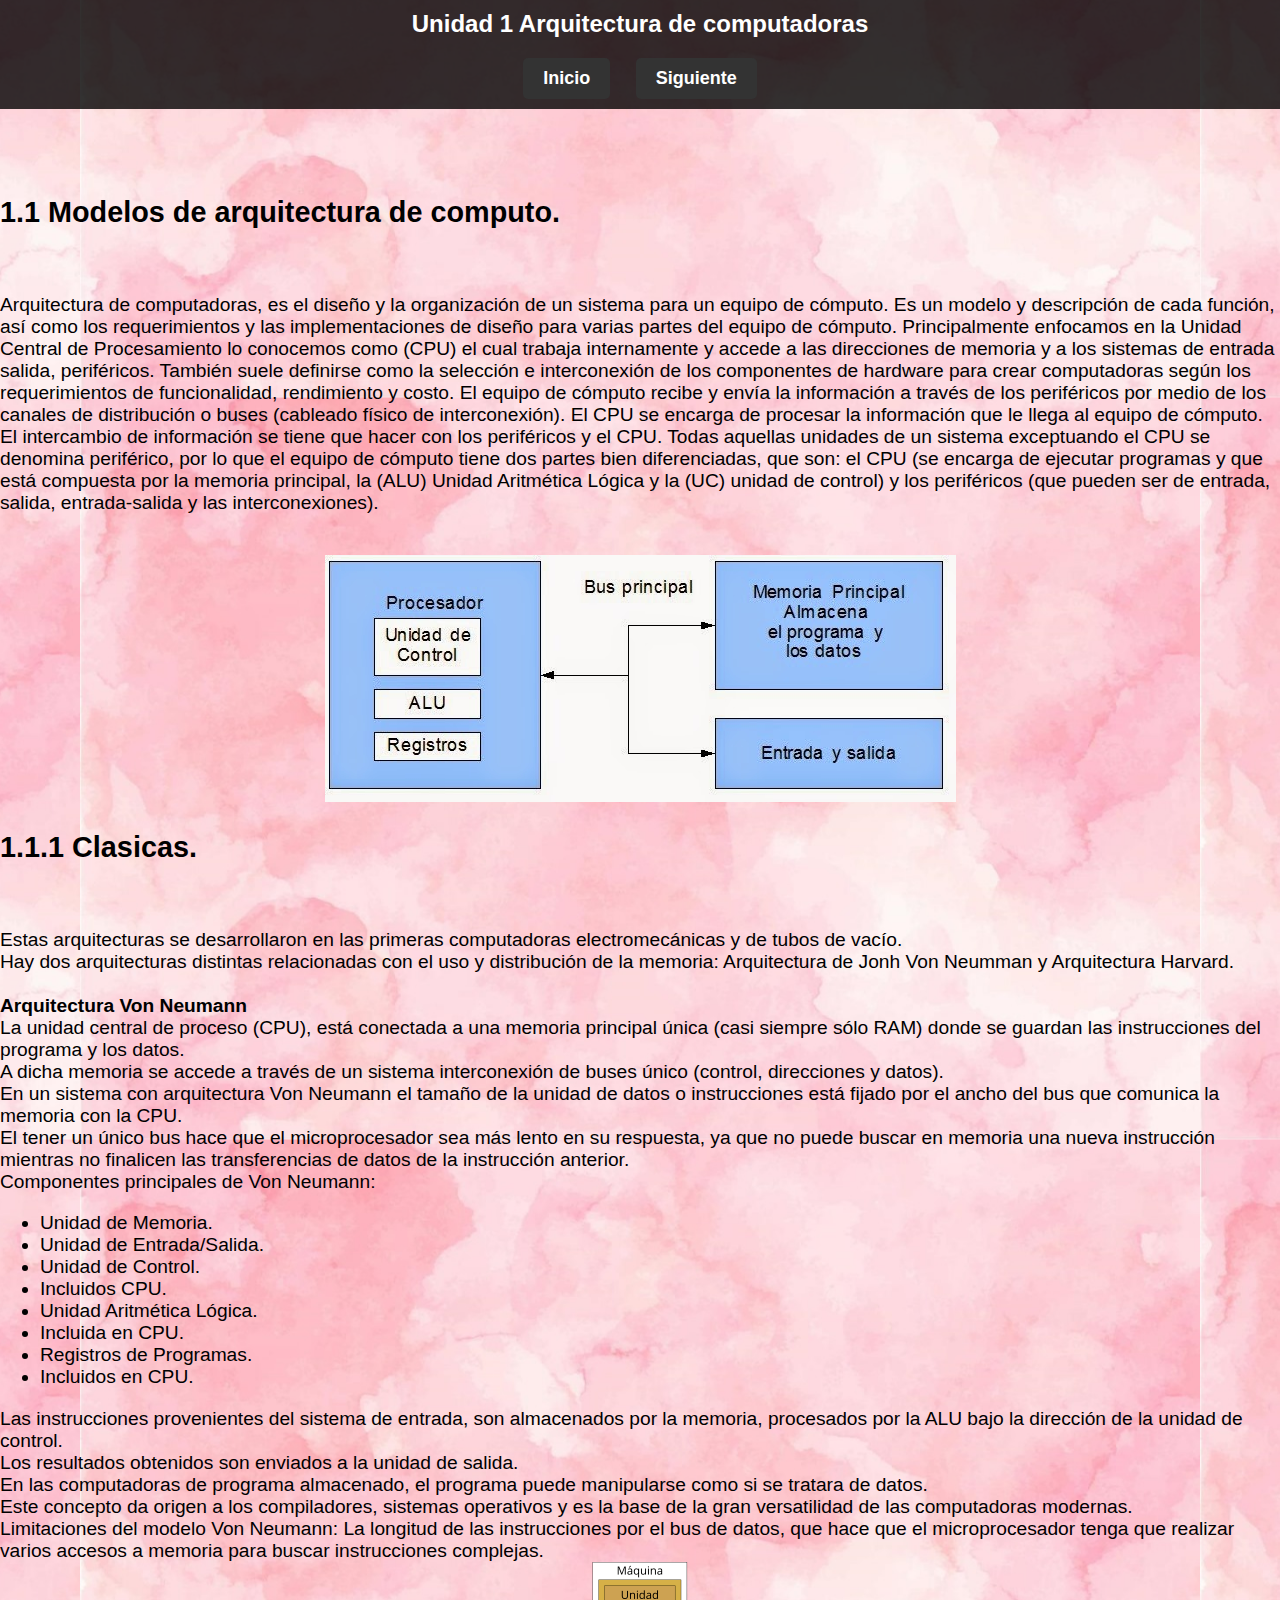
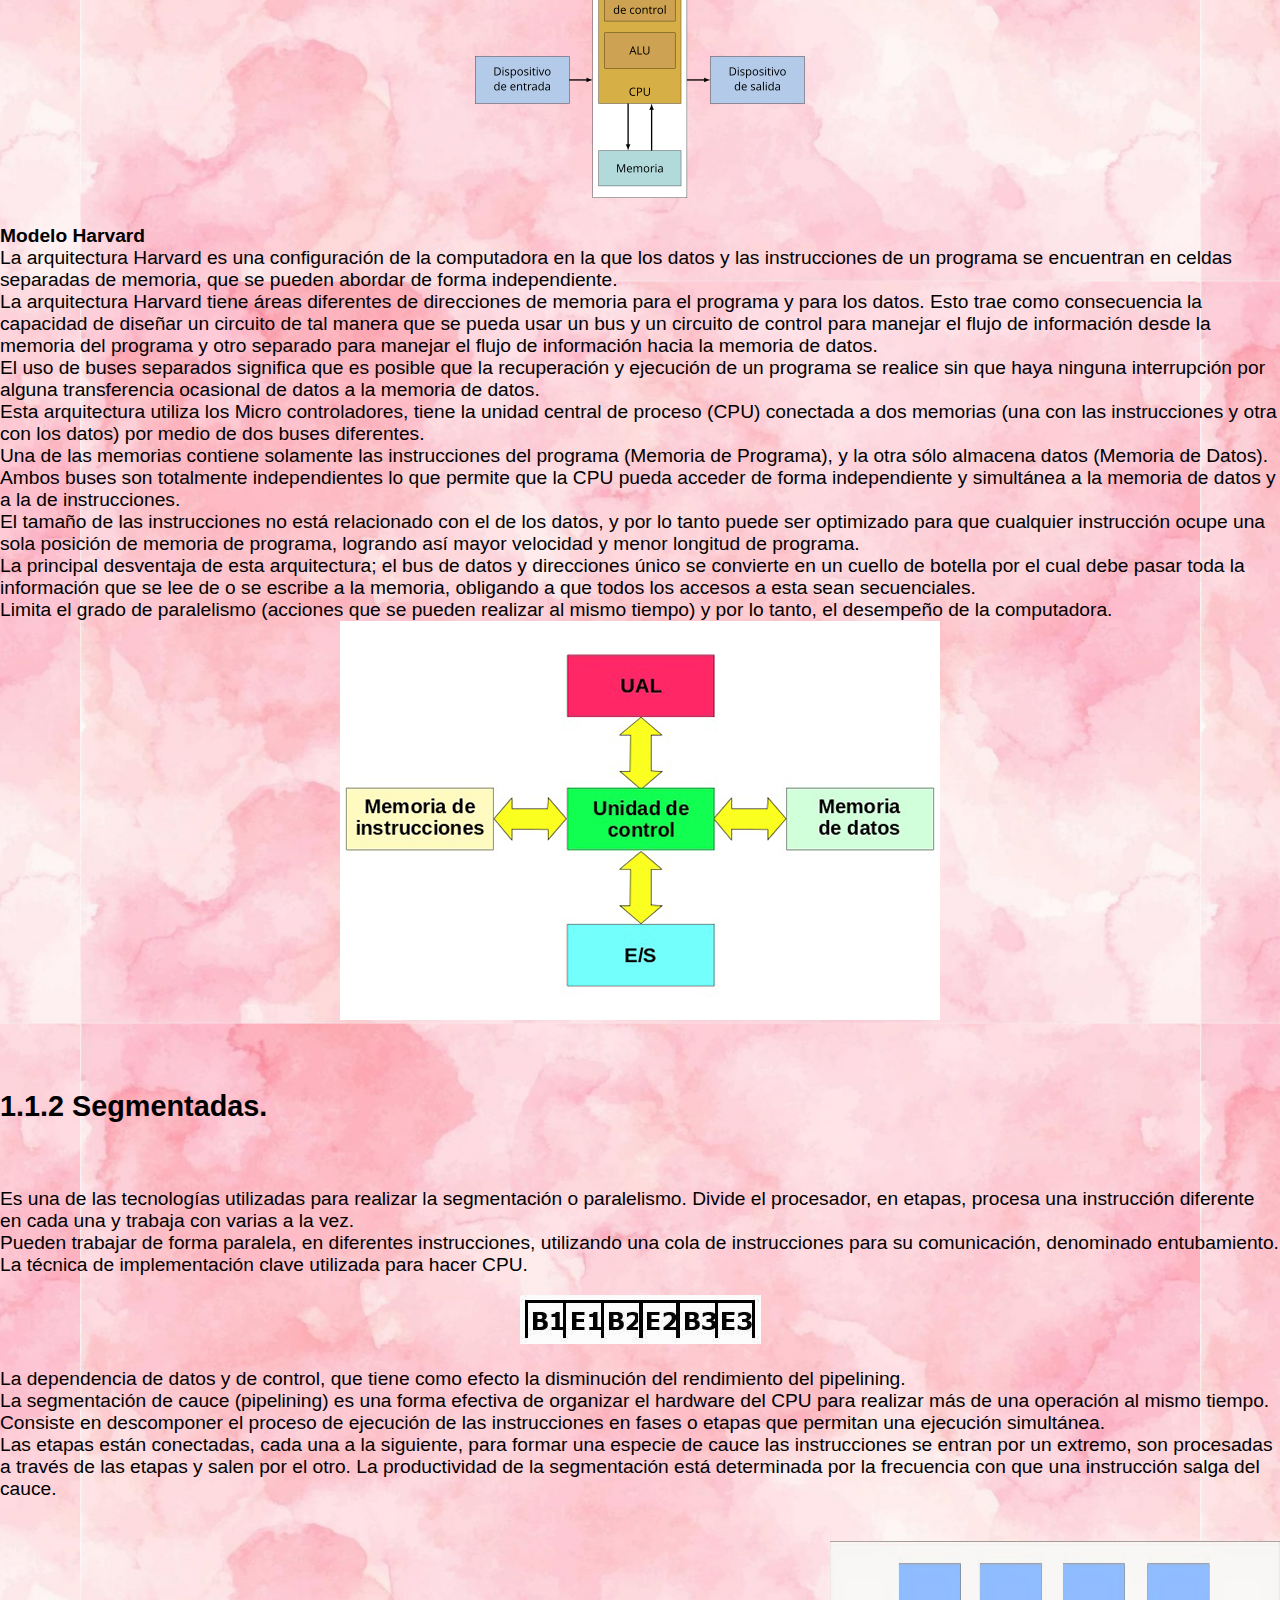
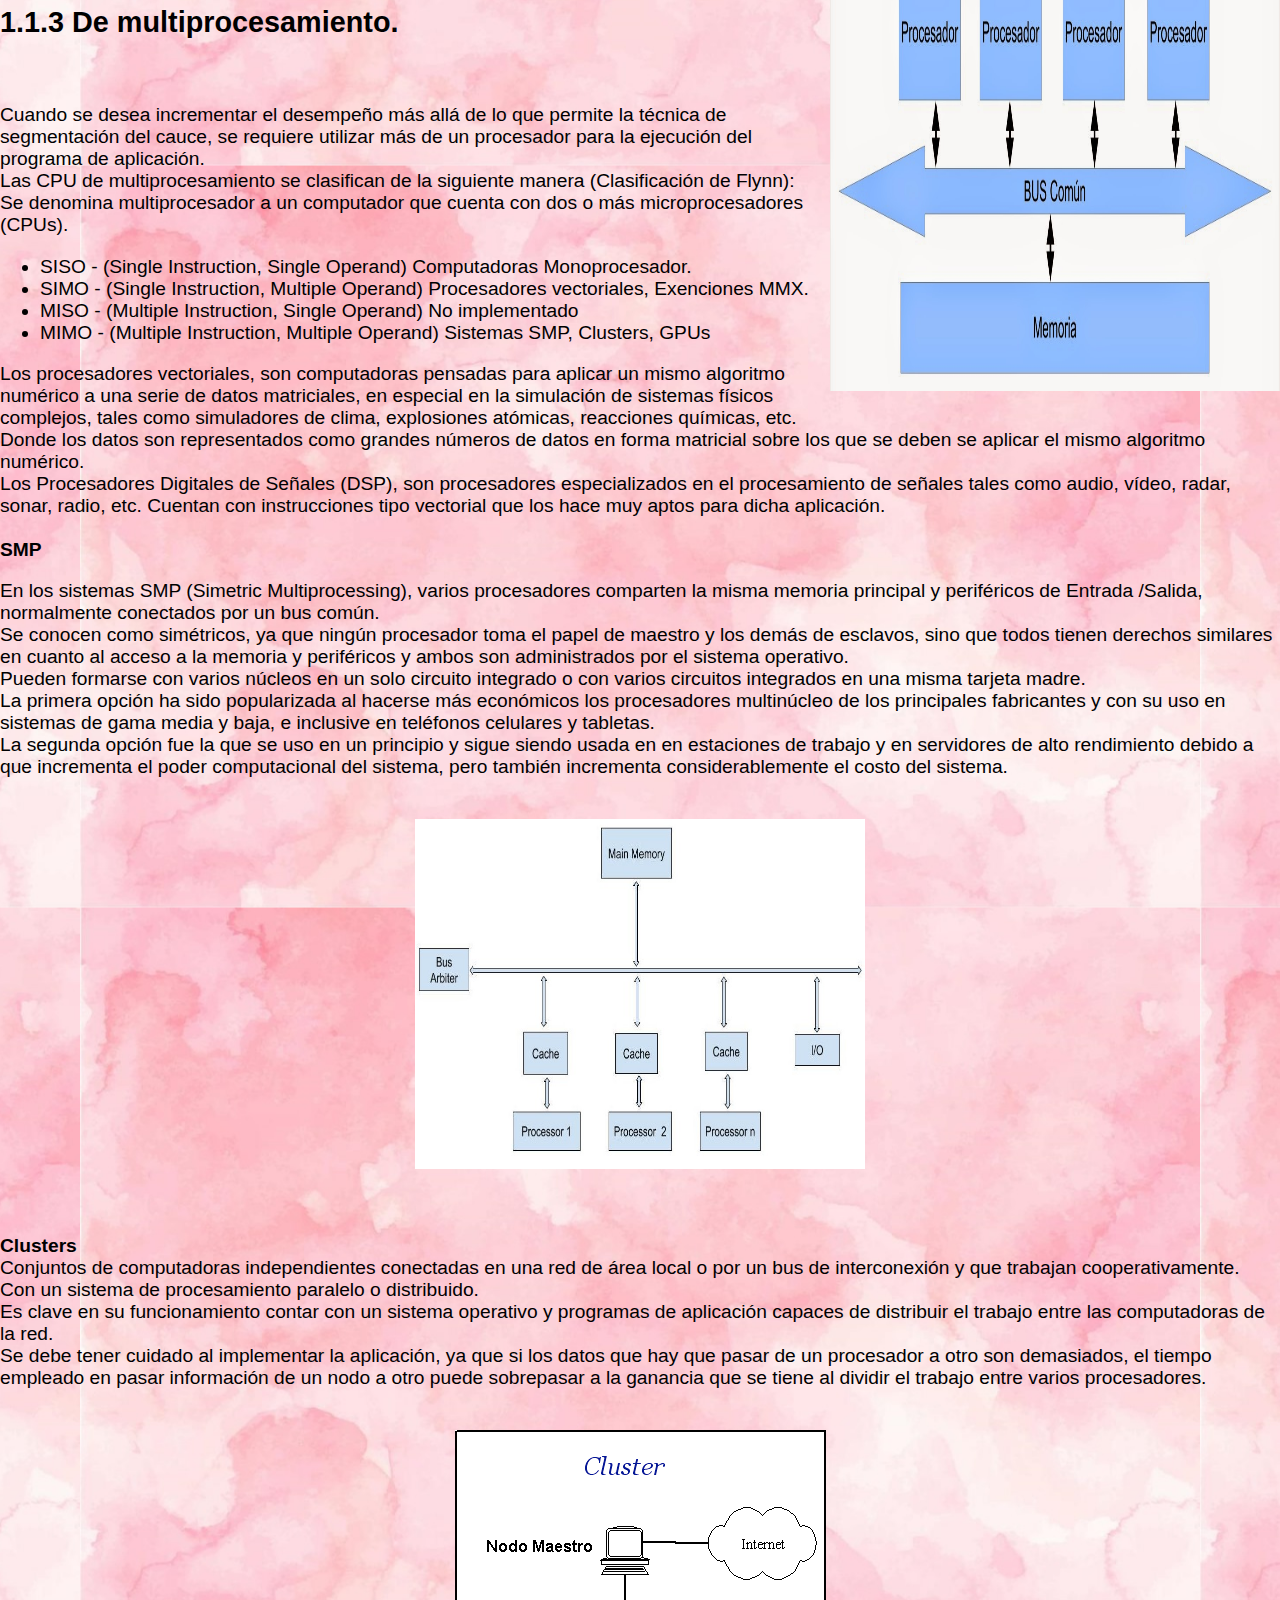
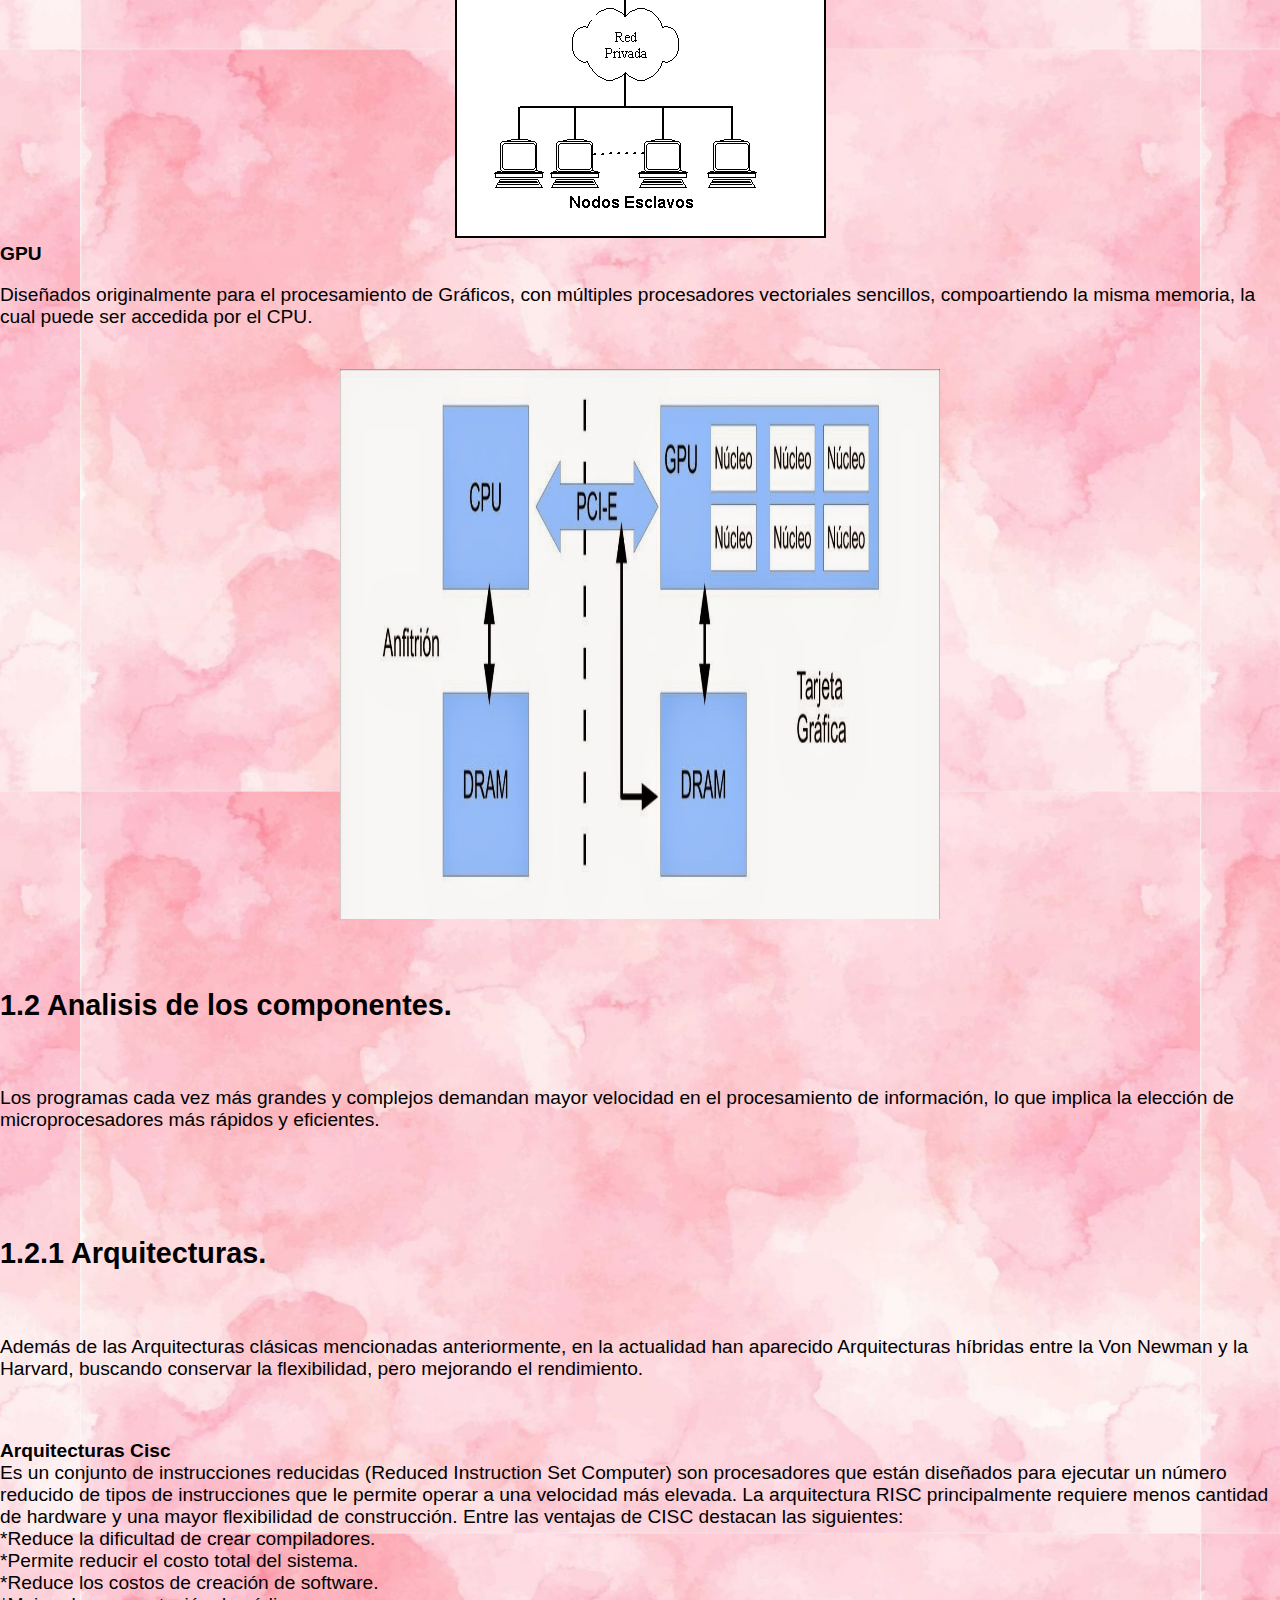
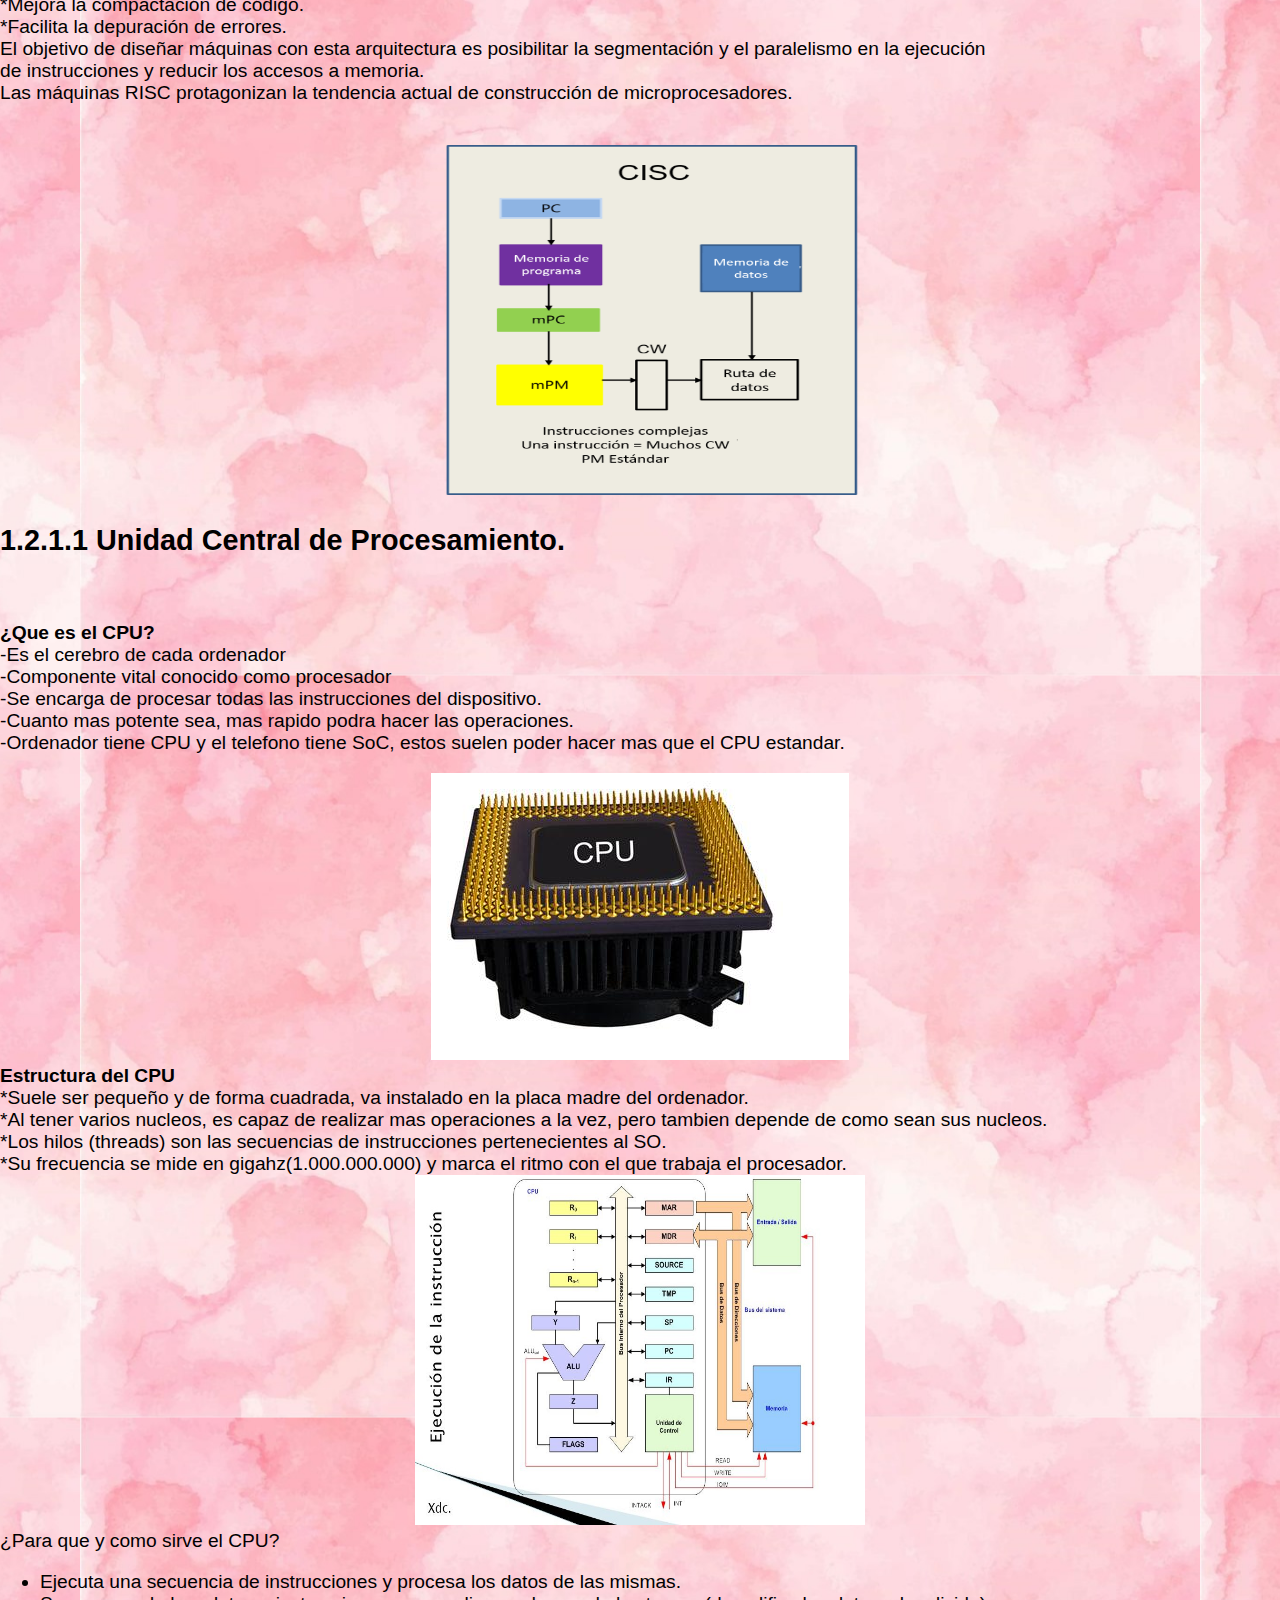
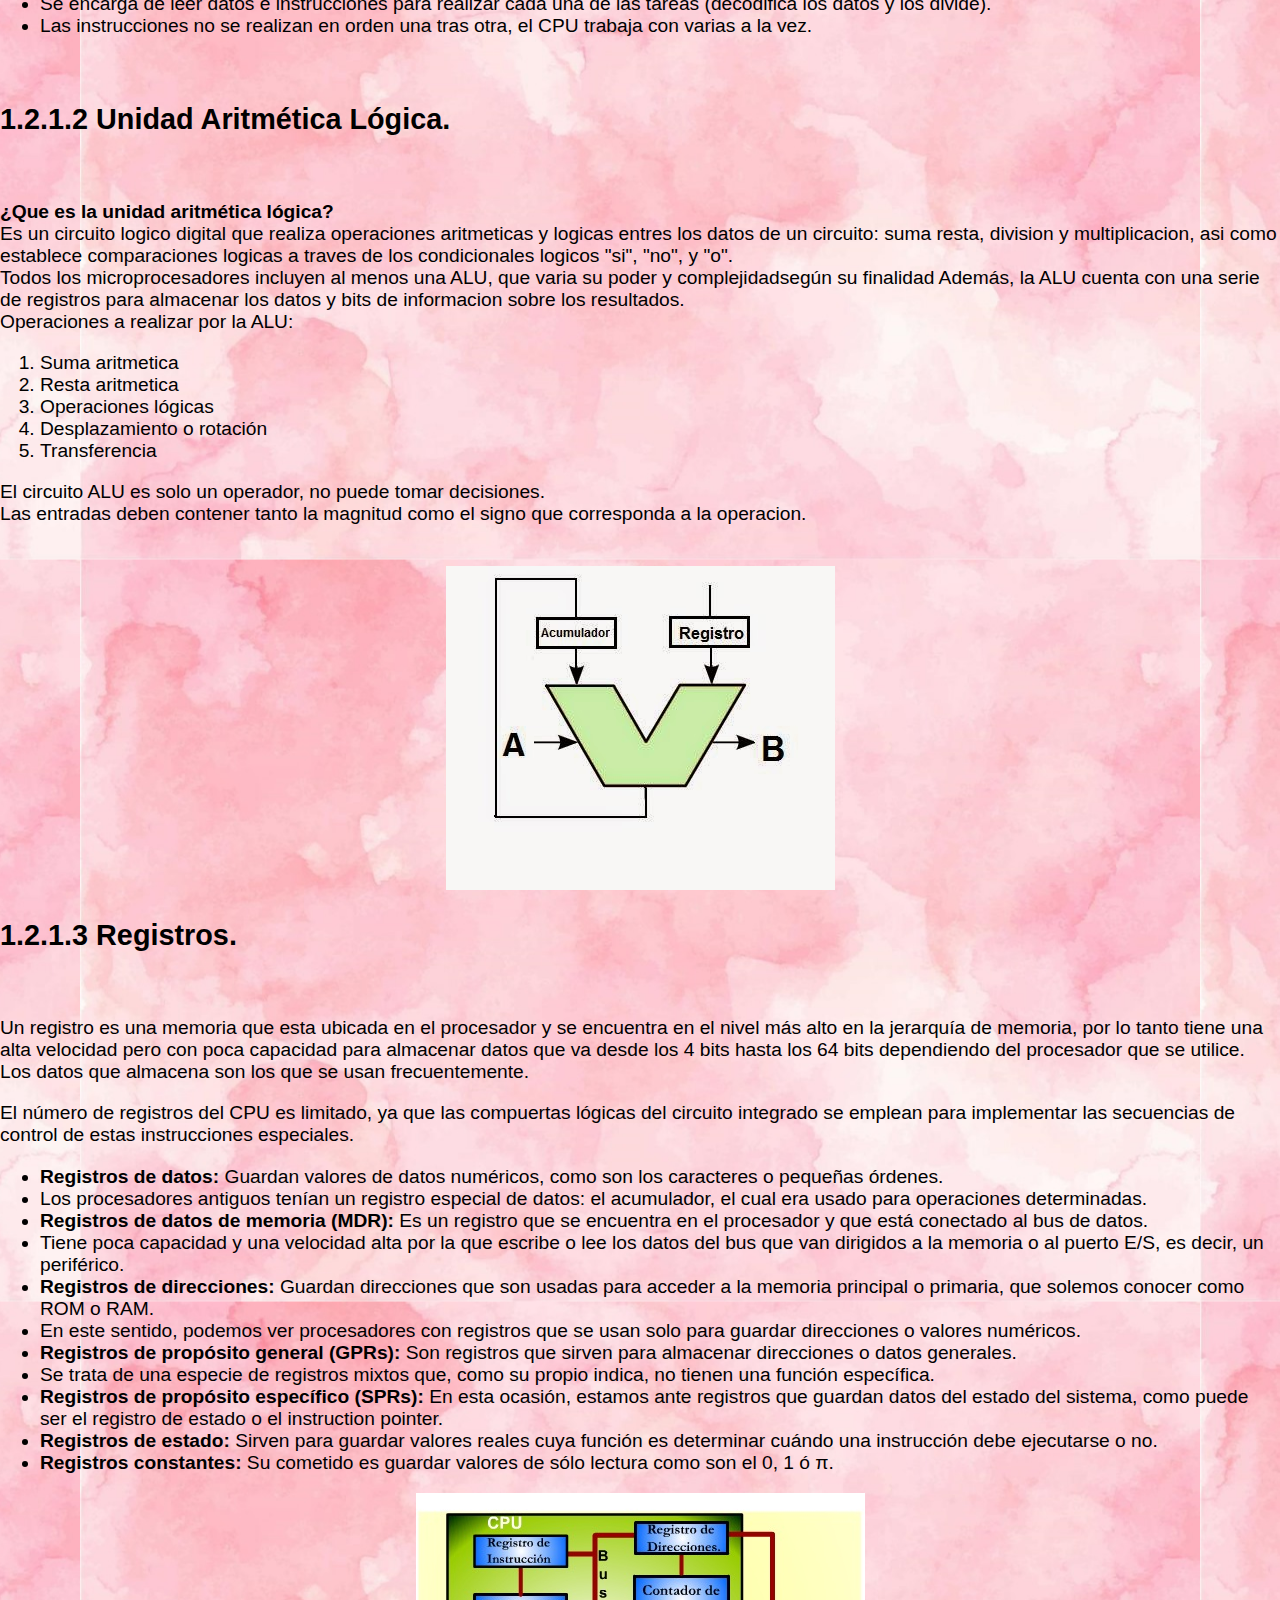
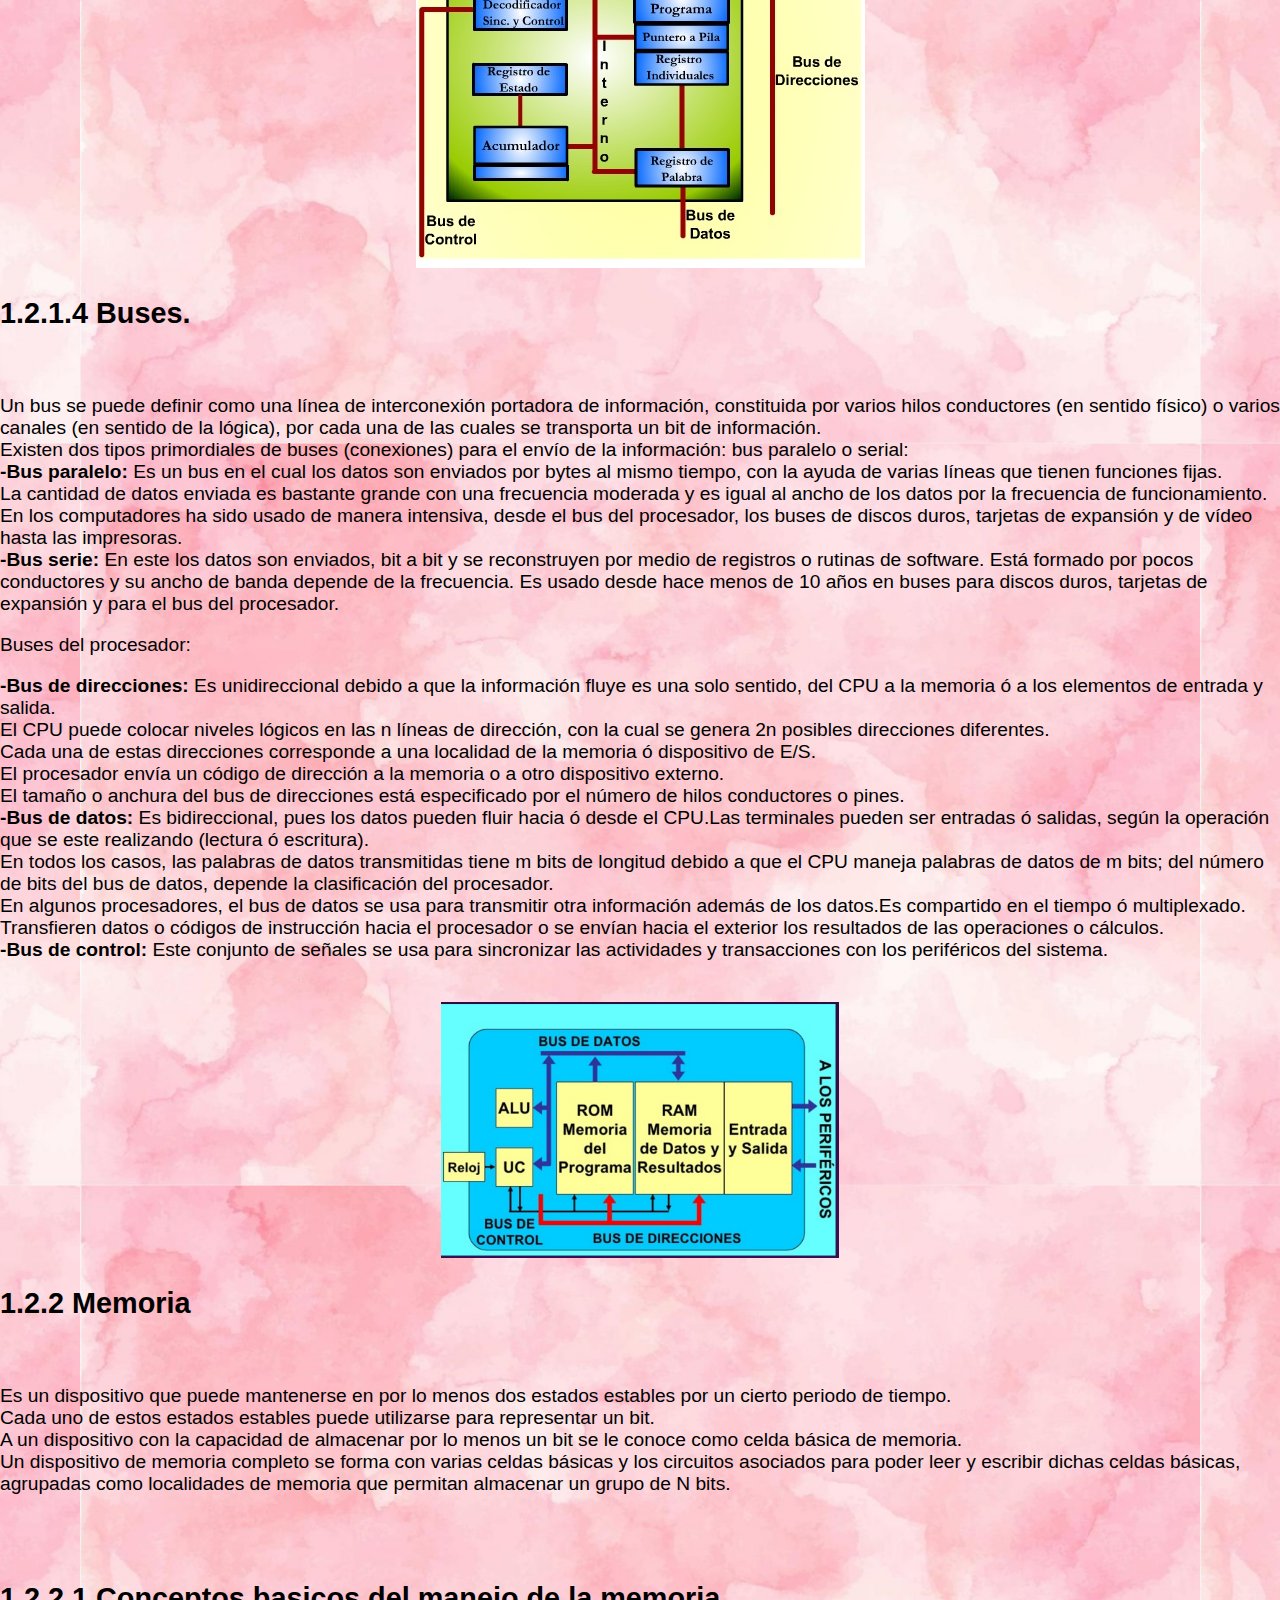
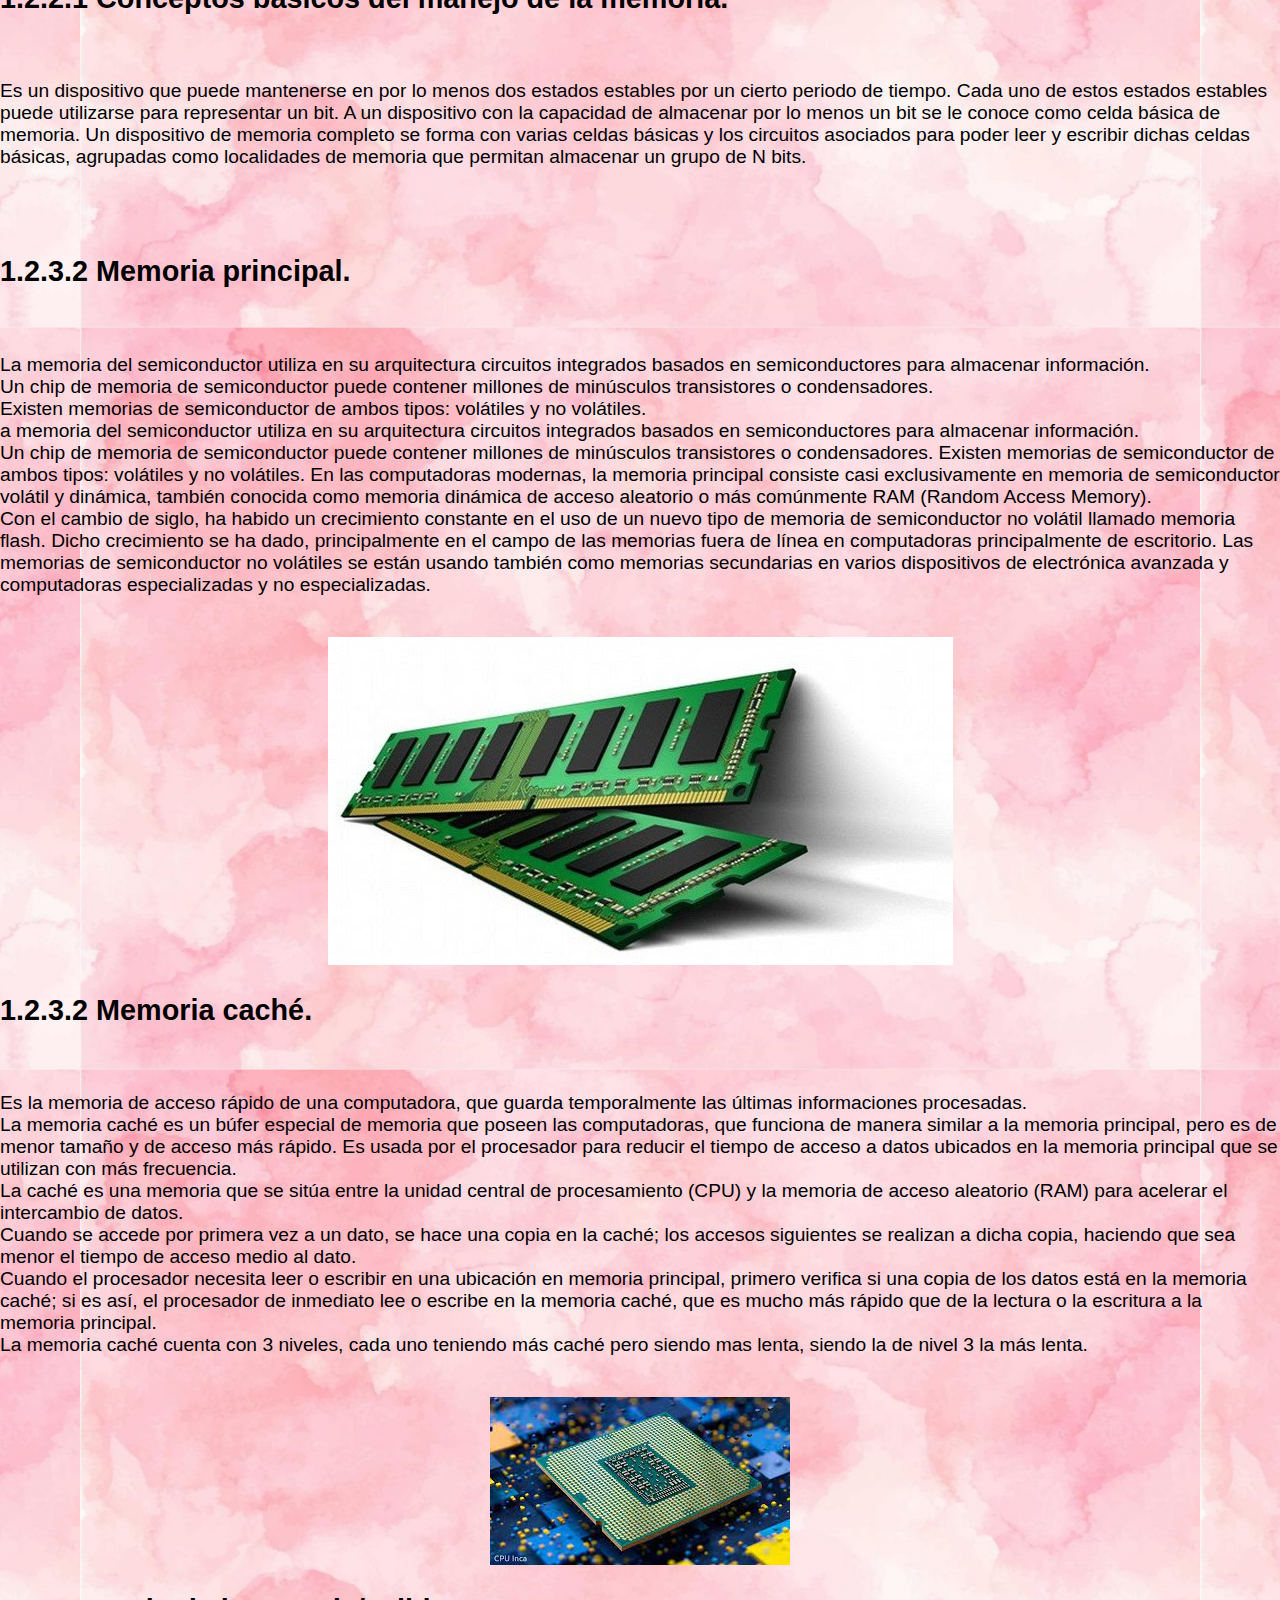
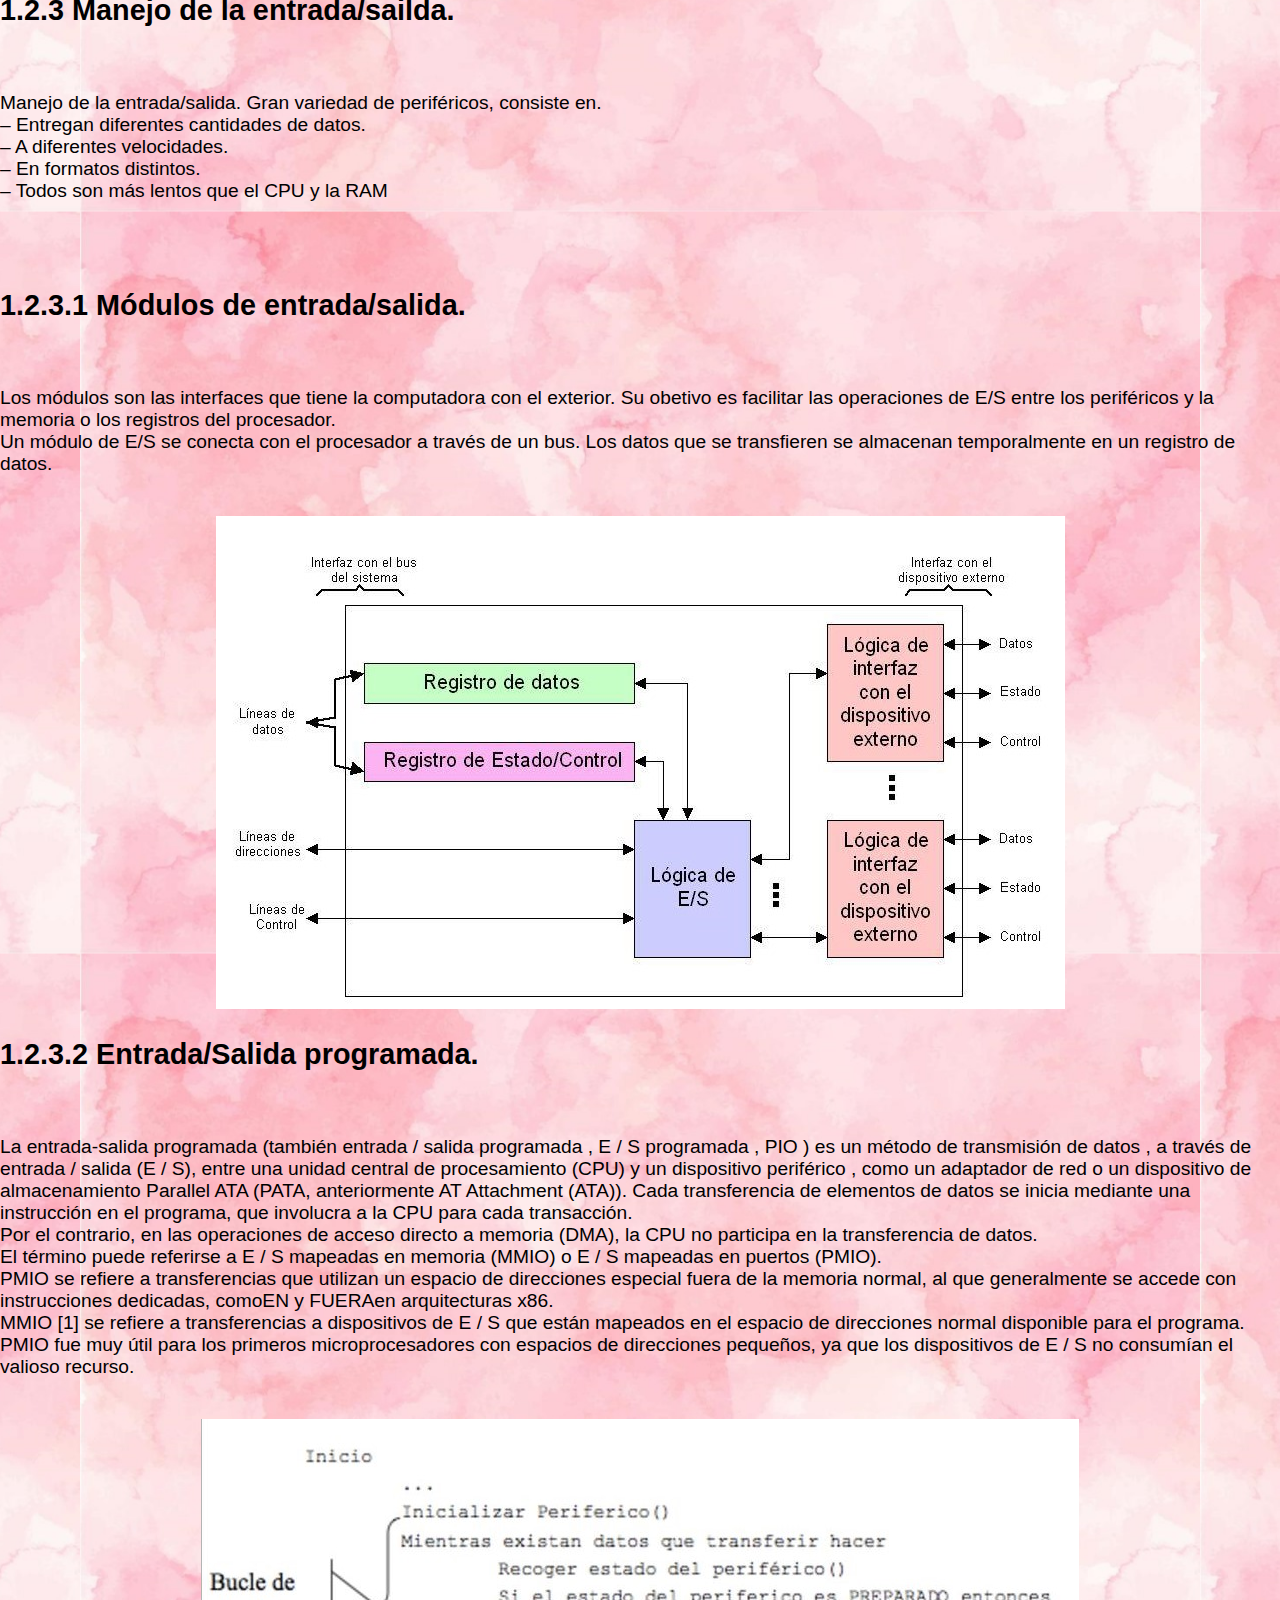
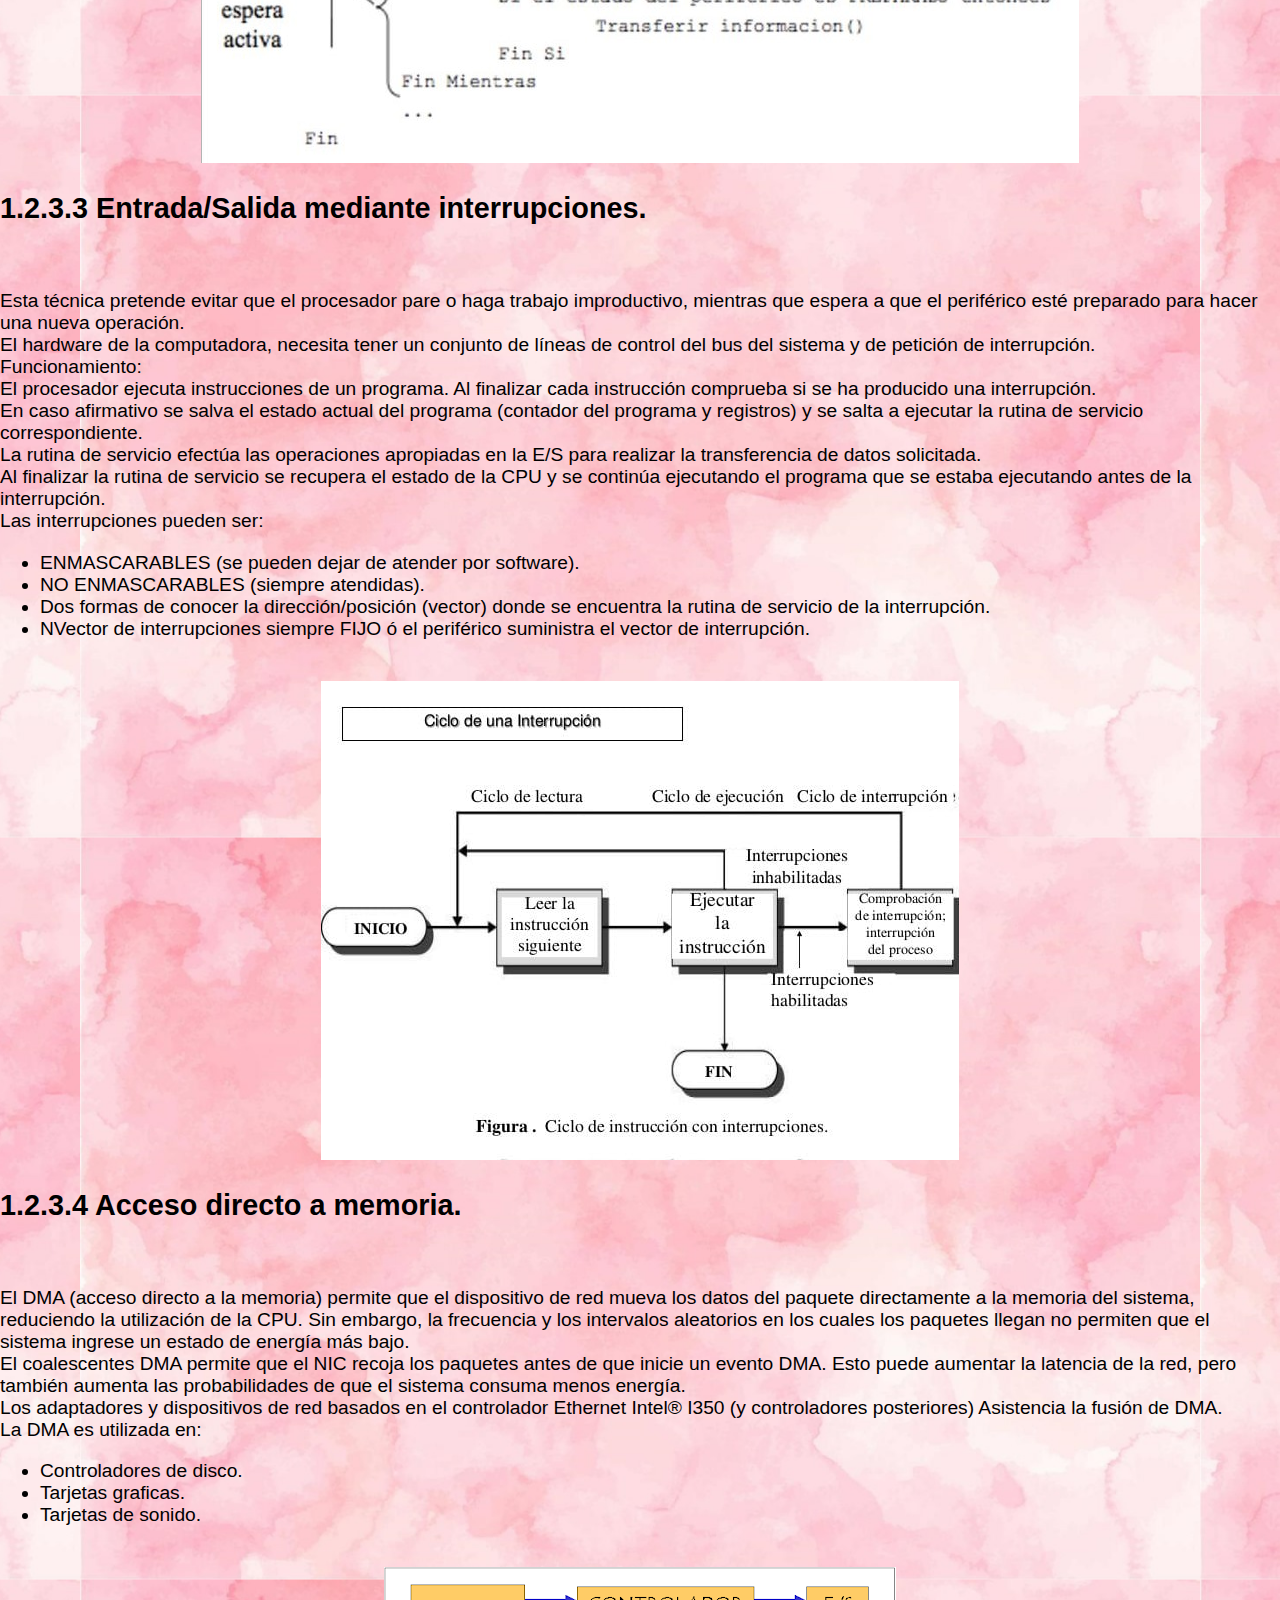
<file: unidad1.html>
<!DOCTYPE html>
<html>
<head>
  <title>Unidad 1</title>
  <link rel="stylesheet" href="styles.css">
</head>
<body>
  <header>
    <h1>Unidad 1 Arquitectura de computadoras</h1>
     <div class="buttons">
        <button onclick="window.location.href = 'paginaprincipal.html';">Inicio</button>
        <button onclick="window.location.href = 'unidad2.html';">Siguiente</button>
      </div>
  </header>
  <div class="container">
     <div class="info"><br>
    <h2 id="1.1 Modelos de arquitectura de computo.">1.1 Modelos de arquitectura de computo.</h2><br>
      <p>Arquitectura de computadoras, es el diseño y la organización de un sistema para un equipo de cómputo. 
        Es un modelo y descripción de cada función, así como los requerimientos y las implementaciones de diseño para varias partes del equipo de cómputo.
        Principalmente enfocamos en la Unidad Central de Procesamiento lo conocemos como (CPU) el cual trabaja internamente y accede a las direcciones de memoria y a 
        los sistemas de entrada salida, periféricos. También suele definirse como la selección e interconexión de los componentes de hardware para crear computadoras 
        según los requerimientos de funcionalidad, rendimiento y costo.
        El equipo de cómputo recibe y envía la información a través de los periféricos por medio de los canales de distribución o buses (cableado físico de interconexión). 
        El CPU se encarga de procesar la información que le llega al equipo de cómputo. El intercambio de información se tiene que hacer con los periféricos y el CPU. 
        Todas aquellas unidades de un sistema exceptuando el CPU se denomina periférico, por lo que el equipo de cómputo tiene dos partes bien diferenciadas, que son: 
        el CPU (se encarga de ejecutar programas y que está compuesta por la memoria principal, la (ALU) Unidad Aritmética Lógica y la (UC) unidad de control) y los 
        periféricos (que pueden ser de entrada, salida, entrada-salida y las interconexiones).</p><br>
      <div class="center">
              <img src="ModeloArquitectura.jpg">
      </div>
    <h2 id="c" class="sub-title">1.1.1 Clasicas.</h2><br>
      <p>Estas arquitecturas se desarrollaron en las primeras computadoras electromecánicas y de tubos de vacío.<br>
        Hay dos arquitecturas distintas relacionadas con el uso y distribución de la memoria: Arquitectura de Jonh Von Neumman y Arquitectura Harvard.<br>
        <br><strong>Arquitectura Von Neumann</strong><br>
        La unidad central de proceso (CPU), está conectada a una memoria principal única (casi siempre sólo RAM) donde se guardan las instrucciones del programa y los datos.<br>
        A dicha memoria se accede a través de un sistema interconexión de buses único (control, direcciones y datos).<br>
        En un sistema con arquitectura Von Neumann el tamaño de la unidad de datos o instrucciones está fijado por el ancho del bus que comunica la memoria con la CPU.<br>
        El tener un único bus hace que el microprocesador sea más lento en su respuesta, ya que no puede buscar en memoria una nueva instrucción mientras no finalicen las transferencias de datos de la instrucción anterior.<br>
        Componentes principales de Von Neumann: <br>
        <ul>
        <li>Unidad de Memoria.<br></li>
        <li>Unidad de Entrada/Salida.<br></li>
        <li>Unidad de Control. <br></li>
        <li>Incluidos CPU. <br></li>
        <li>Unidad Aritmética Lógica. <br></li>
        <li>Incluida en CPU. <br></li>
        <li>Registros de Programas. <br></li>
        <li>Incluidos en CPU.<br></li>
        </ul>
        Las instrucciones provenientes del sistema de entrada, son almacenados por la memoria, procesados por la ALU bajo la dirección de la unidad de control. <br>
        Los resultados obtenidos son enviados a la unidad de salida. <br>
        En las computadoras de programa almacenado, el programa puede manipularse como si se tratara de datos. <br>
        Este concepto da origen a los compiladores, sistemas operativos y es la base de la gran versatilidad de las computadoras modernas.<br>
        Limitaciones del modelo Von Neumann: La longitud de las instrucciones por el bus de datos, que hace que el microprocesador tenga que realizar varios accesos a memoria para buscar instrucciones complejas.<br>
         <div class="center">
         <img src="VonNeumann.png">
       </div>
        <br><strong>Modelo Harvard</strong><br>
        La arquitectura Harvard es una configuración de la computadora en la que los datos y las instrucciones de un programa se encuentran en celdas separadas de memoria, que se pueden abordar de forma independiente. <br>
        La arquitectura Harvard tiene áreas diferentes de direcciones de memoria para el programa y para los datos.
        Esto trae como consecuencia la capacidad de diseñar un circuito de tal manera que se pueda usar un bus y un circuito de control para manejar el flujo de información desde la memoria del programa y otro separado para manejar el flujo de información hacia la memoria de datos. <br>
        El uso de buses separados significa que es posible que la recuperación y ejecución de un programa se realice sin que haya ninguna interrupción por alguna transferencia ocasional de datos a la memoria de datos. <br>
        Esta arquitectura utiliza los Micro controladores, tiene la unidad central de proceso (CPU) conectada a dos memorias (una con las instrucciones y otra con los datos) por medio de dos buses diferentes.<br>
        Una de las memorias contiene solamente las instrucciones del programa (Memoria de Programa), y la otra sólo almacena datos (Memoria de Datos). <br>
        Ambos buses son totalmente independientes lo que permite que la CPU pueda acceder de forma independiente y simultánea a la memoria de datos y a la de instrucciones. <br>
        El tamaño de las instrucciones no está relacionado con el de los datos, y por lo tanto puede ser optimizado para que cualquier instrucción ocupe una sola posición de memoria de programa, logrando así mayor velocidad y menor longitud de programa.<br>
        La principal desventaja de esta arquitectura; el bus de datos y direcciones único se convierte en un cuello de botella por el cual debe pasar toda la información que se lee de o se escribe a la memoria, obligando a que todos los accesos a esta sean secuenciales. <br>
        Limita el grado de paralelismo (acciones que se pueden realizar al mismo tiempo) y por lo tanto, el desempeño de la computadora.<br>
        <div class="center">
         <img src="ModeloH.JPEG.jpg" >
       </div>
        </p><br>
    <h2 id="1.1.2 Segmentadas.">1.1.2 Segmentadas.</h2><br>
      <p>Es una de las tecnologías utilizadas para realizar la segmentación o paralelismo. Divide el procesador, en etapas, procesa una instrucción diferente en cada una y trabaja con varias a la vez.<br>
      Pueden trabajar de forma paralela, en diferentes instrucciones, utilizando una cola de instrucciones para su comunicación, denominado entubamiento. <br>
      La técnica de implementación clave utilizada para hacer CPU.<br>
      <div class="center">
      <img src="segmentada.JPG">
    </div>
      <p>
      La dependencia de datos y de control, que tiene como efecto la disminución del rendimiento del pipelining.<br>
      La segmentación de cauce (pipelining) es una forma efectiva de organizar el hardware del CPU para realizar más de una operación al mismo tiempo. <br>
      Consiste en descomponer el proceso de ejecución de las instrucciones en fases o etapas que permitan una ejecución simultánea.<br>
      Las etapas están conectadas, cada una a la siguiente, para formar una especie de cauce las instrucciones se entran por un extremo, son procesadas a través de las etapas y salen por el otro. La productividad de la segmentación está determinada por la frecuencia con que una instrucción salga del cauce.<br>
      </p><br>
      <div class="center">
         <img src="segmentada1.jpg" width="450" height="450" align="right"/>
       </div>
        </p><br>
    <h2 id="1.1.3 De multiprocesamiento.">1.1.3 De multiprocesamiento.</h2><br>
      <p>Cuando se desea incrementar el
        desempeño más allá de lo que
        permite la técnica de segmentación
        del cauce, se requiere utilizar más
        de un procesador para la ejecución
        del programa de aplicación.<br>
        Las CPU de multiprocesamiento se clasifican de la siguiente
        manera (Clasificación de Flynn): <br>
        Se denomina multiprocesador a un computador que cuenta con dos o más microprocesadores (CPUs). <br>
        <ul>
        <li>SISO - (Single Instruction, Single Operand) Computadoras Monoprocesador.<br></li>
        <li>SIMO - (Single Instruction, Multiple Operand) Procesadores vectoriales, Exenciones MMX. <br></li>
        <li>MISO - (Multiple Instruction, Single Operand) No implementado<br></li>
        <li>MIMO - (Multiple Instruction, Multiple Operand) Sistemas SMP, Clusters, GPUs<br></li>
      </ul>
        Los procesadores vectoriales, son computadoras pensadas para aplicar un mismo algoritmo numérico a una serie de datos matriciales, en especial en la simulación de sistemas físicos complejos, tales como simuladores de clima, explosiones atómicas, reacciones químicas, etc.<br>
         Donde los datos son representados como grandes números de datos en forma matricial sobre los que se deben se aplicar el mismo algoritmo numérico.<br>
        Los Procesadores Digitales de Señales (DSP), son procesadores especializados en el procesamiento de señales tales como audio, vídeo, radar, sonar, radio, etc. Cuentan con instrucciones tipo vectorial que los hace muy aptos para dicha aplicación.<br>
        <br><strong>SMP</strong><br>
        <p>En los sistemas SMP (Simetric Multiprocessing), varios procesadores comparten la misma memoria principal y periféricos de Entrada /Salida, normalmente conectados por un bus común.<br>
        Se conocen como simétricos, ya que ningún procesador toma el papel de maestro y los demás de esclavos, sino que todos tienen derechos similares en cuanto al acceso a la memoria y periféricos y ambos son administrados por el sistema operativo. <br>
        Pueden formarse con varios núcleos en un solo circuito integrado o con varios circuitos integrados en una misma tarjeta madre. <br>
        La primera opción ha sido popularizada al hacerse más económicos los procesadores multinúcleo de los principales fabricantes y con su uso en sistemas de gama media y baja, e inclusive en teléfonos celulares y tabletas.<br>
        La segunda opción fue la que se uso en un principio y sigue siendo usada en en estaciones de trabajo y en servidores de alto rendimiento debido a que incrementa el poder computacional del sistema, pero también incrementa considerablemente el costo del sistema.<br>
      </p><br>
        <div class="center">
          <img src="SMP.jpg"  alt="centered image" height="350" width="450">
        </div>
      </p><br>
        <p><strong>Clusters</strong><br>
        Conjuntos de computadoras independientes conectadas en una red de área local o por un bus de interconexión y que trabajan cooperativamente. <br>
        Con un sistema de procesamiento paralelo o distribuido.<br>
        Es clave en su funcionamiento contar con un sistema operativo y programas de aplicación capaces de distribuir el trabajo entre las computadoras de la red.<br>
        Se debe tener cuidado al implementar la aplicación, ya que si los datos que hay que pasar de un procesador a otro son demasiados, el tiempo empleado en pasar información de un nodo a otro puede sobrepasar a la ganancia que se tiene al dividir el trabajo entre varios procesadores.<br>
      </p><br>
        <div class="center">
          <img src="cluster.png">
        </div>

        <strong>GPU</strong><br>
        <p> Diseñados originalmente para el procesamiento de Gráficos, con múltiples procesadores vectoriales sencillos,
        compoartiendo la misma memoria, la cual puede ser accedida por el CPU. <br>
      </p><br>
        <div class="center">
          <img src="GPU.jpg" alt="centered image" height="550" width="600">
        </div>
      </p><br>
    <h2 id="1.2 Analisis de los componentes.">1.2 Analisis de los componentes.</h2><br>
      <p>Los programas cada vez más grandes y complejos demandan mayor velocidad en el procesamiento de información, lo que implica la elección de microprocesadores más rápidos y eficientes.</p><br>
        </p><br>
    <h2 id="1.2.1 Arquitecturas.">1.2.1 Arquitecturas.</h2><br>
      <p> Además de las Arquitecturas clásicas mencionadas anteriormente, en la actualidad han aparecido Arquitecturas
        híbridas entre la Von Newman y la Harvard, buscando conservar la flexibilidad, pero mejorando el rendimiento. <br>
      </p><br>
      <p><strong>Arquitecturas Cisc</strong><br>
      Es un conjunto de instrucciones reducidas (Reduced Instruction Set Computer) son procesadores que están diseñados para
      ejecutar un número reducido de tipos de instrucciones que le permite operar a una velocidad más elevada. La arquitectura
      RISC principalmente requiere menos cantidad de hardware y una mayor flexibilidad de construcción.
      Entre las ventajas de CISC destacan las siguientes:<br>
      *Reduce la dificultad de crear compiladores.<br>
      *Permite reducir el costo total del sistema.<br>
      *Reduce los costos de creación de software.<br>
      *Mejora la compactación de código.<br>
      *Facilita la depuración de errores.<br>
      El objetivo de diseñar máquinas con esta arquitectura es posibilitar la segmentación y el paralelismo en la ejecución<br>
      de instrucciones y reducir los accesos a memoria.<br>
      Las máquinas RISC protagonizan la tendencia actual de construcción de microprocesadores.<br>
      </p><br>
      <div class="center">
              <img src="cisc.png" alt="centered image" height="350" width="450">
      </div>
      <h2 id="1.2.1.1 Unidad Central de Procesamiento.">1.2.1.1 Unidad Central de Procesamiento.</h2><br>
        <p><strong>¿Que es el CPU?</strong><br>
          -Es el cerebro de cada ordenador<br>
          -Componente vital conocido como procesador <br>
          -Se encarga de procesar todas las instrucciones del dispositivo. <br>
          -Cuanto mas potente sea, mas rapido podra hacer las operaciones. <br>
          -Ordenador tiene CPU y el telefono tiene SoC, estos suelen poder hacer mas que el CPU estandar. <br>
          <div class="center">
            <img src="CPU.jpg">
          </div>
          <strong>Estructura del CPU</strong> <br>
          *Suele ser pequeño y de forma cuadrada, va instalado en la placa madre del ordenador.<br>
          *Al tener varios nucleos, es capaz de realizar mas operaciones a la vez, pero tambien depende de como sean sus nucleos.<br>
          *Los hilos (threads) son las secuencias de instrucciones pertenecientes al SO.<br>
          *Su frecuencia se mide en gigahz(1.000.000.000) y marca el ritmo con el que trabaja el procesador.<br>
          <div class="center">
            <img src="estructuraCPU.jpg" alt="centered image" height="350" width="450">
          </div>
          ¿Para que y como sirve el CPU? <br>
          <div>
            <ul>
              <li>Ejecuta una secuencia de instrucciones y procesa los datos de las mismas.</li>
              <li>Se encarga de leer datos e instrucciones para realizar cada una de las tareas (decodifica los datos y los divide).</li>
              <li>Las instrucciones no se realizan en orden una tras otra, el CPU trabaja con varias a la vez.</li>
            </ul>
          </div>
          </p><br>
        
        <h2 id="1.2.1.2 Unidad Aritmética Lógica.">1.2.1.2 Unidad Aritmética Lógica.</h2><br>
          <p><strong> ¿Que es la unidad aritmética lógica?</strong><br>
          Es un circuito logico digital que realiza operaciones aritmeticas y logicas entres los datos de un circuito: suma resta, division y multiplicacion, asi como establece comparaciones logicas a traves de los condicionales logicos "si", "no", y "o".<br>
          Todos los microprocesadores incluyen al menos una ALU, que varia su poder y complejidadsegún su finalidad Además, la ALU cuenta con una serie de registros para almacenar los datos y bits de informacion sobre los resultados.<br>
          Operaciones a realizar por la ALU:<br>
          <div> 
            <ol>
              <li>Suma aritmetica</li>
              <li>Resta aritmetica</li>
              <li>Operaciones lógicas</li>
              <li>Desplazamiento o rotación</li>
              <li>Transferencia</li>
            </ol>
          </div>
        
          El circuito ALU es solo un operador, no puede tomar decisiones. <br>
          Las entradas deben contener tanto la magnitud como el signo que corresponda a la operacion.<br>
        
          </p><br>
          <div class="center">
         <img src="UALogica.jpg">
       </div>
      <h2 id="1.2.1.3 Registros.">1.2.1.3 Registros.</h2><br>
      <p>Un registro es una memoria que esta ubicada en el procesador y se encuentra en el nivel más alto en la jerarquía de memoria, por lo tanto
        tiene una alta velocidad pero con poca capacidad para almacenar datos que va desde los 4 bits hasta los 64 bits dependiendo del
        procesador que se utilice. Los datos que almacena son los que se usan frecuentemente.</p>
      <p>El número de registros del CPU es limitado, ya que las compuertas lógicas del circuito integrado se emplean para implementar
        las secuencias de control de estas instrucciones especiales.</p>  
<ul>
  <li><strong>Registros de datos:</strong> Guardan valores de datos numéricos, como son los caracteres o pequeñas órdenes.</li>
  <li>Los procesadores antiguos tenían un registro especial de datos: el acumulador, el cual era usado para operaciones determinadas.</li>
  <li><strong>Registros de datos de memoria (MDR):</strong> Es un registro que se encuentra en el procesador y que está conectado al bus de datos.</li>
  <li>Tiene poca capacidad y una velocidad alta por la que escribe o lee los datos del bus que van dirigidos a la memoria o al puerto E/S, es decir, un periférico.</li>
  <li><strong>Registros de direcciones:</strong> Guardan direcciones que son usadas para acceder a la memoria principal o primaria, que solemos conocer como ROM o RAM.</li>
  <li>En este sentido, podemos ver procesadores con registros que se usan solo para guardar direcciones o valores numéricos.</li>
  <li><strong>Registros de propósito general (GPRs):</strong> Son registros que sirven para almacenar direcciones o datos generales.</li>
  <li>Se trata de una especie de registros mixtos que, como su propio indica, no tienen una función específica.</li>
  <li><strong>Registros de propósito específico (SPRs):</strong> En esta ocasión, estamos ante registros que guardan datos del estado del sistema, como puede ser el registro de estado o el instruction pointer.</li>
  <li><strong>Registros de estado:</strong> Sirven para guardar valores reales cuya función es determinar cuándo una instrucción debe ejecutarse o no.</li>
  <li><strong>Registros constantes:</strong> Su cometido es guardar valores de sólo lectura como son el 0, 1 ó π.</li>
</ul>

        <div class="center">
         <img src="registros.jpg">
       </div>
      <h2 id="1.2.1.4 Buses.">1.2.1.4 Buses.</h2><br>
        <p>Un bus se puede definir como una línea de interconexión portadora de información, constituida por varios hilos conductores (en sentido físico) o varios canales (en sentido de la lógica), por cada una de las cuales se transporta un bit de información.<br>
        Existen dos tipos primordiales de buses (conexiones) para el envío de la información: bus paralelo o serial:<br>
        <strong>-Bus paralelo:</strong> Es un bus en el cual los datos son enviados por bytes al mismo tiempo, con la ayuda de varias líneas que tienen funciones fijas. <br>
        La cantidad de datos enviada es bastante grande con una frecuencia moderada y es igual al ancho de los datos por la frecuencia de funcionamiento. <br>
        En los computadores ha sido usado de manera intensiva, desde el bus del procesador, los buses de discos duros, tarjetas de expansión y de vídeo hasta las impresoras.<br>
        <strong>-Bus serie: </strong>En este los datos son enviados, bit a bit y se reconstruyen por medio de registros o rutinas de software. Está formado por pocos conductores y su ancho de banda depende de la frecuencia. Es usado desde hace menos de 10 años en buses para discos duros, tarjetas de expansión y para el bus del procesador.<br>
        <p>Buses del procesador:</p>
        <strong>-Bus de direcciones:</strong> Es unidireccional debido a que la información fluye es una solo sentido, del CPU a la memoria ó a los elementos de entrada y salida. <br>
        El CPU puede colocar niveles lógicos en las n líneas de dirección, con la cual se genera 2n posibles direcciones diferentes. <br>
        Cada una de estas direcciones corresponde a una localidad de la memoria ó dispositivo de E/S. <br>
        El procesador envía un código de dirección a la memoria o a otro dispositivo externo. <br>
        El tamaño o anchura del bus de direcciones está especificado por el número de hilos conductores o pines.<br>
        <strong>-Bus de datos:</strong> Es bidireccional, pues los datos pueden fluir hacia ó desde el CPU.Las terminales pueden ser entradas ó salidas, según la operación que se este realizando (lectura ó escritura).<br>
        En todos los casos, las palabras de datos transmitidas tiene m bits de longitud debido a que el CPU maneja palabras de datos de m bits; del número de bits del bus de datos, depende la clasificación del procesador.<br>
        En algunos procesadores, el bus de datos se usa para transmitir otra información además de los datos.Es compartido en el tiempo ó multiplexado. Transfieren datos o códigos de instrucción hacia el procesador o se envían hacia el exterior los resultados de las operaciones o cálculos.<br>
        <strong>-Bus de control: </strong>Este conjunto de señales se usa para sincronizar las actividades y transacciones con los periféricos del sistema. <br>
        </p><br>
        <div class="center">
         <img src="buses.png">
       </div>
      <h2 id="1.2.2 Memoria">1.2.2 Memoria</h2><br>
      <p>
        Es un dispositivo que puede mantenerse en por lo menos dos estados estables por un cierto periodo de tiempo.  <br>
        Cada uno de estos estados estables puede utilizarse para representar un bit. <br>
        A un dispositivo con la capacidad de almacenar por lo menos un bit se le conoce como celda básica de memoria.<br>
        Un dispositivo de memoria completo se forma con varias celdas básicas y los circuitos asociados para poder leer y escribir dichas celdas básicas, agrupadas como localidades de memoria que permitan almacenar un grupo de N bits.<br>
      </p><br>
      
<br>
      <h2 id="1.2.2.1 Conceptos basicos del manejo de la memoria.">1.2.2.1 Conceptos basicos del manejo de la memoria.</h2><br>
      <p> Es un dispositivo que puede mantenerse en por lo menos dos estados estables por un cierto periodo de tiempo. Cada uno de estos estados estables puede utilizarse para representar un bit. A un dispositivo con la capacidad de almacenar por lo menos un bit se le conoce como celda básica de memoria.
        Un dispositivo de memoria completo se forma con varias celdas básicas y los circuitos asociados para poder leer y escribir dichas celdas básicas, agrupadas como localidades de memoria que permitan almacenar un grupo de N bits.</p>
        
      </p><br>
<br>
      <h2 id="1.2.2.2 Memoria principal.">1.2.3.2 Memoria principal.</h2><br>
      <p>La memoria del semiconductor utiliza en su arquitectura circuitos integrados basados en semiconductores para almacenar información. <br>
        Un chip de memoria de semiconductor puede contener millones de minúsculos transistores o condensadores. <br>
        Existen memorias de semiconductor de ambos tipos: volátiles y no volátiles.<br>
        a memoria del semiconductor utiliza en su arquitectura circuitos integrados basados en semiconductores para almacenar información.<br>
        Un chip de memoria de semiconductor puede contener millones de minúsculos transistores o condensadores. Existen memorias de semiconductor
        de ambos tipos: volátiles y no volátiles. En las computadoras modernas, la memoria principal consiste casi exclusivamente en memoria de semiconductor volátil y dinámica, también conocida como memoria 
        dinámica de acceso aleatorio o más comúnmente RAM (Random Access Memory). <br>
        Con el cambio de siglo, ha habido un crecimiento constante en el uso de un nuevo tipo de memoria de semiconductor no volátil llamado memoria flash. Dicho crecimiento se ha dado, 
        principalmente en el campo de las memorias fuera de línea en computadoras principalmente de escritorio. Las memorias de semiconductor 
        no volátiles se están usando también como memorias secundarias en varios dispositivos de electrónica avanzada y computadoras especializadas y no especializadas. <br>
      </p><br>
      <div class="center">
        <img src="memoria principal.jpg">
      </div>

      <h2 id="1.2.2.3 Memoria caché.">1.2.3.2 Memoria caché.</h2><br>
      <p>Es la memoria de acceso rápido de una computadora, que guarda temporalmente las últimas informaciones procesadas. <br>
        La memoria caché es un búfer especial de memoria que poseen las computadoras, que funciona de manera similar a la memoria principal, pero es de menor tamaño y de acceso más rápido. Es usada por el procesador para reducir el tiempo de acceso a datos ubicados en la memoria principal que se utilizan con más frecuencia.<br>
        La caché es una memoria que se sitúa entre la unidad central de procesamiento (CPU) y la memoria de acceso aleatorio (RAM) para acelerar el intercambio de datos. <br>
        Cuando se accede por primera vez a un dato, se hace una copia en la caché; los accesos siguientes se realizan a dicha copia, haciendo que sea menor el tiempo de acceso medio al dato.<br>
        Cuando el procesador necesita leer o escribir en una ubicación en memoria principal, primero verifica si una copia de los datos está en la memoria caché; si es así, el procesador de inmediato lee o escribe en la memoria caché, que es mucho más rápido que de la lectura o la escritura a la memoria principal.<br>
        La memoria caché cuenta con 3 niveles, cada uno teniendo más caché pero siendo mas lenta, siendo la de nivel 3 la más lenta.<br>
      </p><br>
      <div class="center">
        <img src="cache.jpg">
      </div>

      <h2 id="1.2.3 Manejo de la entrada/salida.">1.2.3 Manejo de la entrada/sailda.</h2><br>
      <p> Manejo de la entrada/salida.

        Gran variedad de periféricos, consiste en. <br>
        
        – Entregan diferentes cantidades de datos.<br>
        
        – A diferentes velocidades.<br>
        
        – En formatos distintos.<br>
        
        – Todos son más lentos que el CPU y la RAM <br>
      </p><br>
<br>
      <h2 id="1.2.3.1 Módulos de entrada/salida.">1.2.3.1 Módulos de entrada/salida.</h2><br>
      <p>Los módulos son las interfaces que tiene la
        computadora con el exterior. Su obetivo es facilitar
        las operaciones de E/S entre los periféricos y la
        memoria o los registros del procesador. <br>
        
        Un módulo de E/S se conecta con el procesador a
        través de un bus. Los datos que se transfieren se
        almacenan temporalmente en un registro de datos.<br>
      </p><br>
      <div class="center">
        <img src="Módulo+de+Entrada_Salida.jpg">
      </div>

      <h2 id="1.2.3.2 Entrada/Salida programada.">1.2.3.2 Entrada/Salida programada.</h2><br>
      <p>La entrada-salida programada (también entrada / salida programada , E / S programada , PIO ) es un método de transmisión de datos , a través de entrada / salida (E / S), entre una unidad central de procesamiento (CPU) y un dispositivo periférico , como un adaptador de red o un dispositivo de almacenamiento Parallel ATA (PATA, anteriormente AT Attachment (ATA)). Cada transferencia de elementos de datos se inicia mediante una instrucción en el programa, que involucra a la CPU para cada transacción. <br>
      Por el contrario, en las operaciones de acceso directo a memoria (DMA), la CPU no participa en la transferencia de datos.<br>
      El término puede referirse a E / S mapeadas en memoria (MMIO) o E / S mapeadas en puertos (PMIO). <br>
      PMIO se refiere a transferencias que utilizan un espacio de direcciones especial fuera de la memoria normal, al que generalmente se accede con instrucciones dedicadas, comoEN y FUERAen arquitecturas x86. <br>
      MMIO [1] se refiere a transferencias a dispositivos de E / S que están mapeados en el espacio de direcciones normal disponible para el programa. <br>
      PMIO fue muy útil para los primeros microprocesadores con espacios de direcciones pequeños, ya que los dispositivos de E / S no consumían el valioso recurso.<br>
      </p><br>
      <div class="center">
        <img src="entrada-salida-programada.jpg">
      </div>

      <h2 id="1.2.3.3 Entrada/Salida mediante interrupciones.">1.2.3.3 Entrada/Salida mediante interrupciones.</h2><br>
      <p>Esta técnica pretende evitar que el procesador pare o haga trabajo improductivo, mientras que espera a que el periférico esté preparado para hacer una nueva operación. <br>
        El hardware de la computadora, necesita tener un conjunto de líneas de control del bus del sistema y de petición de interrupción.<br>
        Funcionamiento:<br>
        El procesador ejecuta instrucciones de un programa. Al finalizar cada instrucción comprueba si se ha producido una interrupción.<br>
        En caso afirmativo se salva el estado actual del programa (contador del programa y registros) y se salta a ejecutar la rutina de servicio correspondiente.<br>
        La rutina de servicio efectúa las operaciones apropiadas en la E/S para realizar la transferencia de datos solicitada.<br>
        Al finalizar la rutina de servicio se recupera el estado de la CPU y se continúa ejecutando el programa que se estaba ejecutando antes de la interrupción.<br>
        Las interrupciones pueden ser:<br>
        <div>
          <ul>
            <li>ENMASCARABLES (se pueden dejar de atender por software).</li>
            <li>NO ENMASCARABLES (siempre atendidas).</li>
            <li>Dos formas de conocer la dirección/posición (vector) donde se encuentra la rutina de servicio de la interrupción.</li>
            <li>NVector de interrupciones siempre FIJO ó el periférico suministra el vector de interrupción.</li>
          </ul>
        </div>
      </p><br>
      <div class="center">
        <img src="interrupcion.jpg">
      </div>

      <h2 id="1.2.3.4 Acceso directo a memoria.">1.2.3.4 Acceso directo a memoria.</h2><br>
      <p>El DMA (acceso directo a la memoria) permite que el dispositivo de red mueva los datos del paquete directamente a la memoria del sistema, reduciendo la utilización de la CPU. Sin embargo, la frecuencia y los intervalos aleatorios en los cuales los paquetes llegan no permiten que el sistema ingrese un estado de energía más bajo. <br>
      El coalescentes DMA permite que el NIC recoja los paquetes antes de que inicie un evento DMA. Esto puede aumentar la latencia de la red, pero también aumenta las probabilidades de que el sistema consuma menos energía. <br>
      Los adaptadores y dispositivos de red basados en el controlador Ethernet Intel® I350 (y controladores posteriores) Asistencia la fusión de DMA.<br>
      La DMA es utilizada en: <br>
      <div>
        <ul>
          <li>Controladores de disco.</li>
          <li> Tarjetas graficas.</li>
          <li>Tarjetas de sonido.</li>
        </ul>
      </div>
      </p><br>
      <div class="center">
        <img src="AccesoMemoria.png">
      </div>

      <h2 id="1.2.3.5 Canales y procesadores de entrada/salida">1.2.3.5 Canales y procesadores de entrada/salida</h2><br>
      <p>EL canal de E/S es una extensión del bus del 8088. Este canal contiene un bus de datos bidireccinal de 8 bits, 20 líneas de dirección, 6 niveles de interrupción, líneas de control para las operaciones de lectura y escritura para la memoria y la E/S, líneas de control de 3 canales de DMA, y líneas de control para el tiempo de refresco de memoria.<br>
      Los canales de E/S proporcionan una línea Ready para permitir operaciones con dispositivos de memoria o de E/S lentos. <br>
      Cuando la línea no está activada por un dispositivo, el procesador genera ciclos de lectura y esritura a memoria que toman cuatro ciclos de 210 ns (esto es, 840 ns) por byte. <br>
      Los ciclos de reloj se presentan aproximadamente cada 15 m sec y requieren de cinco ciclos de reloj. <br>
      Los dispositivos de E/S están direccionados utilizando un mapeo de E/S con el espacio de direccionamiento. <br>
      El canal proporciona a las tarjetas de E/S 512 direcciones de dispositivos. <br>
      </p><br>
      <div class="center">
        <img src="canales y entradas.png">
      </div>

      <h2 id="1.2.4 Buses.">1.2.4 Buses.</h2><br>
      <p> Se refiere a un conjunto de líneas de comunicación que permiten
        la transferencia de datos entre los diferentes componentes de la
        computadora. <br>
        Permiten que el procesador se comunique con la memoria, los
        dispositivos de almacenamiento, las tarjetas de expansión y otros
        componentes. <br>
      </p><br>
      <h2 id="1.2.4.1 Tipos de buses.">1.2.4.1 Tipos de buses.</h2><br>
      <p> 
        Es una parte fundamental de la comunicación entre los diferentes o elementos de un ordenador. <br>
        Es un medio físico por el cuál pueden viajar las señales con la información que se tiene que transmitir. <br>
        Hay diferentes tipos de buses: <br>
        <div>
          <ul>
            <li>Método de envío de la información.</li>
            <li> Según las direcciones.</li>
            <li>Según la información que transporten.</li>
          </ul>
        </div>

      </p>

      <p>Existen dos tipos de transferencia en los buses:<br>
        <u>Serie:</u> El bus solamente es capaz de transferir los datos bit a bit. El bus tiene un único cable que transmite la información.<br>
        <div class="center">
          <img src="serie.png">
        </div>
        <u>Paralelo: </u>El bus permite transferir varios bits simultáneamente, por ejemplo 8 bits.<br>
        <div class="center">
          <img src="paralelo.png">
        </div>
      <p> Buses según las direcciones <br>
        <div>
          <ul>
            <li><u>Unidireccional.</u></li>
            Solo permite la transmisión en una dirección o sentido. Se usa, por ejemplo, en un sistema de CPU simple,
            donde solo se envían direcciones a la memoria. <br>
            <li><u>Bidireccional.</u></li>
            Permite la transmisión de datos en una dirección u otra, pero no ambas al mismo tiempo.<br>
            <li><u>Duplex Completo.</u></li>
            Se transmiten datos en ambos sentido o direcciones de manera simultánea. Para estas transmisiones, se requiere el uso de
            múltiples vías separadas.<br>
          </ul>
        </div>
      </p>

      </p><br>
      <h2 id="1.2.4.2 Estructura de los buses.">1.2.4.2 Estructura de los buses.</h2><br>
      <p>Un bus es un medio compartido de comunicación constituido por un conjunto de líneas (conductores) que conecta las diferentes unidades de un computador. La principal función de  <br>
        un bus será, pues, servir de soporte para la realización de transferencias de información entre dichas unidades. <br>
        La unidad que inicia y controla la transferencia se conoce como master del bus para dicha transferencia, y la unidad sobre la que se realiza la transferencia se conoce como slave. Los papeles de master y slave son dinámicos, de manera que una misma unidad puede realizar ambas funciones en transferencias diferentes. <br>
        Por ejemplo, una unidad de DMA hace de slave en la inicialización que realiza el master, la CPU, para una operación de E/S. Sin embargo, cuando comienza la operación, la unidad de DMA juega el papel de master frente a la memoria, que en esta ocasión hace de slave.<br>
        Para garantizar el acceso ordenado al bus, existe un sistema de arbitraje, centralizado o distribuido, que establece las prioridades cuando dos o más unidades pretenden acceder al mismo tiempo al bus, es decir, garantiza que en cada momento sólo exista un master. Para establecer el tiempo de duración de las transferencias y que sea conocido tanto por el master como por el slave, un bus debe disponer de los medios necesarios para la sincronización master-slave.<br>
        </p><br>
        <div class="center">
          <img src="estructuraBuses.jpg">
        </div>

      <h2 id="1.2.4.3 Jerarquias de buses.">1.2.4.3 Jerarquias de buses.</h2><br>
      <p> 
        Los computadores modernos tienen por lo menos 4 buses diferentes (bus interno, bus del procesador, bus del caché, bus local de E/S, bus estándar de E/S). <br>
        Se les considera una jerarquía, porque cada bus se conecta al nivel superior a él dentro del computador, integrando así todas las partes del computador. <br>
      </h2><br>
      <p> Bus interno, procesador y caché<br>
        <div>
          <ul>
            <li><em>Interno.</em></li>
            Este mueve datos entre los componentes internos del microprocesador.<br>
            <li> <em>Procesador.</em></li>
            El bus del procesador es el más rápido tratándose de que este es el dispositivo más rápido del computador. <br>
            <li><em>Cache.</em></li>
            Un bus de caché es un bus de alta velocidad dedicado que utiliza un procesador de computadora para comunicarse con su memoria caché. <br>
          </ul>
        </div>
</p><br>
<div class="buttons">
        <button onclick="window.location.href = 'paginaprincipal.html';">Inicio</button>
        <button onclick="window.location.href = 'Unidad2.html';">Siguiente</button>
      </div>
    </div>
  </div>
</body>
  <footer>
    <h6>&copy; <span id="currentYear"></span> Mariana Guadalupe Belmares Del Llano</h6>
  </footer>

  <script>
    document.getElementById('currentYear').innerText = new Date().getFullYear();
  </script>
</html>
</file>
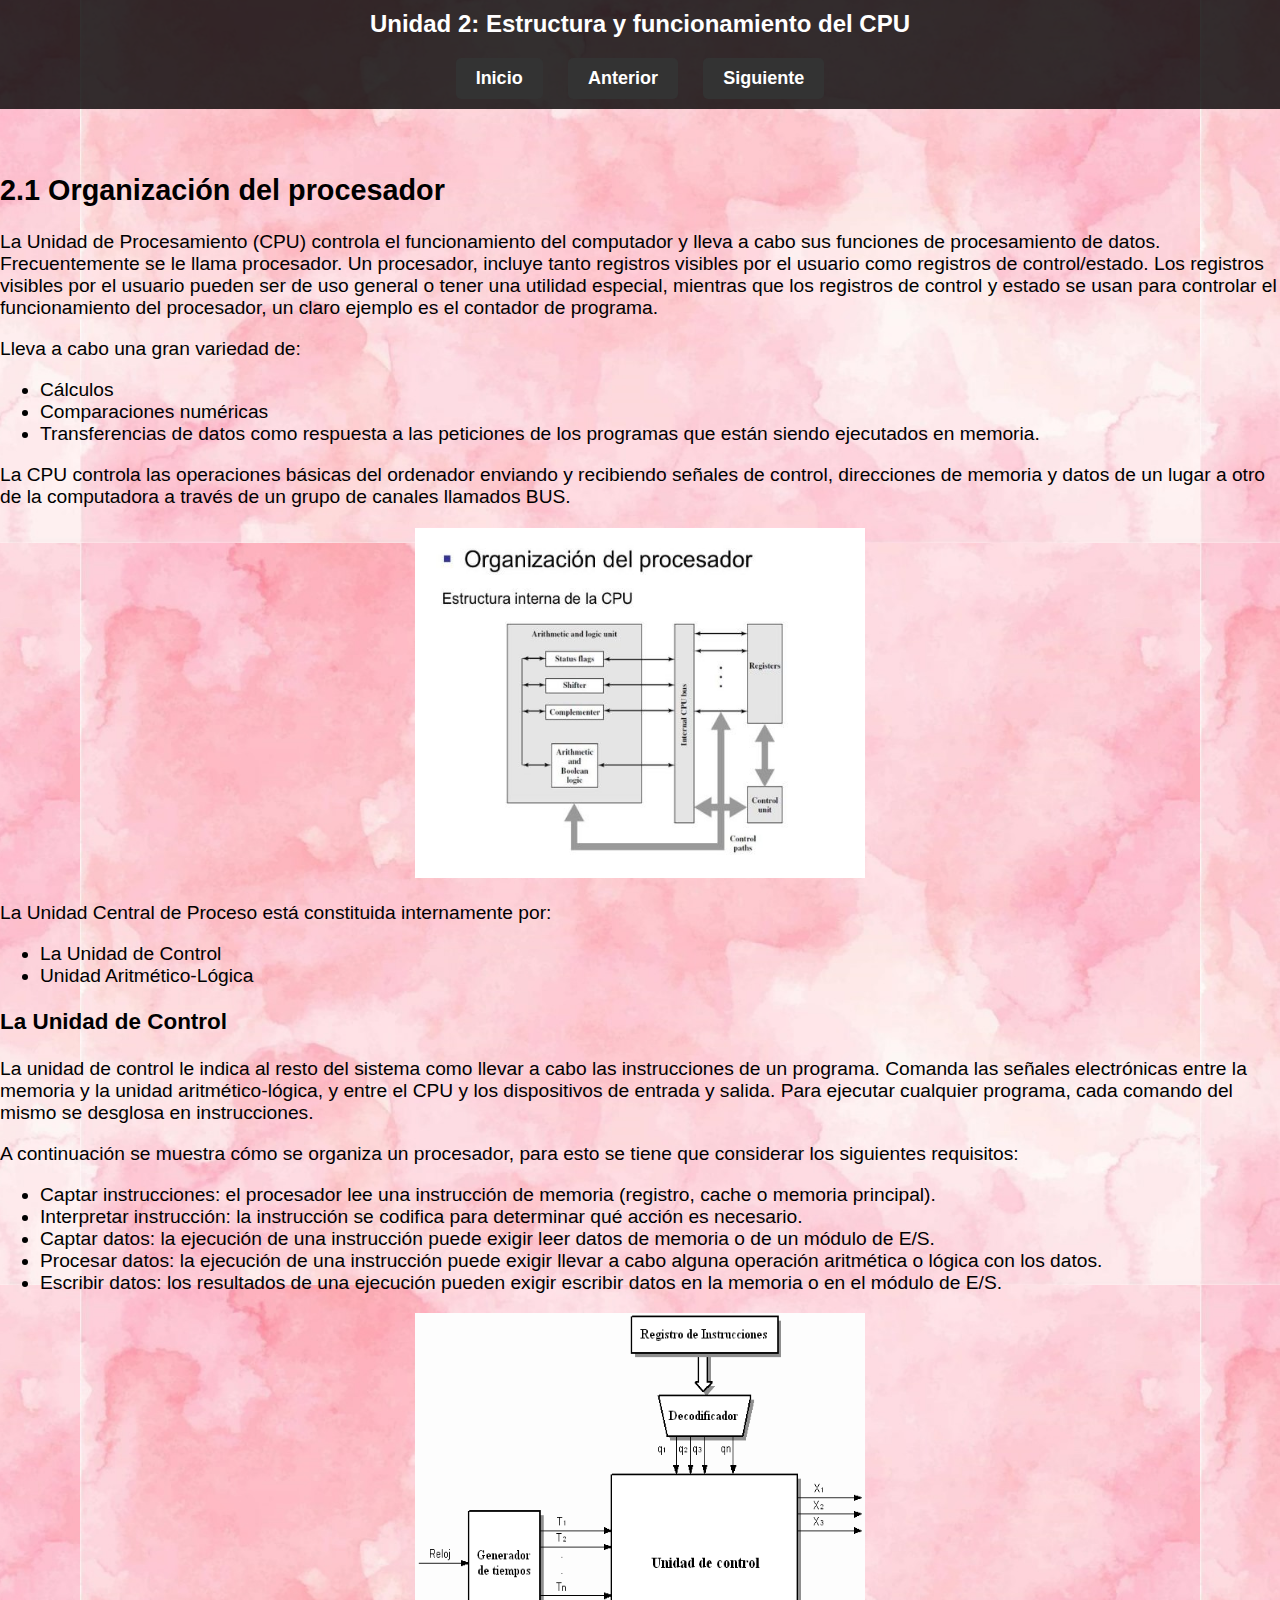
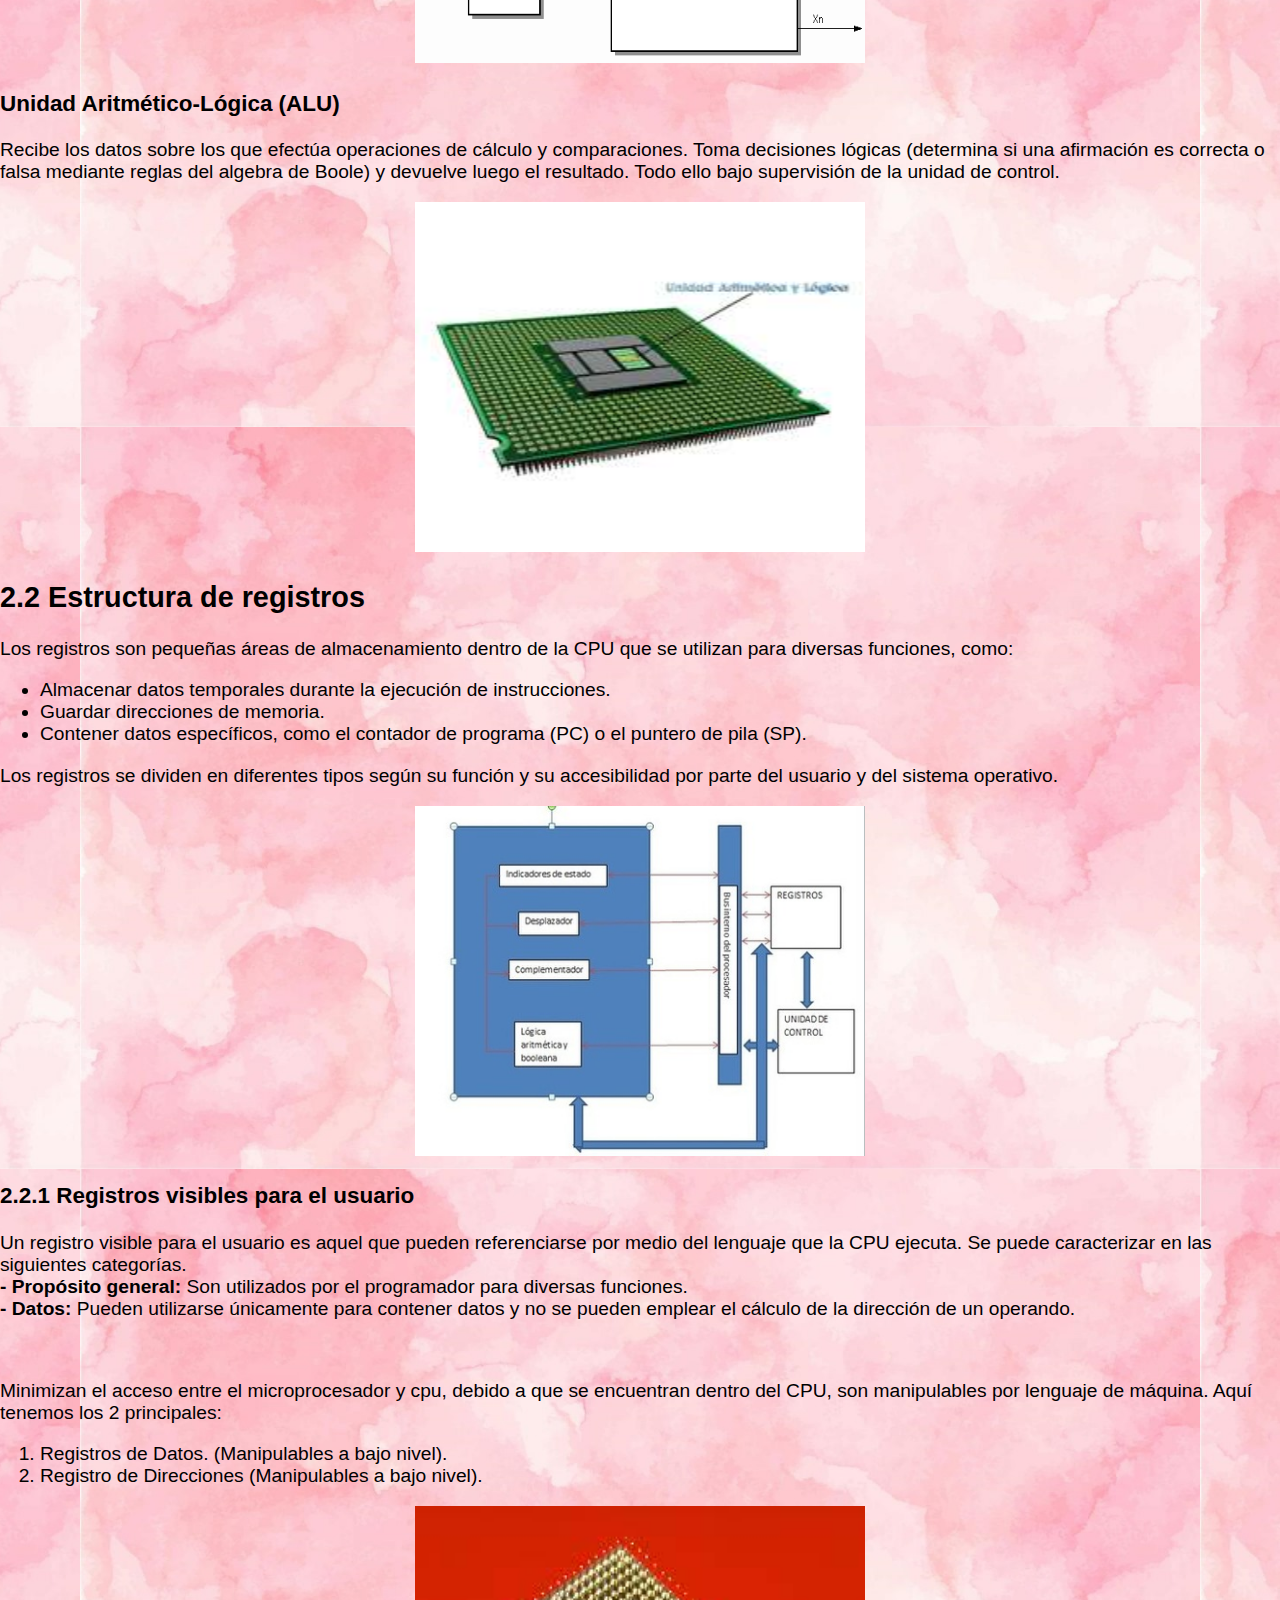
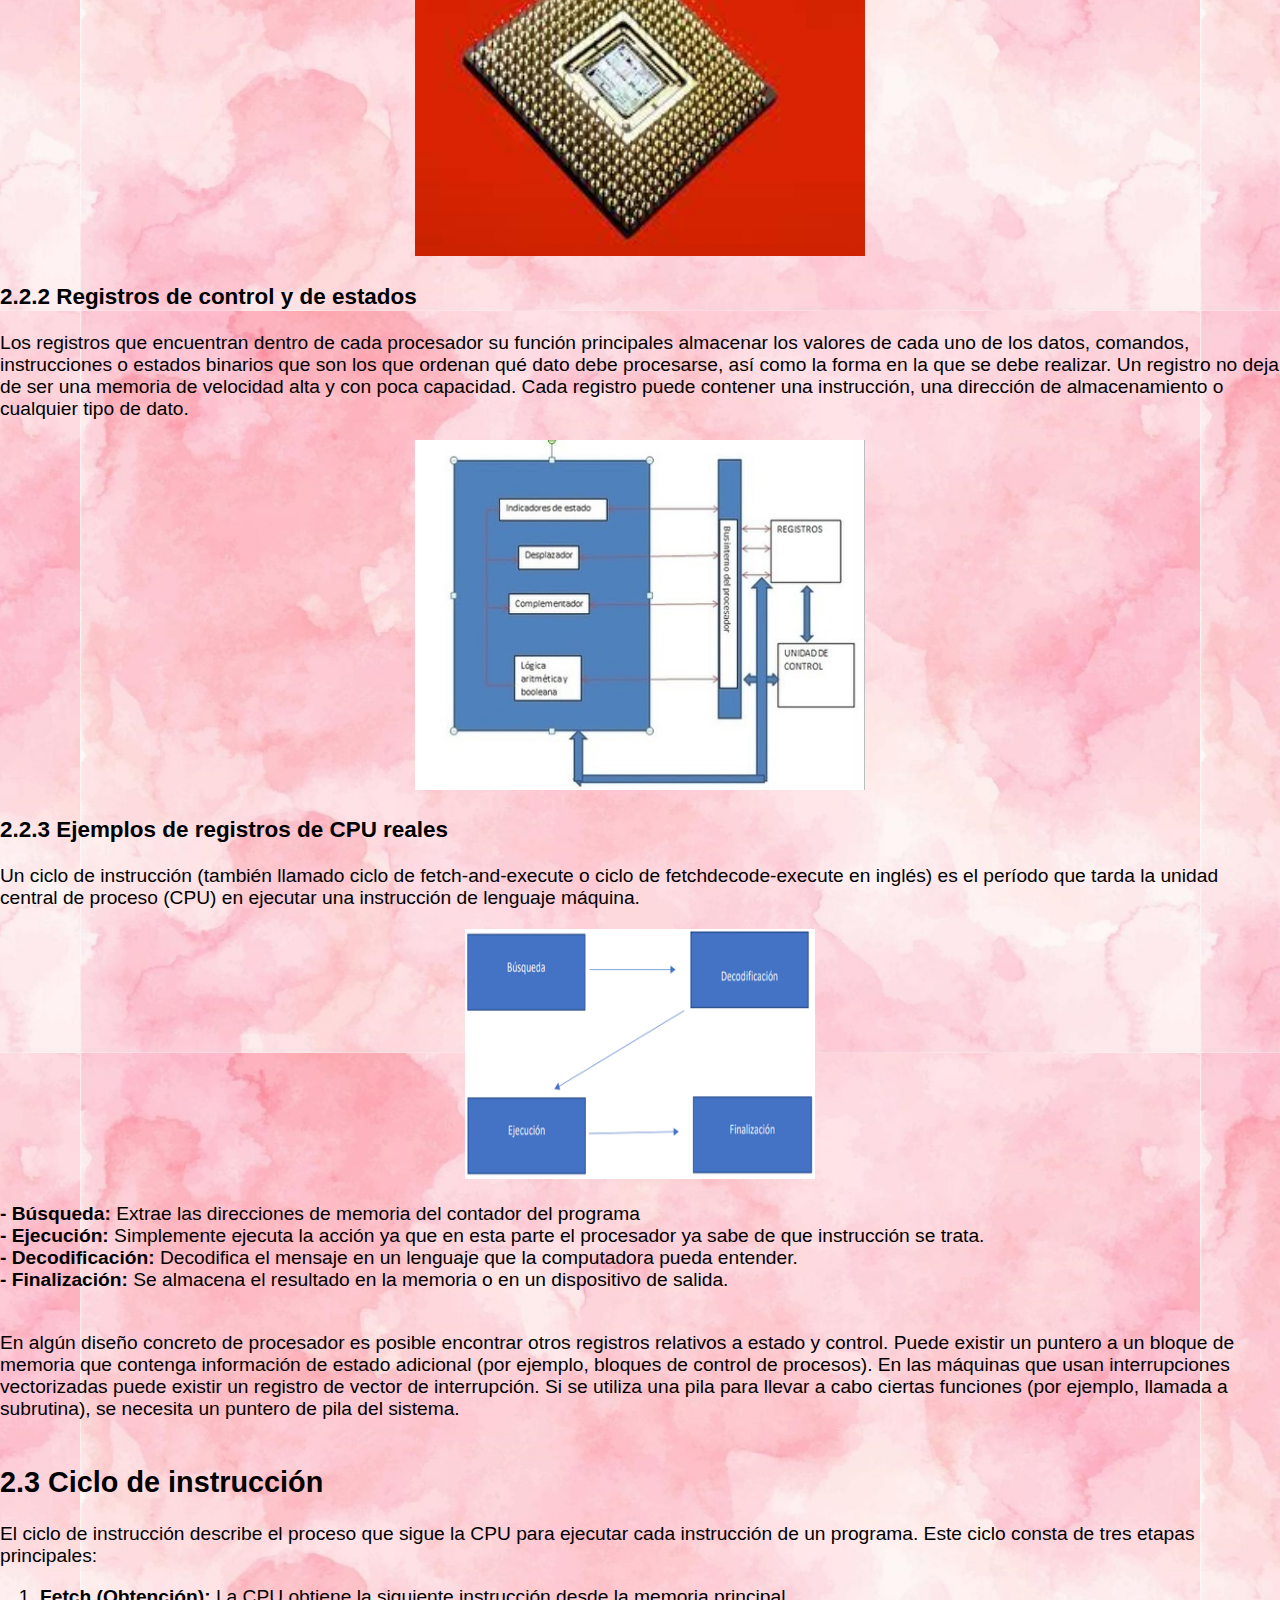
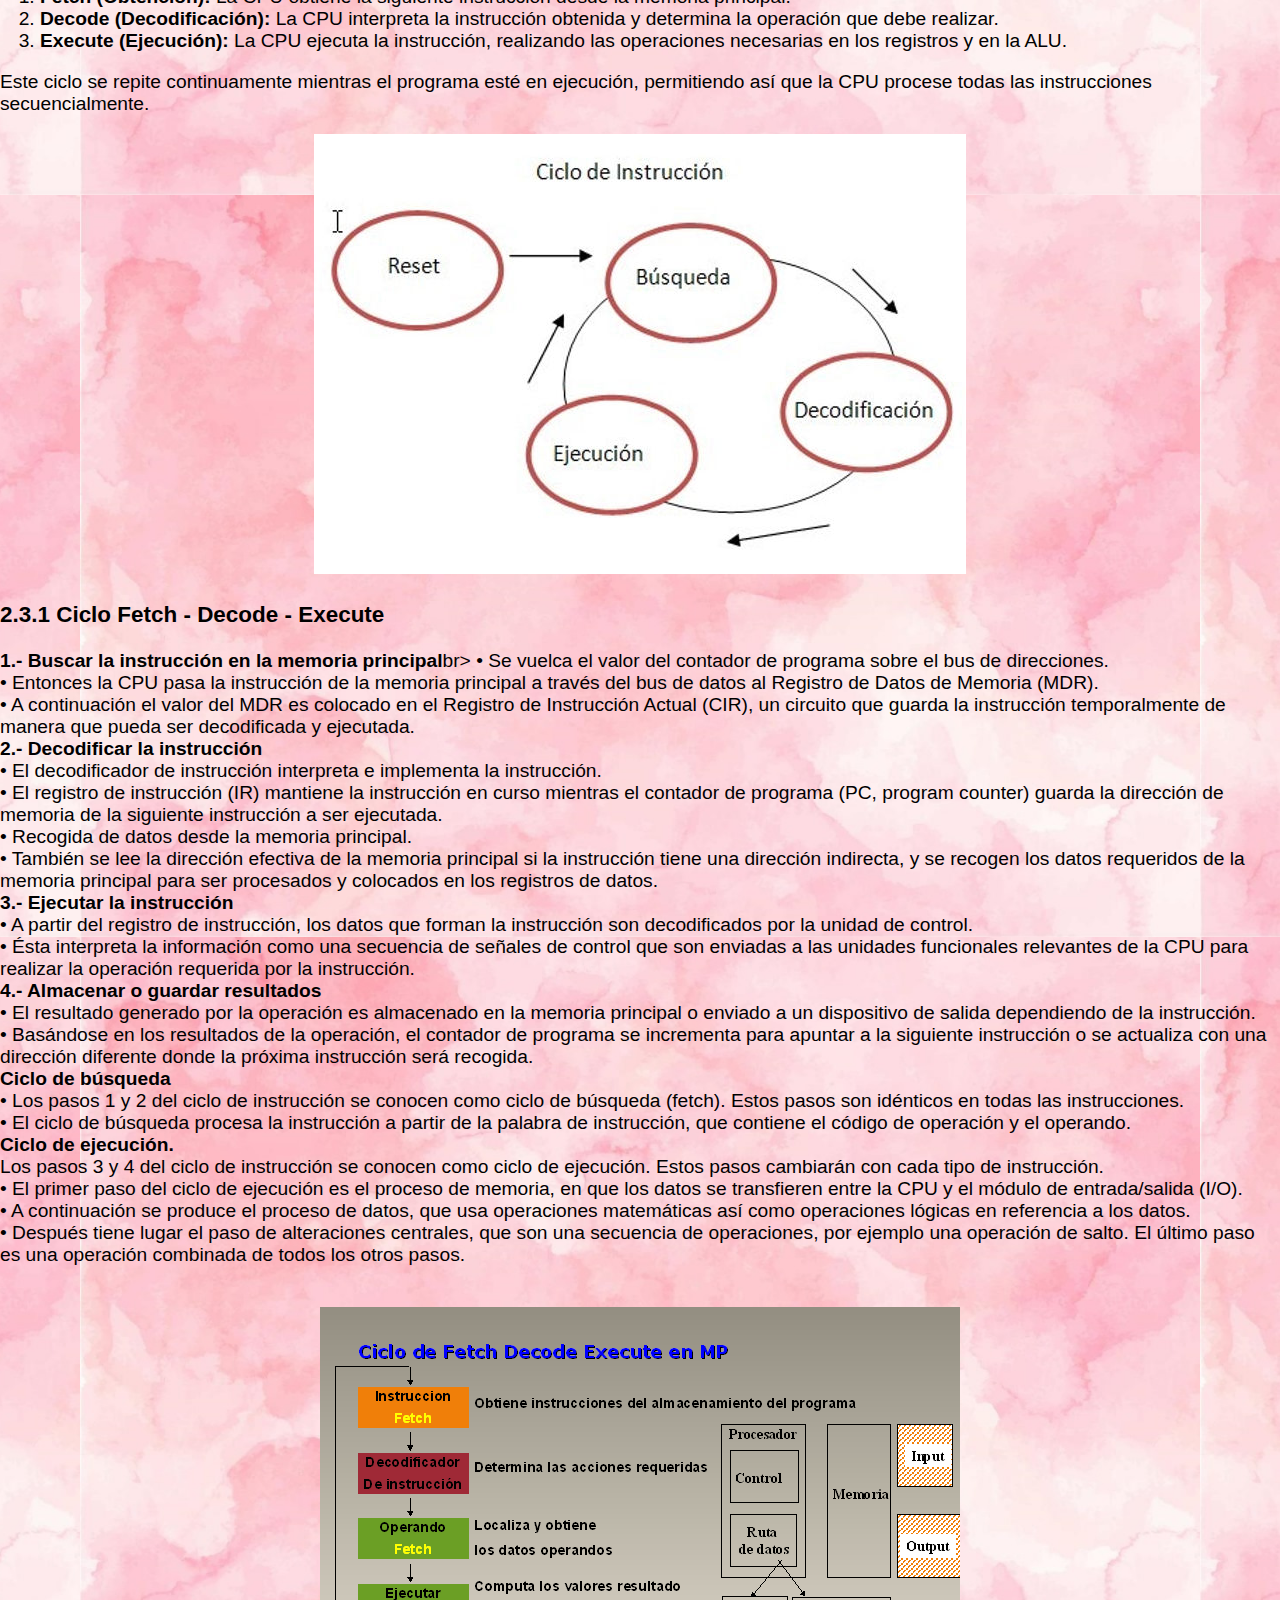
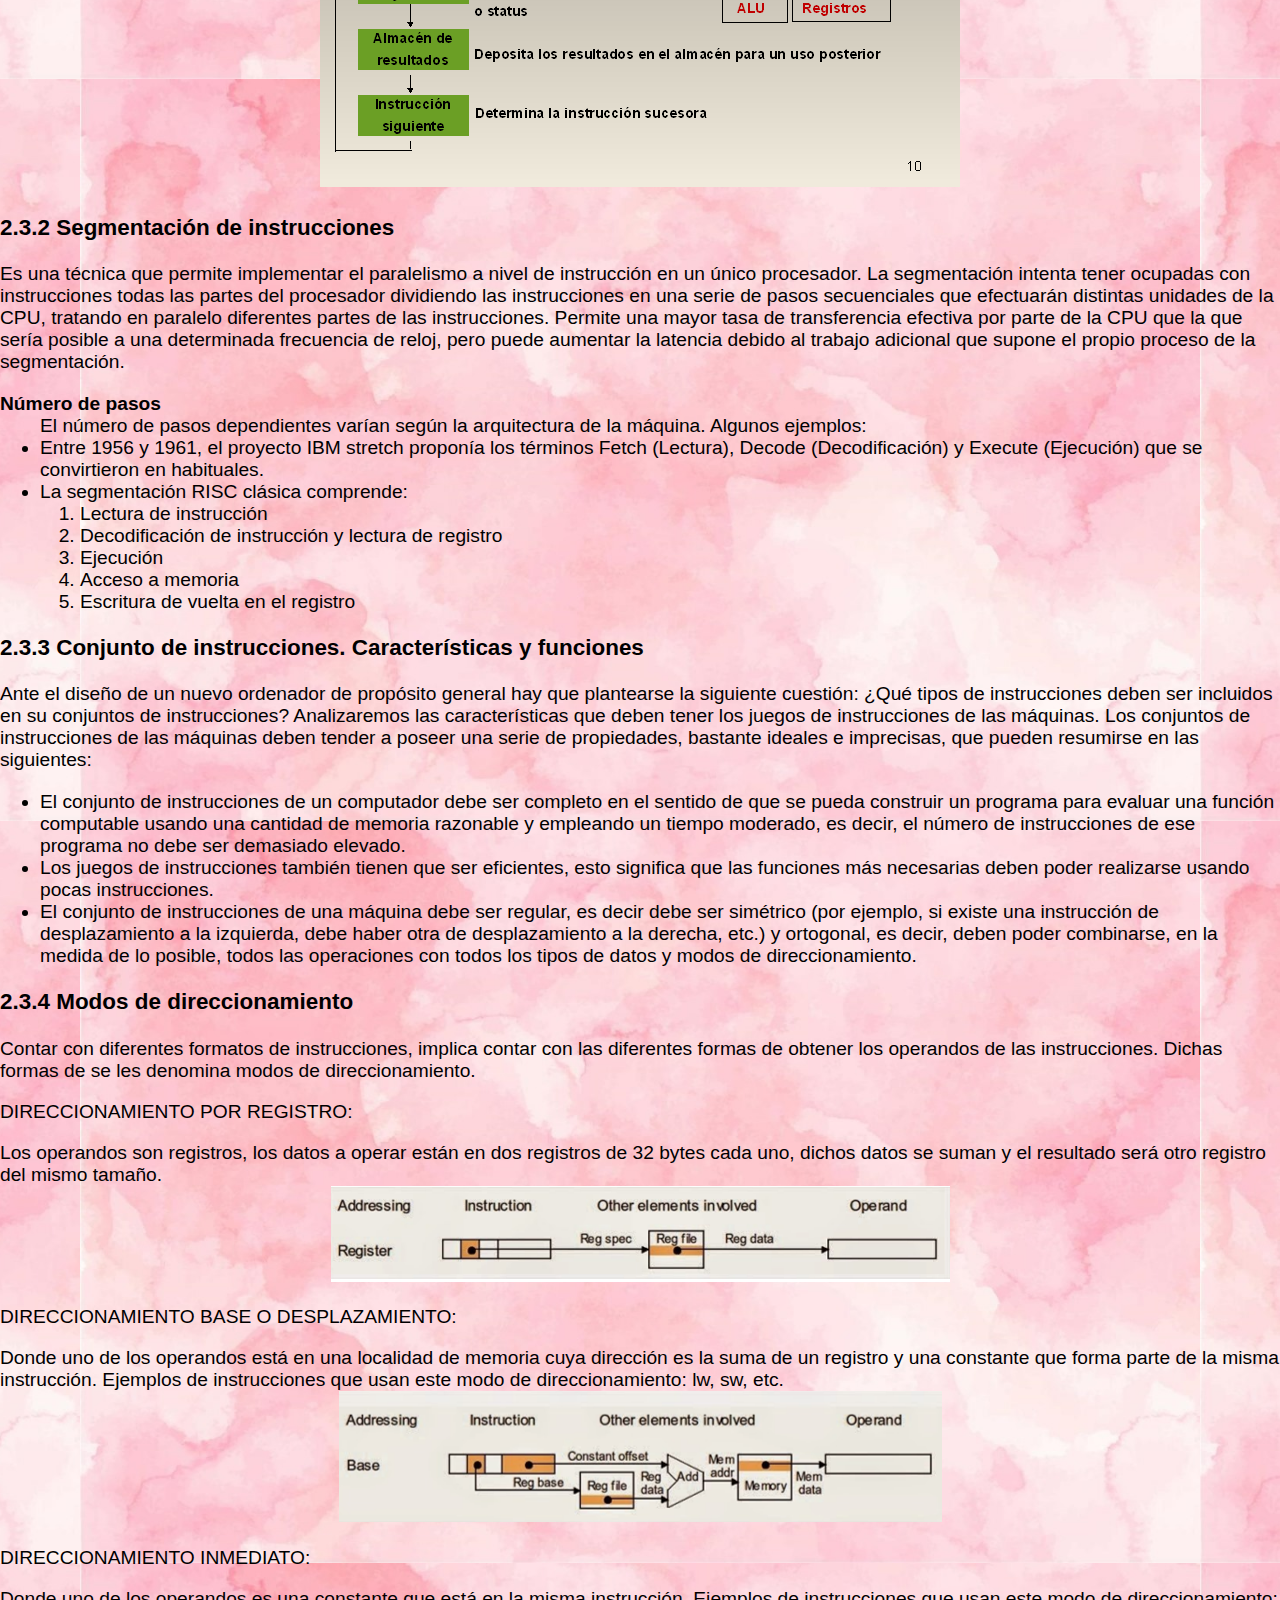
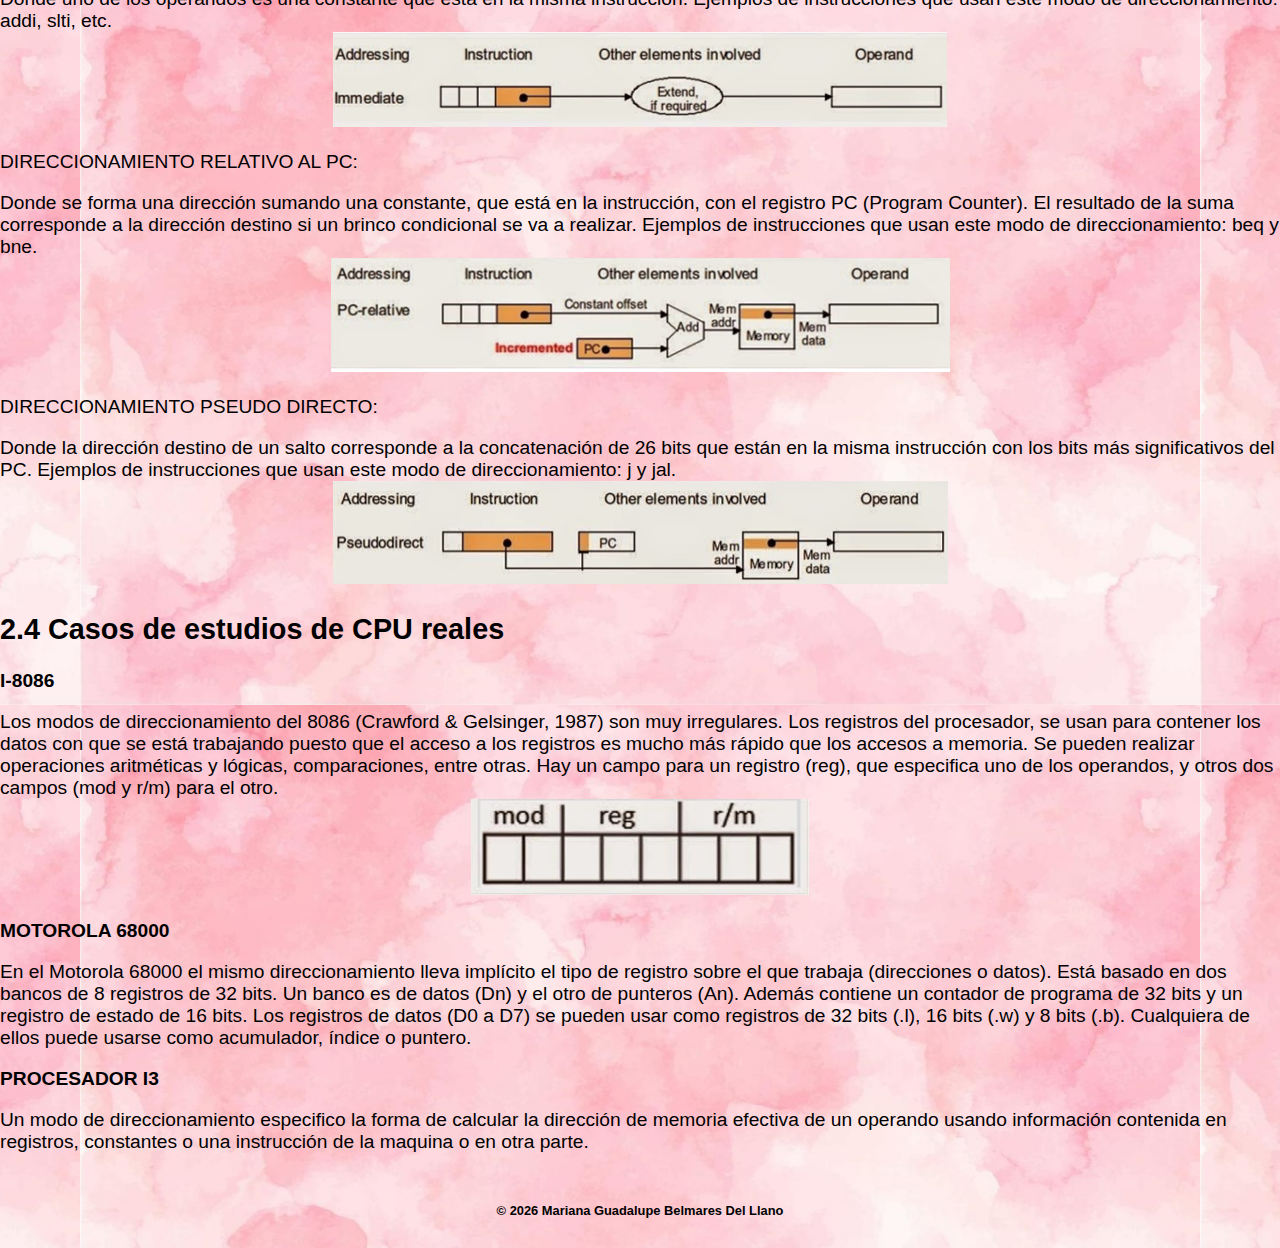
<file: unidad2.html>
<!DOCTYPE html>
<html>
<head>
  <title>Unidad 2: Estructura y funcionamiento del CPU</title>
  <link rel="stylesheet" href="styles.css">
  <style>
    body {
      text-align: center;
    }
    .container {
      display: inline-block;
      text-align: left;
    }
  </style>
</head>
<body>
  <header>
    <h1>Unidad 2: Estructura y funcionamiento del CPU</h1>
    <div class="buttons">
      <button onclick="window.location.href = 'paginaprincipal.html';">Inicio</button>
      <button onclick="window.location.href = 'unidad1.html';">Anterior</button>
      <button onclick="window.location.href = 'unidad3.html';">Siguiente</button>
    </div>
  </header>

  <div class="container">
    <section>
      <h2>2.1 Organización del procesador</h2>
      <p>La Unidad de Procesamiento (CPU) controla el funcionamiento del computador y lleva a cabo sus funciones de procesamiento de datos. Frecuentemente se le llama procesador.
       Un procesador, incluye tanto registros visibles por el usuario como registros de control/estado. Los registros visibles por el usuario pueden ser de uso general o tener una utilidad especial, 
       mientras que los registros de control y estado se usan para controlar el funcionamiento del procesador, un claro ejemplo es el contador de programa.</p>
       Lleva a cabo una gran variedad de:<br>
       <div>
        <ul>
          <li>Cálculos</li>
          <li>Comparaciones numéricas  </li>
          <li>Transferencias de datos como respuesta a las peticiones de los programas que están siendo ejecutados en memoria.</li>
        </ul>
      </div>
      <p>La CPU controla las operaciones básicas del ordenador enviando y recibiendo señales de control, direcciones de memoria y datos de un lugar a otro de la computadora a través 
        de un grupo de canales llamados BUS.</p>
        <div class="center">
          <img src="Unidad2/Organizacion CPU.jpg" alt="centered image" height="350" width="450">
        </div>

        <p>La Unidad Central de Proceso está constituida internamente por: </p>
        <div>
          <ul>
            <li>La Unidad de Control</li>
            <li>Unidad Aritmético-Lógica   </li>
          </ul>
        </div>

        <h3>La Unidad de Control</h3>
        <p>La unidad de control le indica al resto del sistema como llevar a cabo las instrucciones de un programa. Comanda las señales electrónicas entre la memoria y la 
          unidad aritmético-lógica, y entre el CPU y los dispositivos de entrada y salida. Para ejecutar cualquier programa, cada comando del mismo se desglosa en instrucciones.</p>
          <p>A continuación se muestra cómo se organiza un procesador, para esto se tiene que considerar los siguientes requisitos:</p>
          <div>
            <ul>
              <li>Captar instrucciones: el procesador lee una instrucción de memoria (registro, cache o memoria principal).</li>
              <li>Interpretar instrucción: la instrucción se codifica para determinar qué acción es necesario.</li>
              <li>Captar datos: la ejecución de una instrucción puede exigir leer datos de memoria o de un módulo de E/S.</li>
              <li>Procesar datos: la ejecución de una instrucción puede exigir llevar a cabo alguna operación aritmética o lógica con los datos. </li>
              <li>Escribir datos: los resultados de una ejecución pueden exigir escribir datos en la memoria o en el módulo de E/S.</li>
            </ul>
          </div>
          <div class="center">
            <img src="Unidad2/Unidad de control2.gif" alt="centered image" height="350" width="450">
          </div>

        <h3>Unidad Aritmético-Lógica (ALU)</h3>
        <p>Recibe los datos sobre los que efectúa operaciones de cálculo y comparaciones. Toma decisiones lógicas (determina si una afirmación es correcta o falsa 
          mediante reglas del algebra de Boole) y devuelve luego el resultado. Todo ello bajo supervisión de la unidad de control.</p>
          <div class="center">
            <img src="Unidad2/Unidad-Aritmética-y-Lógica-Gr.jpg" alt="centered image" height="350" width="450">
          </div>
    </section>

    <section>
      <h2>2.2 Estructura de registros</h2>
      <p>Los registros son pequeñas áreas de almacenamiento dentro de la CPU que se utilizan para diversas funciones, como:</p>
      <ul>
        <li>Almacenar datos temporales durante la ejecución de instrucciones.</li>
        <li>Guardar direcciones de memoria.</li>
        <li>Contener datos específicos, como el contador de programa (PC) o el puntero de pila (SP).</li>
      </ul>
      <p>Los registros se dividen en diferentes tipos según su función y su accesibilidad por parte del usuario y del sistema operativo.</p>
      <div class="center">
        <img src="Unidad2/Estructura registros.jpg" alt="centered image" height="350" width="450">
      </div>

      <h3>2.2.1 Registros visibles para el usuario </h3>
      <p>Un registro visible para el usuario es aquel que pueden referenciarse por medio del lenguaje que la CPU ejecuta. Se puede caracterizar en las siguientes categorías.<br>
        <strong>- Propósito general:</strong> Son utilizados por el programador para diversas funciones.<br>
        <strong>- Datos: </strong>Pueden utilizarse únicamente para contener datos y no se pueden emplear el cálculo de la dirección de un operando.</p><br>
      <p>Minimizan el acceso entre el microprocesador y cpu, debido a que se encuentran
        dentro del CPU, son manipulables por lenguaje de máquina. Aquí tenemos los 2 principales:</p>
        <div> 
          <ol>
            <li>Registros de Datos. (Manipulables a bajo nivel).</li>
            <li>Registro de Direcciones (Manipulables a bajo nivel).</li>
          </ol>
        </div>
        </ul>
        <div class="center">
          <img src="Unidad2/registros usuarios.jpg" alt="centered image" height="350" width="450">
        </div>

      <h3>2.2.2 Registros de control y de estados</h3>
      <p>Los registros que encuentran dentro de cada procesador su función principales almacenar los valores de cada uno de los datos, comandos, instrucciones o 
        estados binarios que son los que ordenan qué dato debe procesarse, así como la forma en la que se debe realizar. Un registro no deja de ser una memoria de velocidad alta 
        y con poca capacidad. Cada registro puede contener una instrucción, una dirección de almacenamiento o cualquier tipo de dato.</p>
        <div class="center">
          <img src="Unidad2/registros conttol.jpg"centered image" height="350" width="450">
        </div>

      <h3>2.2.3 Ejemplos de registros de CPU reales </h3>
      <p>Un ciclo de instrucción (también llamado ciclo de fetch-and-execute o ciclo de fetchdecode-execute en inglés) es el período que tarda la unidad central de proceso (CPU) 
        en ejecutar una instrucción de lenguaje máquina.</p>
        <div class="center">
          <img src="Unidad2/Ejemplos cpu.png"centered image height="250" width="350">
        </div>
      <p>
       <strong> - Búsqueda:</strong> Extrae las direcciones de memoria del contador del programa<br>
        <strong>- Ejecución: </strong>Simplemente ejecuta la acción ya que en esta parte el procesador ya sabe de que instrucción se trata.<br>
        <strong>- Decodificación:</strong> Decodifica el mensaje en un lenguaje que la computadora pueda entender.<br>
        <strong>- Finalización:</strong> Se almacena el resultado en la memoria o en un dispositivo de salida.</p><br>
        En algún diseño concreto de procesador es posible encontrar otros registros
        relativos a estado y control. Puede existir un puntero a un bloque de memoria que
        contenga información de estado adicional (por ejemplo, bloques de control de
        procesos). En las máquinas que usan interrupciones vectorizadas puede existir un
        registro de vector de interrupción. Si se utiliza una pila para llevar a cabo ciertas
        funciones (por ejemplo, llamada a subrutina), se necesita un puntero de pila del
        sistema. 

    </section>

    <br>
      <h2>2.3 Ciclo de instrucción</h2>
      <p>El ciclo de instrucción describe el proceso que sigue la CPU para ejecutar cada instrucción de un programa. Este ciclo consta de tres etapas principales:</p>
      <ol>
        <li><strong>Fetch (Obtención):</strong> La CPU obtiene la siguiente instrucción desde la memoria principal.</li>
        <li><strong>Decode (Decodificación):</strong> La CPU interpreta la instrucción obtenida y determina la operación que debe realizar.</li>
        <li><strong>Execute (Ejecución):</strong> La CPU ejecuta la instrucción, realizando las operaciones necesarias en los registros y en la ALU.</li>
      </ol>
      <p>Este ciclo se repite continuamente mientras el programa esté en ejecución, permitiendo así que la CPU procese todas las instrucciones secuencialmente.</p>
      <div class="center">
        <img src="Unidad2/ciclo instruccion.jpg" alt="Ciclo Fetch-Decode-Execute">
      </div>
      

      <h3>2.3.1 Ciclo Fetch - Decode - Execute </h3>
      <strong>1.- Buscar la instrucción en la memoria principal</strong>br>
        • Se vuelca el valor del contador de programa sobre el bus de direcciones. <br>
        • Entonces la CPU pasa la instrucción de la memoria principal a través del bus de datos al Registro de Datos de Memoria (MDR).<br>
        • A continuación el valor del MDR es colocado en el Registro de Instrucción Actual (CIR), un circuito que guarda la instrucción temporalmente de manera que pueda ser decodificada y ejecutada.<br>
        <strong>2.- Decodificar la instrucción</strong> <br>
        • El decodificador de instrucción interpreta e implementa la instrucción. <br>
        • El registro de instrucción (IR) mantiene la instrucción en curso mientras el contador de programa (PC, program counter) guarda la dirección de memoria de la siguiente instrucción a ser ejecutada.<br>
        • Recogida de datos desde la memoria principal.<br>
        • También se lee la dirección efectiva de la memoria principal si la instrucción tiene una dirección indirecta, y se recogen los datos requeridos de la memoria principal 
        para ser procesados y colocados en los registros de datos.<br>
        <strong>3.- Ejecutar la instrucción </strong><br>
        • A partir del registro de instrucción, los datos que forman la instrucción son decodificados por la unidad de control. <br>
        • Ésta interpreta la información como una secuencia de señales de control que son enviadas a las unidades funcionales relevantes de la CPU para realizar la operación requerida por la instrucción.<br>
        <strong>4.- Almacenar o guardar resultados</strong> <br>
        • El resultado generado por la operación es almacenado en la memoria principal o enviado a un dispositivo de salida dependiendo de la instrucción. <br>
        • Basándose en los resultados de la operación, el contador de programa se incrementa para apuntar a la siguiente instrucción o se actualiza con una dirección diferente donde la próxima instrucción será recogida.<br>
        <strong>Ciclo de búsqueda</strong> <br>
        • Los pasos 1 y 2 del ciclo de instrucción se conocen como ciclo de búsqueda (fetch). Estos pasos son idénticos en todas las instrucciones. <br>
        • El ciclo de búsqueda procesa la instrucción a partir de la palabra de instrucción, que contiene el código de operación y el operando.<br>
        <strong>Ciclo de ejecución.</strong> <br>
        Los pasos 3 y 4 del ciclo de instrucción se conocen como ciclo de ejecución. Estos pasos cambiarán con cada tipo de instrucción.<br>
        • El primer paso del ciclo de ejecución es el proceso de memoria, en que los datos se transfieren entre la CPU y el módulo de entrada/salida (I/O). <br>
        • A continuación se produce el proceso de datos, que usa operaciones matemáticas así como operaciones lógicas en referencia a los datos. <br>
        • Después tiene lugar el paso de alteraciones centrales, que son una secuencia de operaciones, por ejemplo una operación de salto. El último paso es una operación combinada de todos los otros pasos.</p></br>
        <div class="center">
          <img src="Unidad2/CicloFetch.png" alt="Ciclo Fetch-Decode-Execute">
        </div>


      <h3>2.3.2 Segmentación de instrucciones</h3>
      <p>Es una técnica que permite implementar el paralelismo a nivel de instrucción en un único procesador. La segmentación intenta tener ocupadas con instrucciones todas las partes del procesador 
        dividiendo las instrucciones en una serie de pasos secuenciales que efectuarán distintas unidades de la CPU, tratando en paralelo diferentes partes de las instrucciones. Permite una mayor tasa de transferencia 
        efectiva por parte de la CPU que la que sería posible a una determinada frecuencia de reloj, pero puede aumentar la latencia debido al trabajo adicional que supone el propio proceso de la segmentación.</p>
        <dl>
          <dt><strong>Número de pasos</strong></dt>
          <dd>El número de pasos dependientes varían según la arquitectura de la máquina. Algunos ejemplos:</dd>
            <ul>
              <li>Entre 1956 y 1961, el proyecto IBM stretch proponía los términos Fetch (Lectura), Decode (Decodificación) y Execute (Ejecución) que se convirtieron en habituales.</li>
              <li>La segmentación RISC clásica comprende:</li>
              <ol start="1">
                <li>Lectura de instrucción</li>
                <li>Decodificación de instrucción y lectura de registro</li>
                <li>Ejecución</li>
                <li>Acceso a memoria</li>
                <li>Escritura de vuelta en el registro</li>
              </ol>
            </ul>
          </ul>
        </dl>


      <h3>2.3.3 Conjunto de instrucciones. Características y funciones </h3>
      <p>Ante el diseño de un nuevo ordenador de propósito general hay que plantearse la siguiente cuestión: ¿Qué tipos de instrucciones deben ser incluidos en su conjuntos de instrucciones? 
       Analizaremos las características que deben tener los juegos de instrucciones de las máquinas. Los conjuntos de instrucciones de las máquinas deben tender a poseer 
        una serie de propiedades, bastante ideales e imprecisas, que pueden resumirse en las siguientes: </p>
        <div>
          <ul>
            <li>El conjunto de instrucciones de un computador debe ser completo en el sentido de que se pueda construir un programa para evaluar una función computable usando una cantidad de 
              memoria razonable y empleando un tiempo moderado, es decir, el número de instrucciones de ese programa no debe ser demasiado elevado.</li>
            <li>Los juegos de instrucciones también tienen que ser eficientes, esto significa que las funciones más necesarias deben poder realizarse usando pocas instrucciones. </li>
            <li>El conjunto de instrucciones de una máquina debe ser regular, es decir debe ser simétrico (por ejemplo, si existe una instrucción de desplazamiento a la izquierda, 
              debe haber otra de desplazamiento a la derecha, etc.) y ortogonal, es decir, deben poder combinarse, en la medida de lo posible, todos las operaciones con todos los tipos de 
              datos y modos de direccionamiento.</li>
          </ul>
        </div>

      <h3>2.3.4 Modos de direccionamiento </h3>
      <p>Contar con diferentes formatos de instrucciones, implica contar con las diferentes formas de obtener los operandos de las instrucciones. Dichas formas de se les denomina modos de direccionamiento.</p>
      <p>DIRECCIONAMIENTO POR REGISTRO:</p>
      Los operandos son registros, los datos a operar están en dos registros de 32 bytes cada uno, dichos datos se suman y el resultado será otro registro del mismo tamaño.<br>
      <div class="center">
        <img src="Unidad2/direccionamiento por registro.png" alt="DIRECCIONAMIENTO POR REGISTRO">
      </div>
      <p>DIRECCIONAMIENTO BASE O DESPLAZAMIENTO: </p>
        Donde uno de los operandos está en una localidad de memoria cuya dirección es la suma de un registro y una constante que forma parte de la misma instrucción. Ejemplos de instrucciones que usan este modo de direccionamiento: lw, sw, etc.<br>
      <div class="center">
        <img src="Unidad2/DIRECCIONAMIENTO BASE O DESPLAZAMIENTO.png" alt="DIRECCIONAMIENTO BASE O DESPLAZAMIENTO">
      </div>
      <p>DIRECCIONAMIENTO INMEDIATO:</p>
      Donde uno de los operandos es una constante que está en la misma instrucción. Ejemplos de instrucciones que usan este modo de direccionamiento: addi, slti, etc.<br>
      <div class="center">
        <img src="Unidad2/DIRECCIONAMIENTO INMEDIATO.png" alt="DIRECCIONAMIENTO INMEDIATO">
      </div>
      <p>DIRECCIONAMIENTO RELATIVO AL PC:</p>
      Donde se forma una dirección sumando una constante, que está en la instrucción, con el registro PC (Program Counter). El resultado de la suma corresponde a la dirección destino si un brinco condicional se va a realizar. 
      Ejemplos de instrucciones que usan este modo de direccionamiento: beq y bne.<br>
      <div class="center">
        <img src="Unidad2/DIRECCIONAMIENTO RELATIVO AL PC.png" alt="DIRECCIONAMIENTO RELATIVO AL PC">
      </div>
      <p>DIRECCIONAMIENTO PSEUDO DIRECTO:</p>
      Donde la dirección destino de un salto corresponde a la concatenación de 26 bits que están en la misma instrucción con los bits más significativos del PC. Ejemplos de instrucciones que usan este modo de direccionamiento: j y jal.<br>
      <div class="center">
        <img src="Unidad2/DIRECCIONAMIENTO PSEUDO DIRECTO.png" alt="DIRECCIONAMIENTO PSEUDO DIRECTO">
      </div>
    </section>

    <section>
      <h2>2.4 Casos de estudios de CPU reales</h2>
      <p><strong>I-8086</strong></p>
      Los modos de direccionamiento del 8086 (Crawford & Gelsinger, 1987) son muy irregulares. Los registros del procesador, se usan para contener los datos con que se está trabajando puesto que el acceso a 
      los registros es mucho más rápido que los accesos a memoria. Se pueden realizar operaciones aritméticas y lógicas, comparaciones, entre otras. Hay un campo para un registro (reg), que especifica uno de los operandos, 
      y otros dos campos (mod y r/m) para el otro.<br>
      <div class="center">
        <img src="Unidad2/I-08.png" alt="I-8086">
      </div>

      <p><strong>MOTOROLA 68000</strong></p>
      En el Motorola 68000 el mismo direccionamiento lleva implícito el tipo de registro sobre el que trabaja (direcciones o datos). Está basado en dos bancos de 8 registros de 32 bits. Un banco es de datos (Dn) y el otro de punteros (An). 
      Además contiene un contador de programa de 32 bits y un registro de estado de 16 bits. Los registros de datos (D0 a D7) se pueden usar como registros de 32 bits (.l), 16 bits (.w) y 8 bits (.b). 
      Cualquiera de ellos puede usarse como acumulador, índice o puntero.<br>
      
      <p><strong>PROCESADOR I3</strong></p>
      Un modo de direccionamiento especifico la forma de calcular la dirección de memoria efectiva de un operando usando información contenida en registros, constantes o una instrucción de la maquina o en otra parte.<br>
    </section>
  </div>

  <footer>
    <h6>&copy; <span id="currentYear"></span> Mariana Guadalupe Belmares Del Llano </h6>
  </footer>

  <script>
    document.getElementById('currentYear').innerText = new Date().getFullYear();
  </script>
</body>
</html>
</file>
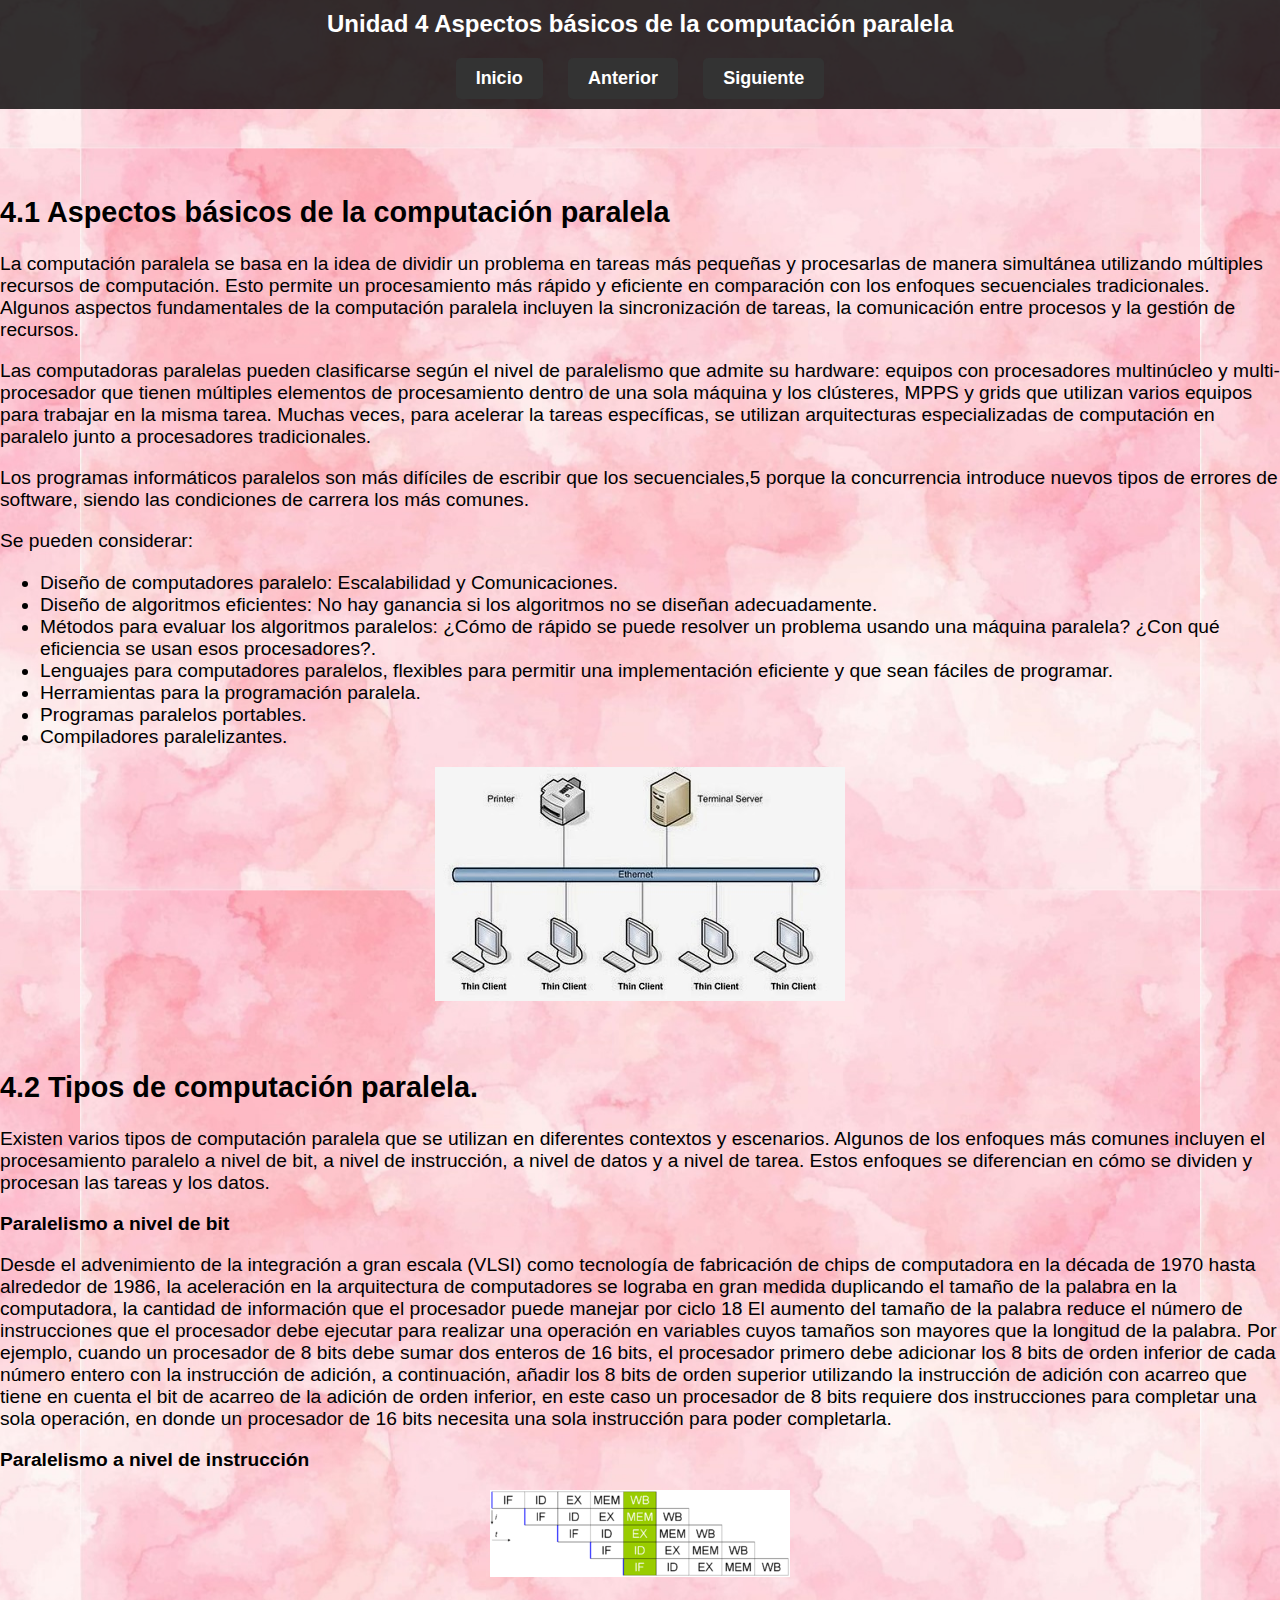
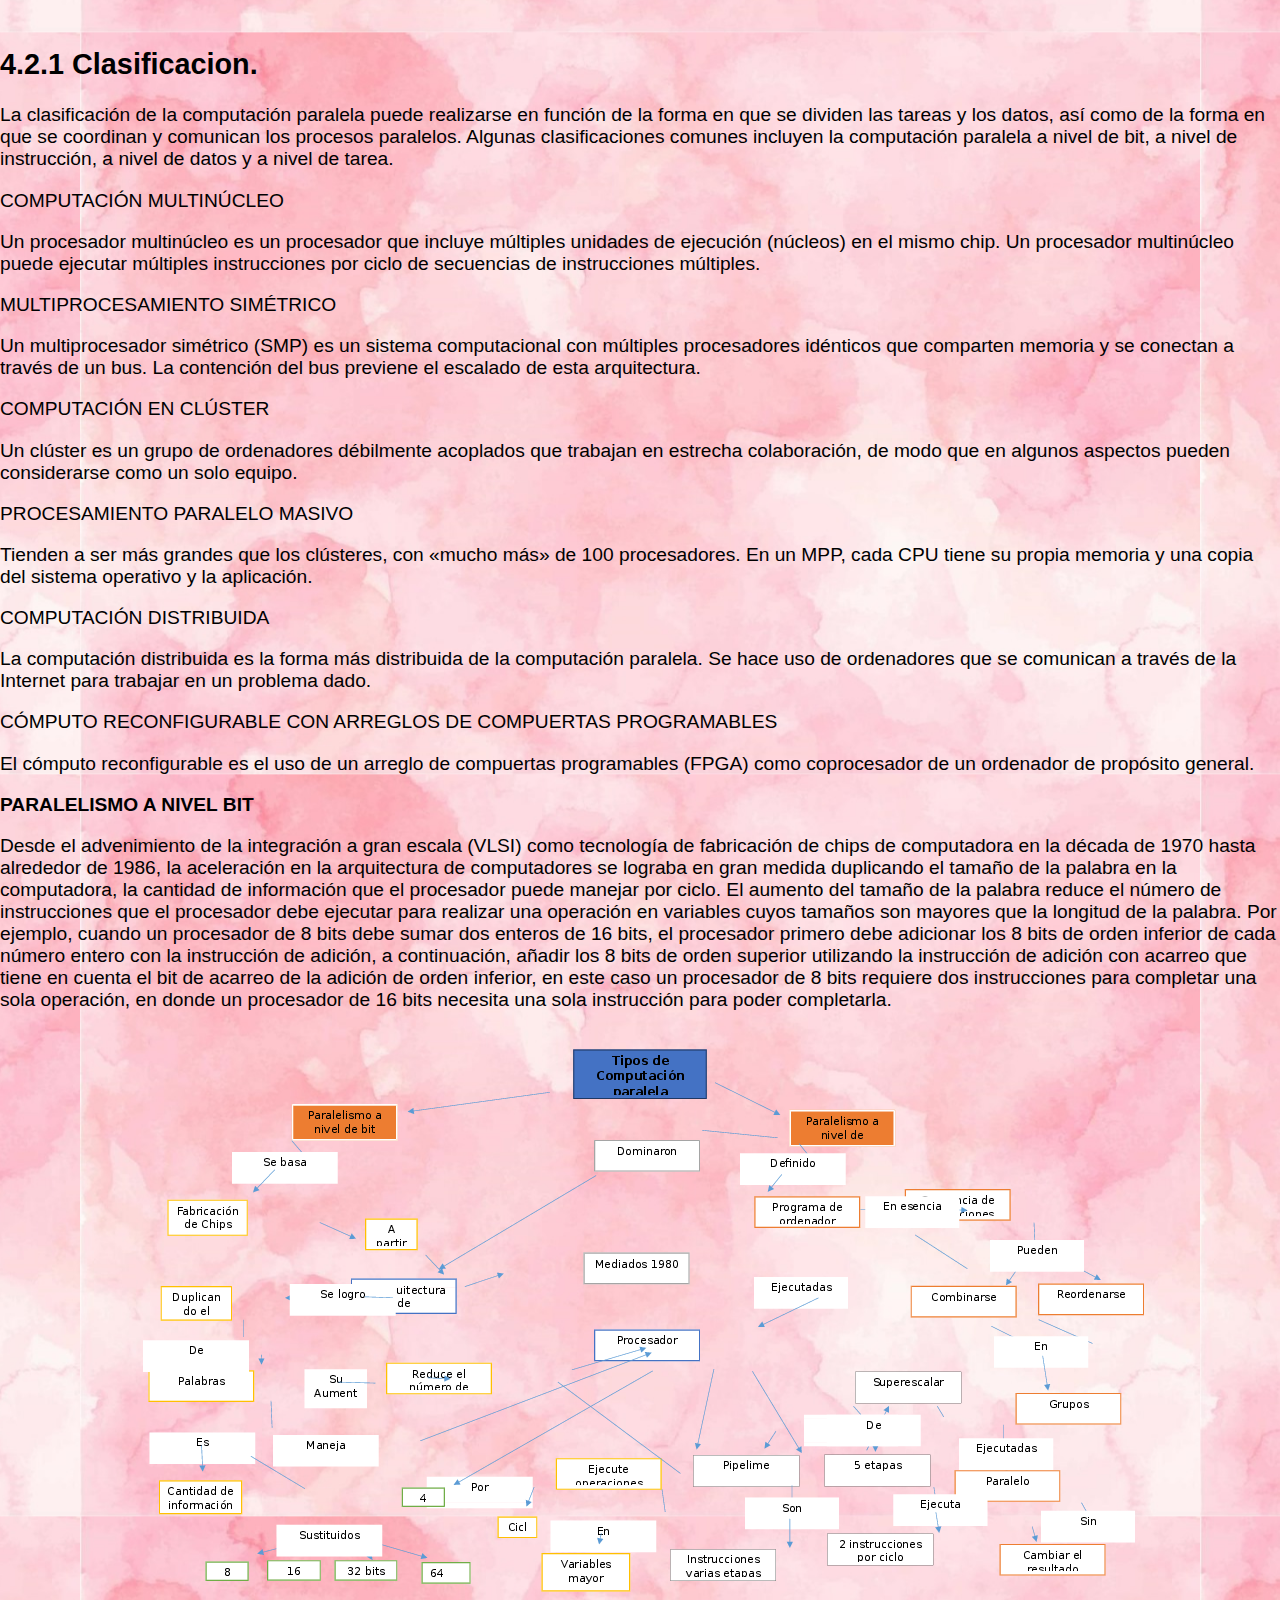
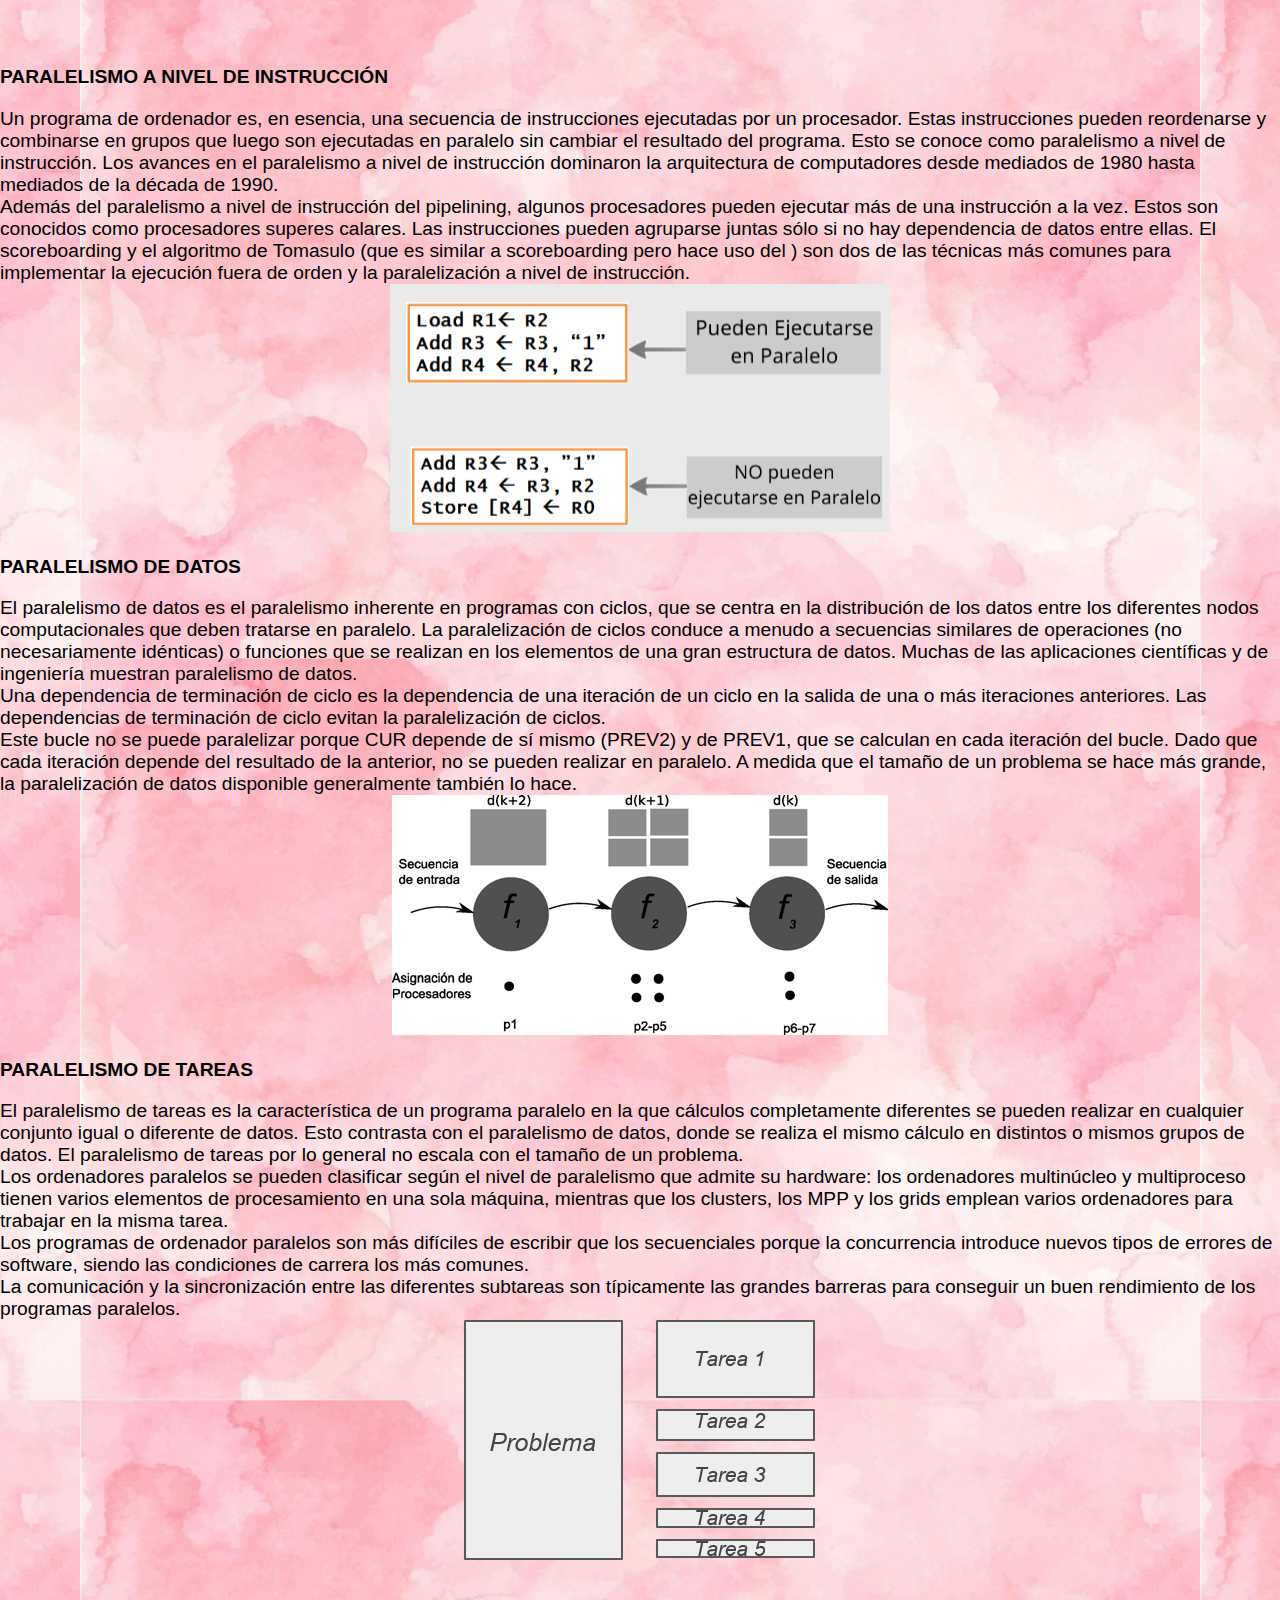
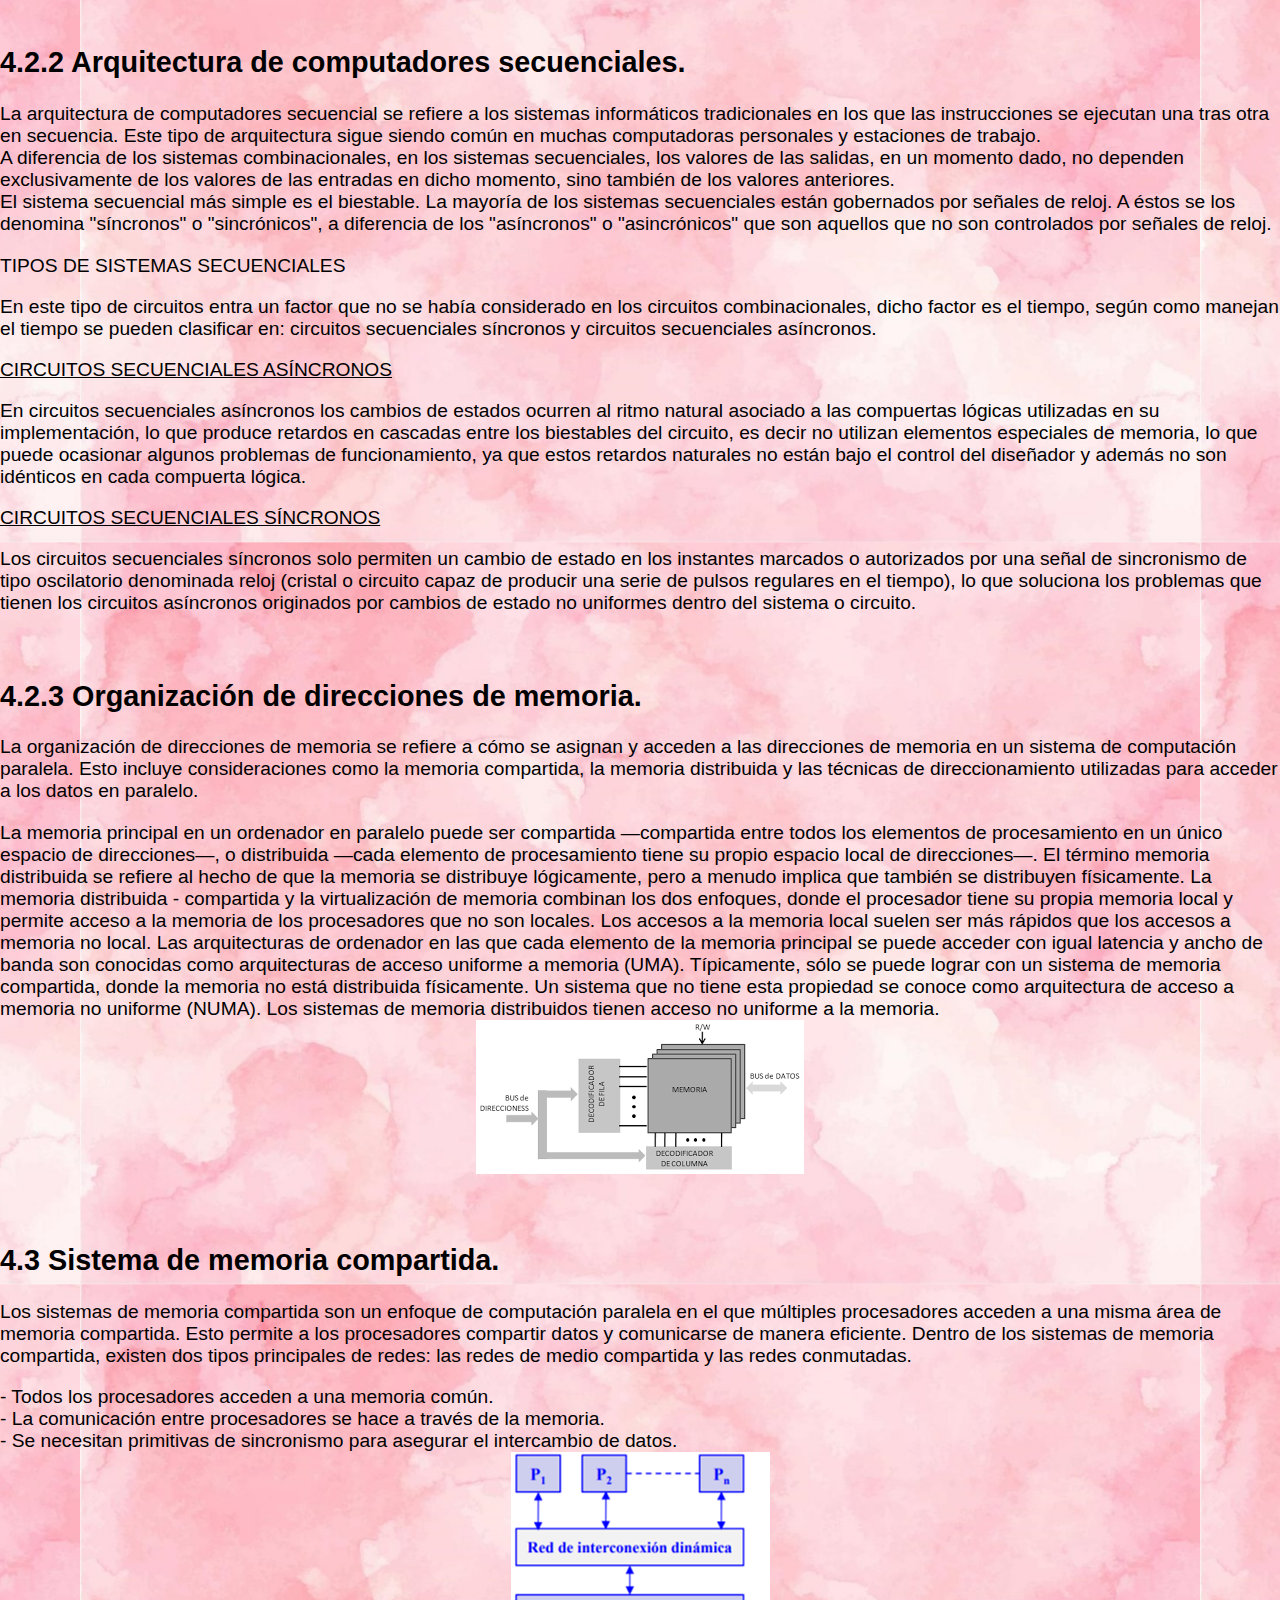
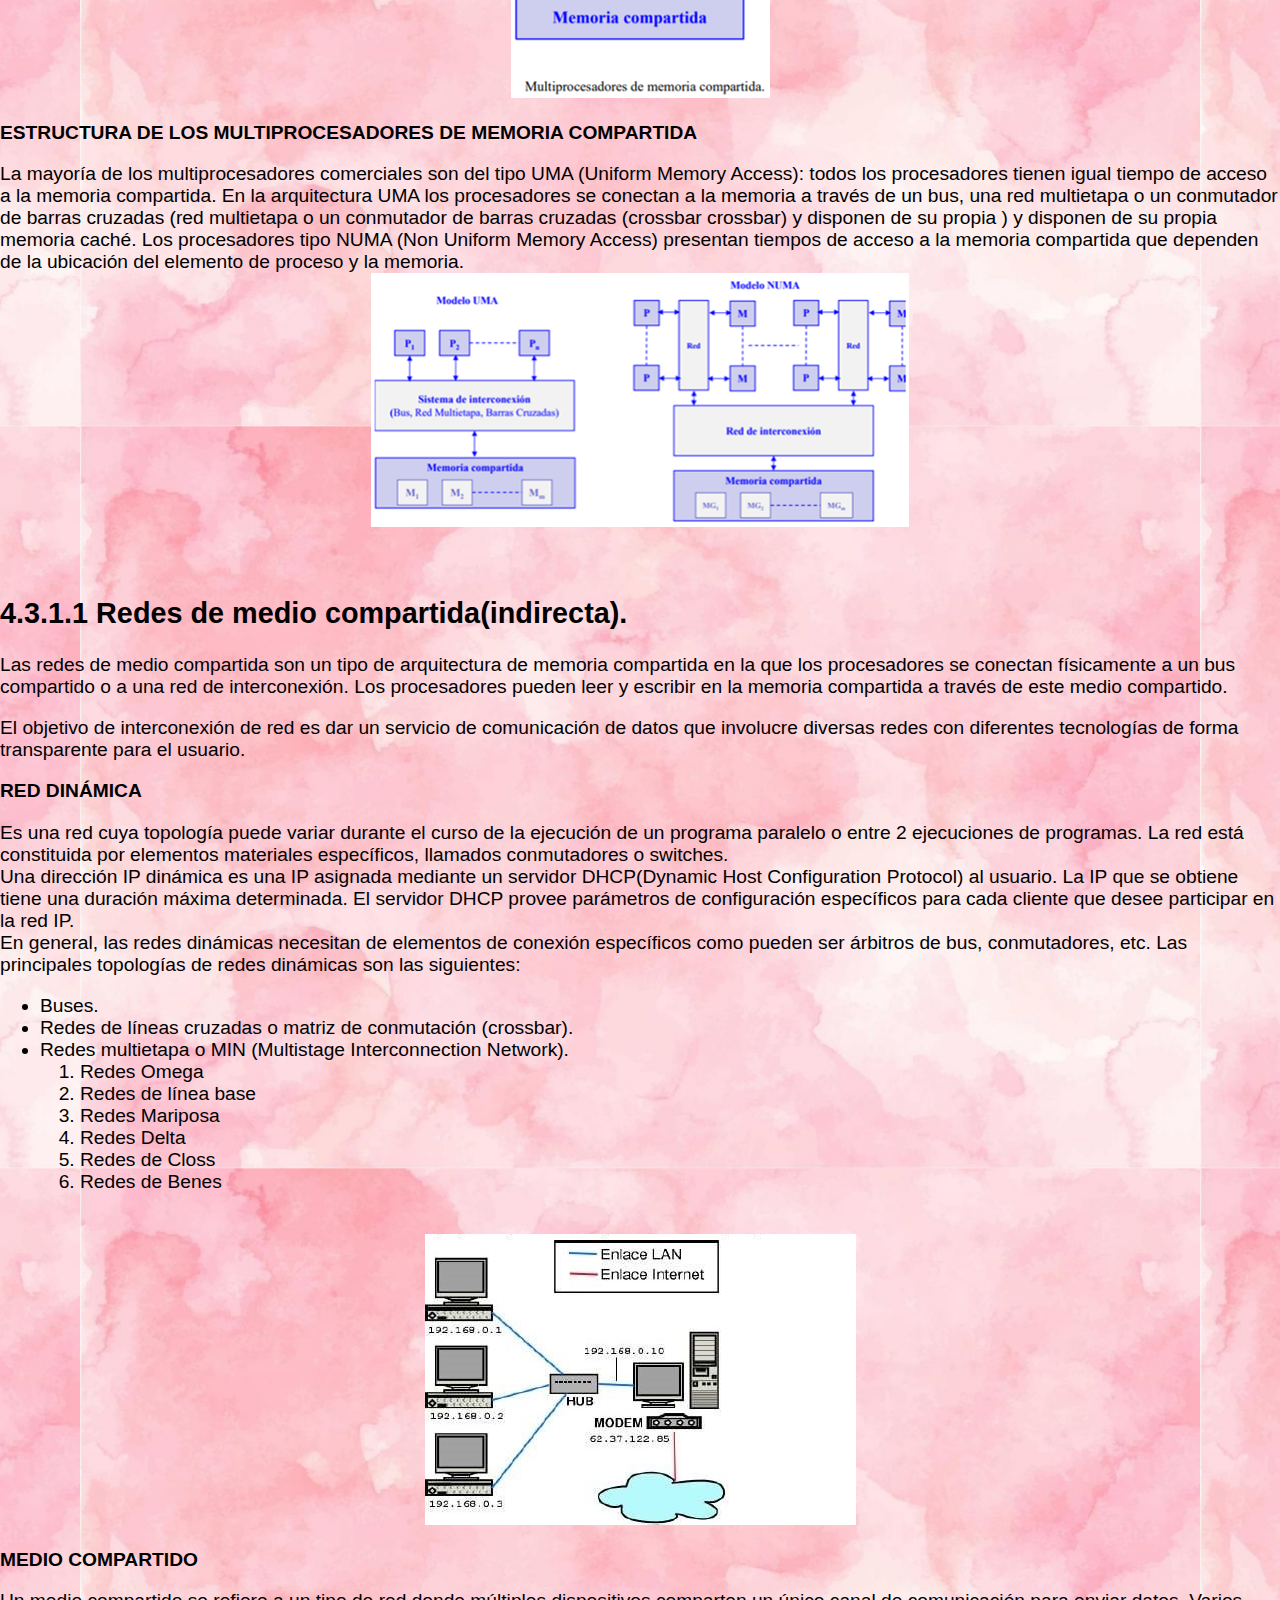
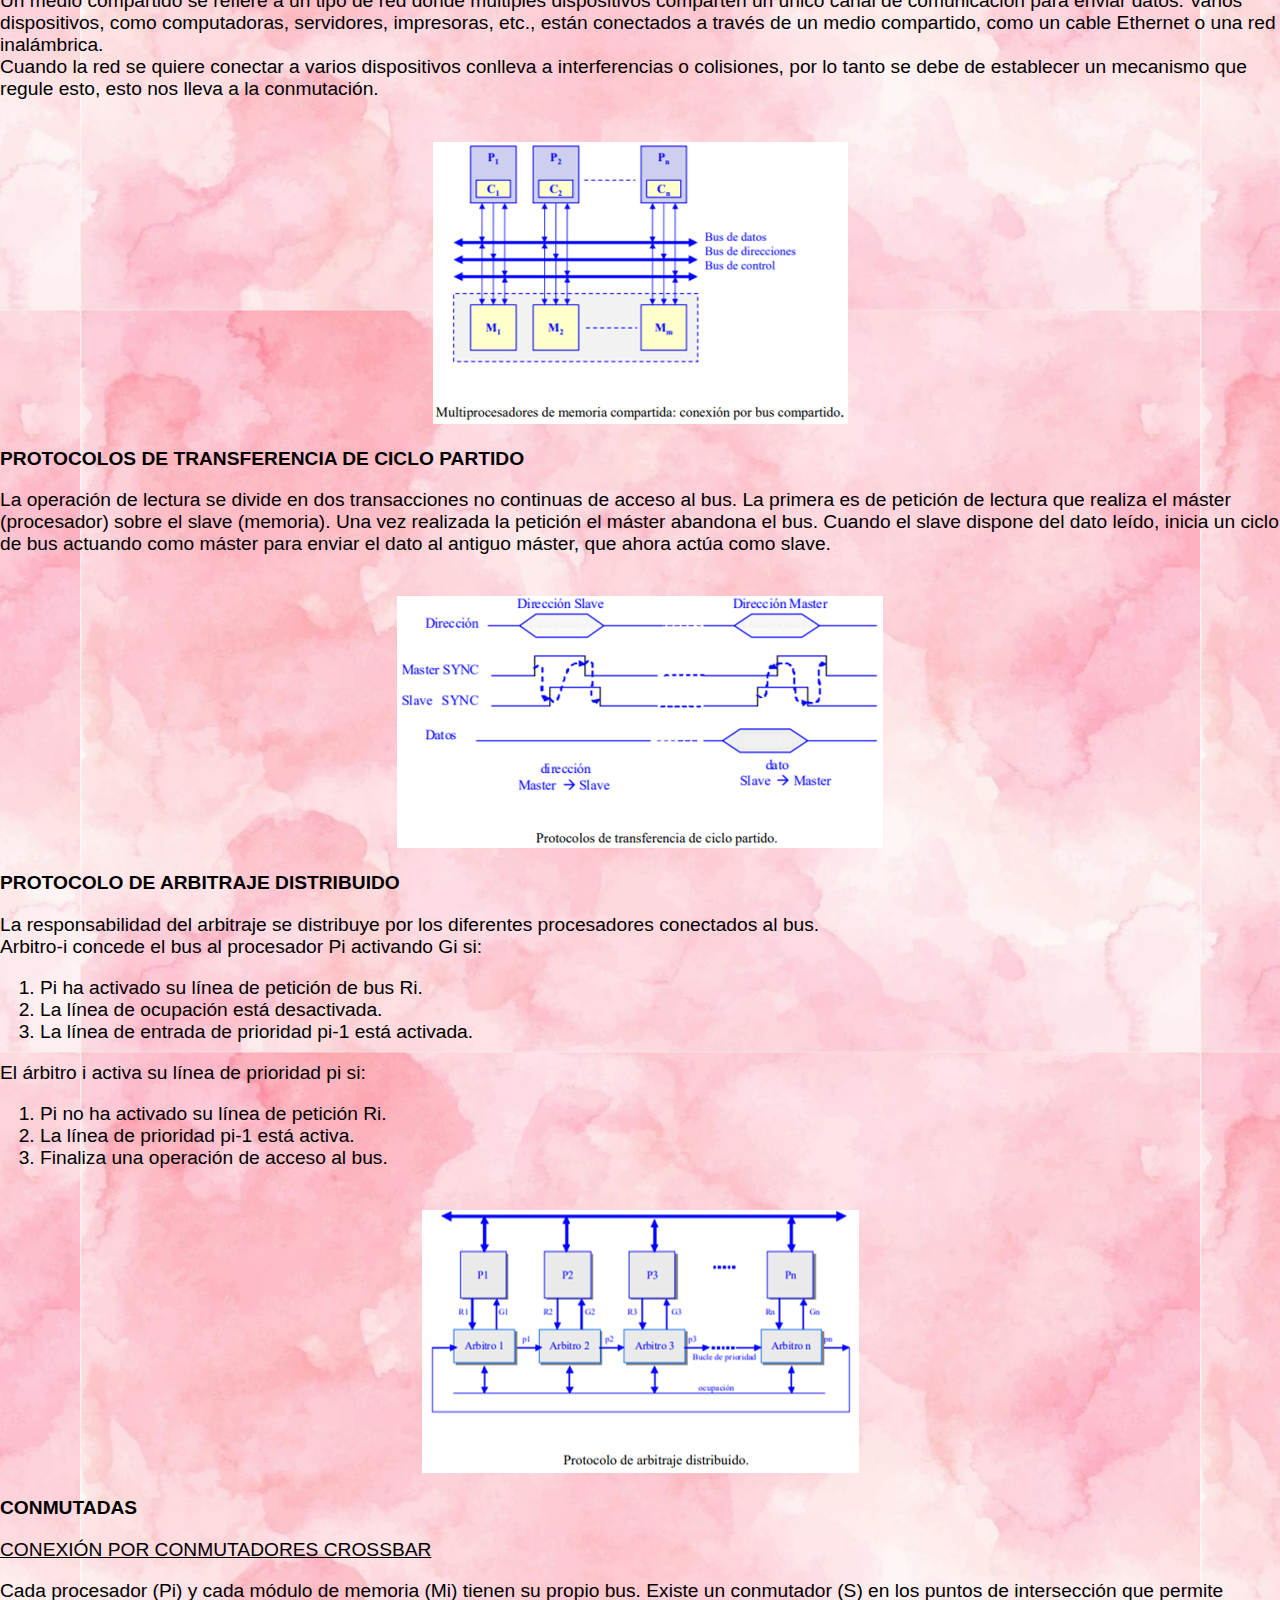
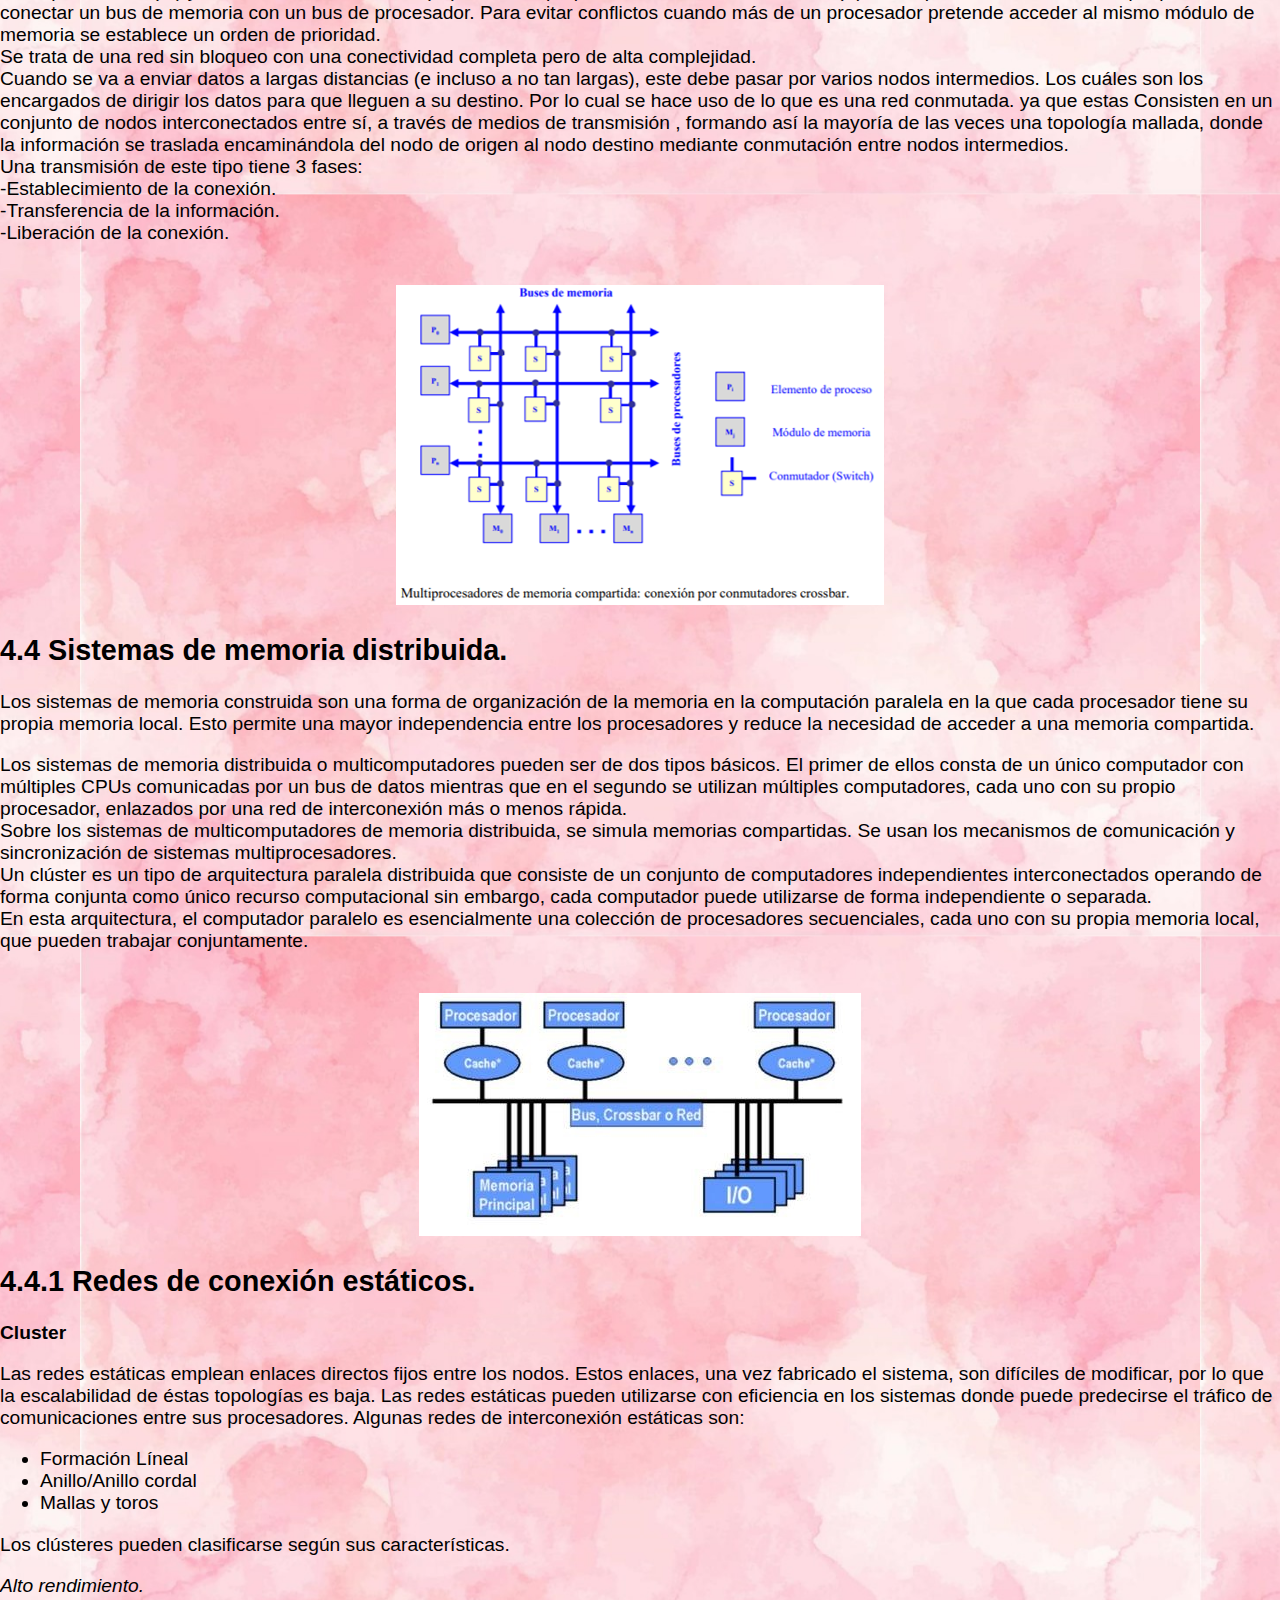
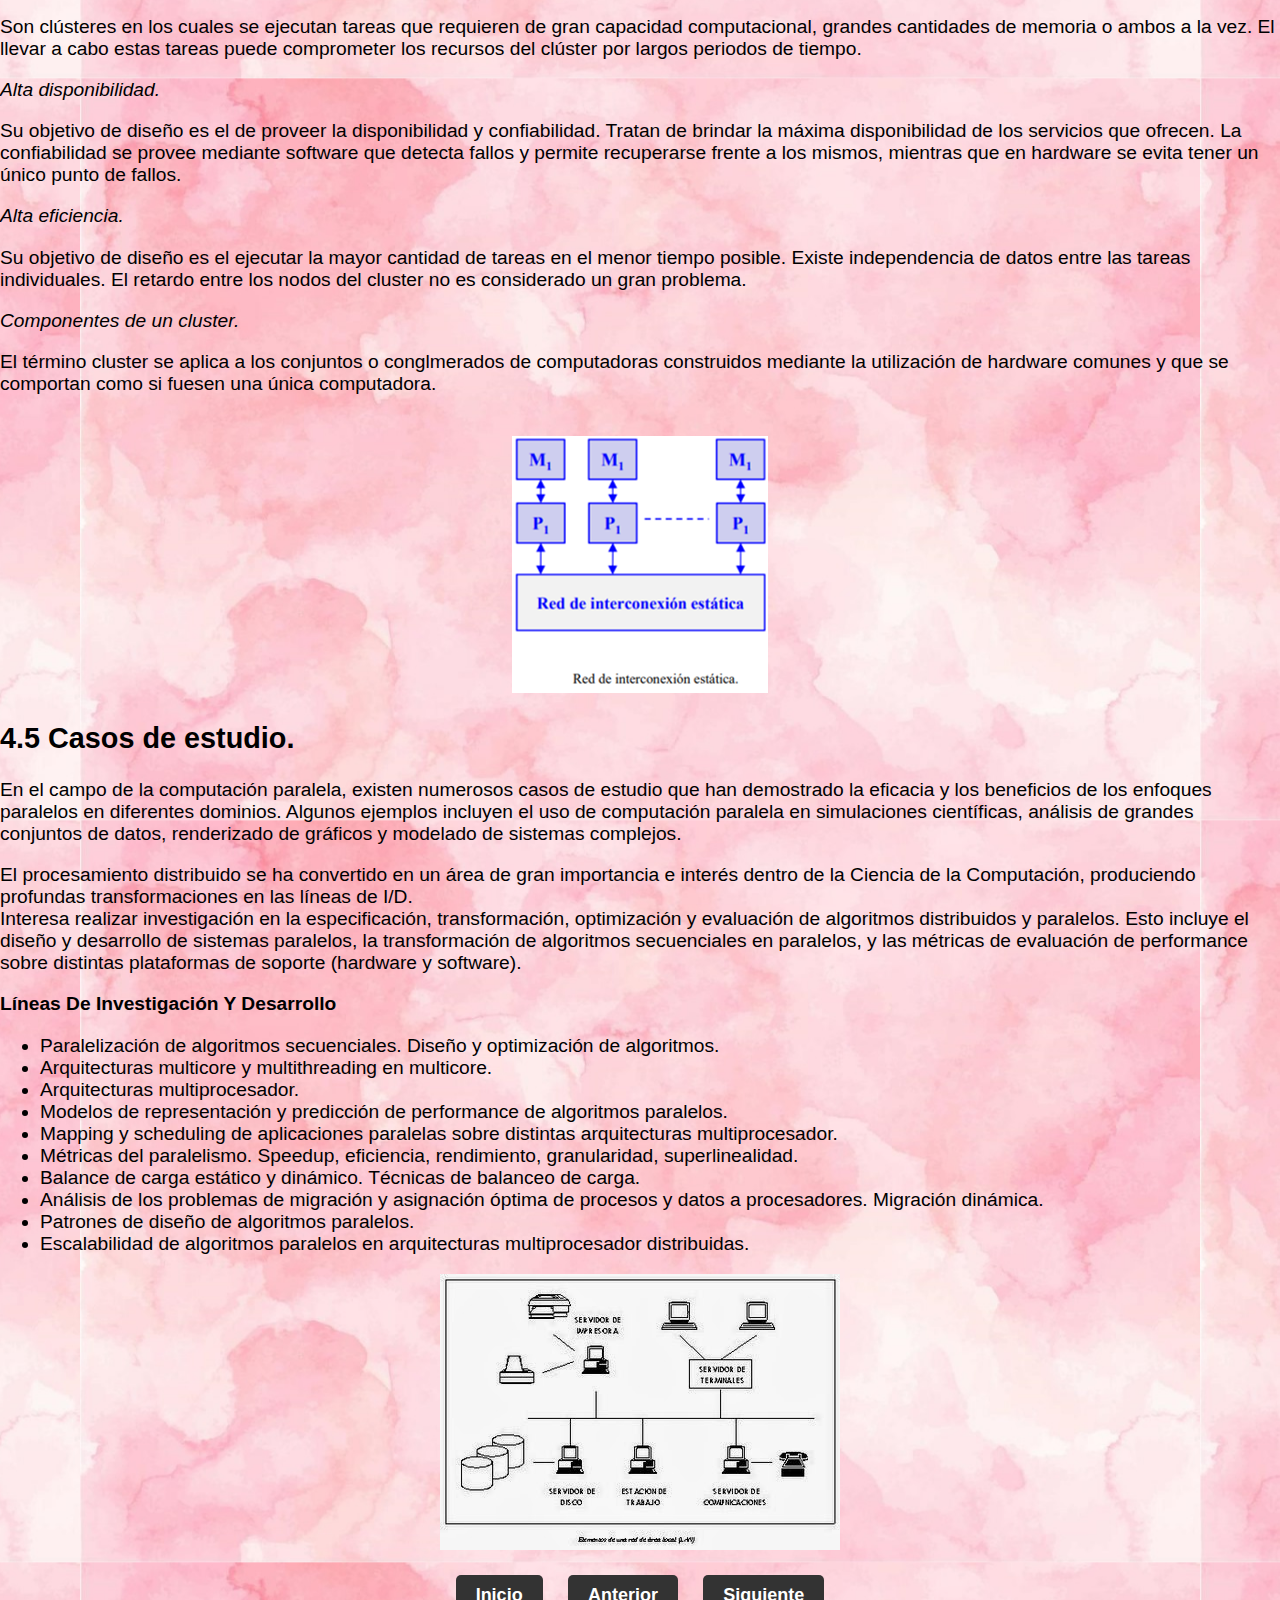
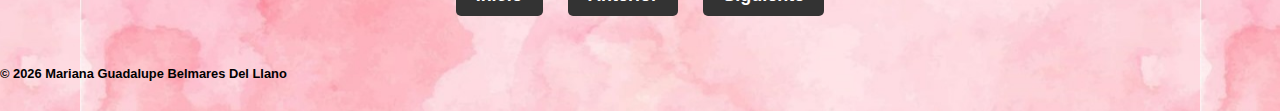
<file: unidad4.html>
<!DOCTYPE html>
<html>
<head>
  <title>Unidad 4</title>
  <link rel="stylesheet" href="styles.css">
</head>
<body>
  <header>
    <h1>Unidad 4 Aspectos básicos de la computación paralela</h1>
    <div class="buttons">
        <button onclick="window.location.href = 'paginaprincipal.html';">Inicio</button>
        <button onclick="window.location.href = 'unidad3.html';">Anterior</button>
        <button onclick="window.location.href = 'Practicas.html';">Siguiente</button>
      </div>
  </header>
  <div class="container">
    <div class="info"><br>
    <h2 id="4.1 Aspectos básicos de la computación paralela.">4.1 Aspectos básicos de la computación paralela </h2>
    <p>La computación paralela se basa en la idea de dividir un problema en tareas más pequeñas y procesarlas de manera simultánea utilizando múltiples recursos de computación. Esto permite un procesamiento más rápido y eficiente en comparación con los enfoques secuenciales tradicionales. Algunos aspectos fundamentales de la computación paralela incluyen la sincronización de tareas, la comunicación entre procesos y la gestión de recursos.</p>
    <p>Las computadoras paralelas pueden clasificarse según el nivel de paralelismo que admite su hardware: equipos con procesadores multinúcleo y multi-procesador que tienen múltiples elementos de procesamiento dentro de una sola máquina y los clústeres, MPPS y grids que utilizan varios equipos para trabajar en la misma tarea. Muchas veces, para acelerar la tareas específicas, se utilizan 
    arquitecturas especializadas de computación en paralelo junto a procesadores tradicionales.</p>
    <p>Los programas informáticos paralelos son más difíciles de escribir que los secuenciales,5 porque la concurrencia introduce nuevos tipos de errores de software, siendo las condiciones de carrera los más comunes. </p>
    <p>Se pueden considerar: </p>
    <div>
      <ul>
        <li>Diseño de computadores paralelo: Escalabilidad y Comunicaciones.</li>
        <li>Diseño de algoritmos eficientes: No hay ganancia si los algoritmos no se diseñan adecuadamente.</li>
        <li>Métodos para evaluar los algoritmos paralelos: ¿Cómo de rápido se puede resolver un problema usando una máquina paralela? ¿Con qué eficiencia se usan esos procesadores?.</li>
        <li>Lenguajes para computadores paralelos, flexibles para permitir una implementación eficiente y que sean fáciles de programar.</li>
        <li>Herramientas para la programación paralela.</li>
        <li>Programas paralelos portables.</li>
        <li>Compiladores paralelizantes.</li>
      </ul>
    </div>
    <div class="center">
              <img src="Unidad4/computacion paralela.jpg">
      </div>
    </p><br>
    <h2 id="4.2 Tipos de computación paralela.">4.2 Tipos de computación paralela.</h2>
    <p>Existen varios tipos de computación paralela que se utilizan en diferentes contextos y escenarios. Algunos de los enfoques más comunes incluyen el procesamiento paralelo a nivel de bit, a nivel de instrucción, a nivel de datos y a nivel de tarea. Estos enfoques se diferencian en cómo se dividen y procesan las tareas y los datos. </p>
    <p><strong>Paralelismo a nivel de bit</strong> </p>
    <p> Desde el advenimiento de la integración a gran escala (VLSI) como tecnología de fabricación de chips de computadora en la década de 1970 hasta alrededor de 1986, la aceleración en la arquitectura de computadores se lograba en gran medida duplicando el tamaño de la palabra en la computadora, 
      la cantidad de información que el procesador puede manejar por ciclo 18 El aumento del tamaño de la palabra reduce el número de instrucciones que el procesador debe ejecutar para realizar una operación en variables cuyos tamaños son mayores que la longitud de la palabra. Por ejemplo, 
      cuando un procesador de 8 bits debe sumar dos enteros de 16 bits, el procesador primero debe adicionar los 8 bits de orden inferior de cada número entero con la instrucción de adición, a continuación, añadir los 8 bits de orden superior utilizando la instrucción de adición con 
      acarreo que tiene en cuenta el bit de acarreo de la adición de orden inferior, en este caso un procesador de 8 bits requiere dos instrucciones para completar una sola operación, en donde un procesador de 16 bits necesita una sola instrucción para poder completarla. <br>
    <p><strong>Paralelismo a nivel de instrucción</strong> </p>
    <div class="center">
      <img src="Unidad4/paralelo.png">
</div>
   </p>
  </p><br>
    <h2 id="4.2.1 Clasificacion.">4.2.1 Clasificacion.</h2>
    <p>La clasificación de la computación paralela puede realizarse en función de la forma en que se dividen las tareas y los datos, así como de la forma en que se coordinan y comunican los procesos paralelos. Algunas clasificaciones comunes incluyen la computación paralela a nivel de bit, a nivel de instrucción, a nivel de datos y a nivel de tarea.<br>
    <p>COMPUTACIÓN MULTINÚCLEO </p>
    Un procesador multinúcleo es un procesador que incluye múltiples unidades de ejecución (núcleos) en el mismo chip. Un procesador multinúcleo puede ejecutar múltiples instrucciones por ciclo de secuencias de instrucciones múltiples.<br>
    <p>MULTIPROCESAMIENTO SIMÉTRICO</p>
    Un multiprocesador simétrico (SMP) es un sistema computacional con múltiples procesadores idénticos que comparten memoria y se conectan a través de un bus. La contención del bus previene el escalado de esta arquitectura.<br>
    <p>COMPUTACIÓN EN CLÚSTER</p>
    Un clúster es un grupo de ordenadores débilmente acoplados que trabajan en estrecha colaboración, de modo que en algunos aspectos pueden considerarse como un solo equipo.<br>
    <p>PROCESAMIENTO PARALELO MASIVO</p>
    Tienden a ser más grandes que los clústeres, con «mucho más» de 100 procesadores. En un MPP, cada CPU tiene su propia memoria y una copia del sistema operativo y la aplicación.<br>
    <p>COMPUTACIÓN DISTRIBUIDA</p>
    La computación distribuida es la forma más distribuida de la computación paralela. Se hace uso de ordenadores que se comunican a través de la Internet para trabajar en un problema dado.<br>
    <p>CÓMPUTO RECONFIGURABLE CON ARREGLOS DE COMPUERTAS PROGRAMABLES</p>
    El cómputo reconfigurable es el uso de un arreglo de compuertas programables (FPGA) como coprocesador de un ordenador de propósito general.<br>

    <p> <strong>PARALELISMO A NIVEL BIT </strong></p>
      <p>Desde el advenimiento de la integración a gran escala (VLSI) como tecnología de fabricación de chips de computadora en la década de 1970 hasta alrededor de 1986, la aceleración en la arquitectura de computadores se lograba en gran medida duplicando el tamaño de la palabra en la computadora, la cantidad de información que el procesador puede 
        manejar por ciclo. El aumento del tamaño de la palabra reduce el número de instrucciones que el procesador debe ejecutar para realizar una operación en variables cuyos tamaños son mayores que la longitud de la palabra. Por ejemplo, cuando un procesador de 8 bits debe sumar dos enteros de 16 bits, el procesador primero debe adicionar los 8 bits 
        de orden inferior de cada número entero con la instrucción de adición, a continuación, añadir los 8 bits de orden superior utilizando la instrucción de adición con acarreo que tiene en cuenta el bit de acarreo de la adición de orden inferior, en este caso un procesador de 8 bits requiere dos instrucciones para completar una sola operación, 
        en donde un procesador de 16 bits necesita una sola instrucción para poder completarla. <br>
        <div class="center">
          <img src="Unidad4/nivel bit.png">
    </div>
      <p><strong>PARALELISMO A NIVEL DE INSTRUCCIÓN</strong></p>
      Un programa de ordenador es, en esencia, una secuencia de instrucciones ejecutadas por un procesador. Estas instrucciones pueden reordenarse y combinarse en grupos que luego son ejecutadas en paralelo sin cambiar el resultado del programa. Esto se conoce como paralelismo a nivel de instrucción. Los avances en el paralelismo a nivel de instrucción 
      dominaron la arquitectura de computadores desde mediados de 1980 hasta mediados de la década de 1990.<br>
      Además del paralelismo a nivel de instrucción del pipelining, algunos procesadores pueden ejecutar más de una instrucción a la vez. Estos son conocidos como procesadores superes calares. Las instrucciones pueden agruparse juntas sólo si no hay dependencia de datos entre ellas. El scoreboarding y el algoritmo de Tomasulo 
      (que es similar a scoreboarding pero hace uso del ) son dos de las técnicas más comunes para implementar la ejecución fuera de orden y la paralelización a nivel de instrucción.<br>
      <div class="center">
        <img src="Unidad4/instruccion paralelismo.png"> 
  </div>
      </p> 
      <p><strong>PARALELISMO DE DATOS</strong></p>
      El paralelismo de datos es el paralelismo inherente en programas con ciclos, que se centra en la distribución de los datos entre los diferentes nodos computacionales que deben tratarse en paralelo. La paralelización de ciclos conduce a menudo a secuencias similares de operaciones (no necesariamente idénticas) o funciones que se realizan en los 
      elementos de una gran estructura de datos. Muchas de las aplicaciones científicas y de ingeniería muestran paralelismo de datos. <br>
      Una dependencia de terminación de ciclo es la dependencia de una iteración de un ciclo en la salida de una o más iteraciones anteriores. Las dependencias de terminación de ciclo evitan la paralelización de ciclos.<br>
      Este bucle no se puede paralelizar porque CUR depende de sí mismo (PREV2) y de PREV1, que se calculan en cada iteración del bucle. Dado que cada iteración depende del resultado de la anterior, 
      no se pueden realizar en paralelo. A medida que el tamaño de un problema se hace más grande, la paralelización de datos disponible generalmente también lo hace.<br>
      <div class="center">
        <img src="Unidad4/paralelismo-de-datos.png">
  </div>
      <p><strong>PARALELISMO DE TAREAS</strong></p>
      El paralelismo de tareas es la característica de un programa paralelo en la que cálculos completamente diferentes se pueden realizar en cualquier conjunto igual o diferente de datos. Esto contrasta con el paralelismo de datos, donde se realiza el mismo cálculo en distintos o mismos grupos de datos. 
      El paralelismo de tareas por lo general no escala con el tamaño de un problema.<br>
      Los ordenadores paralelos se pueden clasificar según el nivel de paralelismo que admite su hardware: los ordenadores multinúcleo y multiproceso tienen varios elementos de procesamiento en una sola máquina, mientras que los clusters, los MPP y los grids emplean varios ordenadores para trabajar en la misma tarea.<br>
      Los programas de ordenador paralelos son más difíciles de escribir que los secuenciales porque la concurrencia introduce nuevos tipos de errores de software, siendo las condiciones de carrera los más comunes.<br>
      La comunicación y la sincronización entre las diferentes subtareas son típicamente las grandes barreras para conseguir un buen rendimiento de los programas paralelos.<br>
     <div class="center">
      <img src="Unidad4/tareas.png">
    </div>
  </p><br>
    <h2 id="4.2.2 Arquitectura de computadores secuenciales.">4.2.2 Arquitectura de computadores secuenciales.</h2>
    <p>La arquitectura de computadores secuencial se refiere a los sistemas informáticos tradicionales en los que las instrucciones se ejecutan una tras otra en secuencia. Este tipo de arquitectura sigue siendo común en muchas computadoras personales y estaciones de trabajo.<br>
      A diferencia de los sistemas combinacionales, en los sistemas secuenciales, los valores de las salidas, en un momento dado, no dependen exclusivamente de los
     valores de las entradas en dicho momento, sino también de los valores anteriores.<br>
     El sistema secuencial más simple es el biestable. La mayoría de los sistemas secuenciales están gobernados por señales de reloj. A
     éstos se los denomina "síncronos" o "sincrónicos", a diferencia de los "asíncronos" o "asincrónicos" que son aquellos que no son controlados por señales de reloj.
     <p>TIPOS DE SISTEMAS SECUENCIALES</p>
     En este tipo de circuitos entra un factor que no se había considerado en los circuitos combinacionales, dicho factor es el tiempo, según como manejan el tiempo se pueden clasificar en: circuitos secuenciales síncronos y circuitos secuenciales asíncronos.<br>
     <p><u>CIRCUITOS SECUENCIALES ASÍNCRONOS</u></p>
     En circuitos secuenciales asíncronos los cambios de estados ocurren al ritmo natural asociado a las compuertas lógicas utilizadas en su implementación, lo que produce retardos en cascadas entre los biestables del circuito, es decir no utilizan elementos especiales de memoria, lo que puede ocasionar 
     algunos problemas de funcionamiento, ya que estos retardos naturales no están bajo el control del diseñador y además no son idénticos en cada compuerta lógica.<br>
     <p><u>CIRCUITOS SECUENCIALES SÍNCRONOS</u></p>
     Los circuitos secuenciales síncronos solo permiten un cambio de estado en los instantes marcados o autorizados por una señal de sincronismo de tipo oscilatorio denominada reloj (cristal o circuito capaz de producir una serie de pulsos regulares en el tiempo), lo que soluciona los problemas que 
     tienen los circuitos asíncronos originados por cambios de estado no uniformes dentro del sistema o circuito.<br>
    
</p><br> 

    <h2 id="4.2.3 Organización de direcciones de memoria.">4.2.3 Organización de direcciones de memoria.</h2>
    <p>La organización de direcciones de memoria se refiere a cómo se asignan y acceden a las direcciones de memoria en un sistema de computación paralela. Esto incluye consideraciones como la memoria compartida, la memoria distribuida y las técnicas de direccionamiento utilizadas para acceder a los datos en paralelo.</p>
    La memoria principal en un ordenador en paralelo puede ser compartida —compartida entre todos los elementos de procesamiento en un único espacio de direcciones—, o distribuida —cada elemento de procesamiento tiene su propio espacio local de direcciones—. El término memoria distribuida se refiere al hecho de que la memoria se distribuye lógicamente, 
    pero a menudo implica que también se distribuyen físicamente. La memoria distribuida - compartida y la virtualización de memoria combinan los dos enfoques, donde el procesador tiene su propia memoria local y permite acceso a la memoria de los procesadores que no son locales. Los accesos a la memoria local suelen ser más rápidos que los accesos a 
    memoria no local. Las arquitecturas de ordenador en las que cada elemento de la memoria principal se puede acceder con igual latencia y ancho de banda son conocidas como arquitecturas de acceso uniforme a memoria (UMA). Típicamente, sólo se puede lograr con un sistema de memoria compartida, donde la memoria no está distribuida físicamente. Un sistema 
    que no tiene esta propiedad se conoce como arquitectura de acceso a memoria no uniforme (NUMA). Los sistemas de memoria distribuidos tienen acceso no uniforme a la memoria.<br>
    <div class="center">
      <img src="Unidad4/Organización de direcciones de memoria.png">
</div>
</p><br> 

    <h2 id="4.3 Sistema de memoria compartida.">4.3 Sistema de memoria compartida.</h2>
    <p>Los sistemas de memoria compartida son un enfoque de computación paralela en el que múltiples procesadores acceden a una misma área de memoria compartida. Esto permite a los procesadores compartir datos y comunicarse de manera eficiente. Dentro de los sistemas de memoria compartida, existen dos tipos principales de redes: las redes de medio compartida y las redes conmutadas.</p>
    - Todos los procesadores acceden a una memoria común.<br>
    - La comunicación entre procesadores se hace a través de la memoria.<br>
    - Se necesitan primitivas de sincronismo para asegurar el intercambio de datos.<br>
    <div class="center">
      <img src="Unidad4/4.3.png">
</div>
     <p><strong>ESTRUCTURA DE LOS MULTIPROCESADORES DE MEMORIA COMPARTIDA</strong></p>
     La mayoría de los multiprocesadores comerciales son del tipo UMA (Uniform Memory Access): todos los procesadores tienen igual tiempo de acceso a la memoria compartida. En la arquitectura UMA los procesadores se conectan a la memoria a través de un bus, una red multietapa o un conmutador de barras cruzadas (red multietapa o un conmutador de barras cruzadas 
     (crossbar crossbar) y disponen de su propia ) y disponen de su propia memoria caché. Los procesadores tipo NUMA (Non Uniform Memory Access) presentan tiempos de acceso a la memoria compartida que dependen de la ubicación del elemento de proceso y la memoria.<br>
     <div class="center">
      <img src="Unidad4/4.4.png">
</div>
</p><br> 

    <h2 id="4.3.1 Redes de interconexión dinámica(indirecta).">4.3.1.1 Redes de medio compartida(indirecta).</h2>
    <p>Las redes de medio compartida son un tipo de arquitectura de memoria compartida en la que los procesadores se conectan físicamente a un bus compartido o a una red de interconexión. Los procesadores pueden leer y escribir en la memoria compartida a través de este medio compartido.</p>
    El objetivo de interconexión de red es dar un servicio de comunicación de datos que involucre diversas redes con diferentes tecnologías de forma transparente para el usuario.<br>
    <p><strong>RED DINÁMICA</strong></p>
    Es una red cuya topología puede variar durante el curso de la ejecución de un programa paralelo o entre 2 ejecuciones de programas. La red está constituida por elementos materiales específicos, llamados conmutadores o switches.<br>
    Una dirección IP dinámica es una IP asignada mediante un servidor DHCP(Dynamic Host Configuration Protocol) al usuario. La IP que se obtiene tiene una duración máxima determinada. El servidor DHCP provee parámetros de configuración específicos para cada cliente que desee participar en la red IP. <br>
    En general, las redes dinámicas necesitan de elementos de conexión específicos como pueden ser árbitros de bus, conmutadores, etc. Las principales topologías de
    redes dinámicas son las siguientes: <br>
    <ul>
      <li>Buses.<br></li>
      <li>Redes de líneas cruzadas o matriz de conmutación (crossbar).<br></li>
      <li>Redes multietapa o MIN (Multistage Interconnection Network). <br></li>
      <div> 
        <ol>
          <li>Redes Omega</li>
          <li>Redes de línea base</li>
          <li>Redes Mariposa</li>
          <li>Redes Delta</li>
          <li>Redes de Closs</li>
          <li>Redes de Benes</li>
        </ol>
      </div>
      </ul>
    </p><br>
      <div class="center">
        <img src="Unidad4/RED DINAMICA.jpg">
      </div>
      
      <p> <strong>MEDIO COMPARTIDO</strong></p>
      Un medio compartido se refiere a un tipo de red donde múltiples dispositivos comparten un único canal de comunicación para
      enviar datos. Varios dispositivos, como computadoras, servidores, impresoras, etc., están conectados a través de un medio compartido, como un cable Ethernet o una red inalámbrica.<br>

      Cuando la red se quiere conectar a varios dispositivos conlleva a interferencias o colisiones, por lo tanto se debe de establecer un
      mecanismo que regule esto, esto nos lleva a la conmutación.<br>
    </p><br>
    <div class="center">
      <img src="Unidad4/conexcioBus.png">
    </div>

    <p><strong>PROTOCOLOS DE TRANSFERENCIA DE CICLO PARTIDO</strong></p>
    La operación de lectura se divide en dos transacciones no continuas de acceso al bus. 
    La primera es de petición de lectura que realiza el máster (procesador) sobre el slave (memoria). 
    Una vez realizada la petición el máster abandona el bus. Cuando el slave dispone del dato leído, inicia un ciclo de bus actuando como máster para enviar el dato al antiguo máster, 
    que ahora actúa como slave.<br>
  </p><br>
  <div class="center">
    <img src="Unidad4/protocolo1.png">
  </div>

  <p><strong>PROTOCOLO DE ARBITRAJE DISTRIBUIDO</strong></p>
  La responsabilidad del arbitraje se distribuye por los diferentes procesadores conectados al bus.<br>
  Arbitro-i concede el bus al procesador Pi activando Gi si:<br>
  <div> 
    <ol>
      <li>Pi ha activado su línea de petición de bus Ri.</li>
      <li>La línea de ocupación está desactivada.</li>
      <li>La línea de entrada de prioridad pi-1 está activada.</li>
    </ol>
  </div>
  El árbitro i activa su línea de prioridad pi si:
  <div> 
    <ol>
      <li>Pi no ha activado su línea de petición Ri.</li>
      <li>La línea de prioridad pi-1 está activa.</li>
      <li>Finaliza una operación de acceso al bus.</li>
    </ol>
  </div>
</p><br>
<div class="center">
  <img src="Unidad4/protocolo2.png">
</div>

  <p><strong>CONMUTADAS</strong></p>
  <P><u>CONEXIÓN POR CONMUTADORES CROSSBAR</u></P>
Cada procesador (Pi) y cada módulo de memoria (Mi) tienen su propio bus. Existe un conmutador (S) en los puntos de intersección que permite conectar un bus de memoria con un bus de procesador. Para evitar conflictos cuando más de un procesador pretende acceder al mismo módulo de memoria se establece un orden de prioridad. <br>
Se trata de una red sin bloqueo con una conectividad completa pero de alta complejidad.<br>
Cuando se va a enviar datos a largas distancias (e incluso a no tan largas), este debe pasar por varios nodos intermedios. 
Los cuáles  son los encargados de dirigir los datos para que lleguen a su destino. Por lo cual se hace uso de lo que es una red conmutada.  ya que estas Consisten en un conjunto de nodos interconectados entre sí, 
a través de medios de transmisión , formando así  la mayoría de las veces una topología mallada, donde la información se traslada encaminándola del nodo de origen al nodo destino mediante conmutación entre nodos intermedios. <br>
Una transmisión de este tipo tiene 3 fases:<br>
-Establecimiento de la conexión.<br>
-Transferencia de la información.<br>
-Liberación de la conexión.<br>
</p><br>
<div class="center">
  <img src="Unidad4/conmutada.png">
</div>
    
    <h2 id="4.4 Sistemas de memoria distribuida .">4.4 Sistemas de memoria distribuida.</h2>
    <p>Los sistemas de memoria construida son una forma de organización de la memoria en la computación paralela en la que cada procesador tiene su propia memoria local. Esto permite una mayor independencia entre los procesadores y reduce la necesidad de acceder a una memoria compartida.</p>
    Los sistemas de memoria distribuida o multicomputadores pueden ser de dos tipos básicos. El primer de ellos consta de un único computador con múltiples CPUs comunicadas por un bus de datos mientras que en el segundo se utilizan múltiples computadores, cada uno con su propio procesador, enlazados por una red de interconexión más o menos rápida.<br>
    Sobre los sistemas de multicomputadores de memoria distribuida, se simula memorias compartidas. Se usan los mecanismos de comunicación y sincronización de sistemas multiprocesadores.<br>
    Un clúster es un tipo de arquitectura paralela distribuida que consiste de un conjunto de computadores independientes interconectados operando de forma conjunta como único recurso computacional sin embargo, cada computador puede utilizarse de forma independiente o separada.<br>
    En esta arquitectura, el computador paralelo es esencialmente una colección de procesadores secuenciales, cada uno con su propia memoria local, que pueden trabajar conjuntamente.<br>
  </p><br>
  <div class="center">
    <img src="Unidad4/memoria compartida.jpg">
  </div>

    <h2 id="4.4.1 Redes de conexión estáticos.">4.4.1 Redes de conexión estáticos.</h2>
    <p><strong>Cluster</strong></p>
    Las redes estáticas emplean enlaces directos fijos entre los nodos. Estos enlaces, una vez fabricado el sistema, son difíciles de modificar, por lo que la escalabilidad de éstas topologías es baja. Las redes estáticas pueden utilizarse con eficiencia en los sistemas donde puede predecirse el tráfico de comunicaciones entre sus procesadores. 
     Algunas redes de interconexión estáticas son:
     <div>
      <ul>
        <li>Formación Líneal</li>
        <li>Anillo/Anillo cordal</li>
        <li>Mallas y toros</li>
      </ul>
    </div>
    Los clústeres pueden clasificarse según sus características.<br>
    <p><em>Alto rendimiento.</em></p>
    Son clústeres en los cuales se ejecutan tareas que requieren de gran capacidad computacional, grandes cantidades de memoria o ambos a la vez. El llevar a cabo estas tareas puede comprometer los recursos del clúster por largos periodos de tiempo.<br>

    <p><em>Alta disponibilidad.</em></p>
    Su objetivo de diseño es el de proveer la disponibilidad y confiabilidad. Tratan de brindar la máxima disponibilidad de los servicios que ofrecen. La confiabilidad se provee mediante software que detecta fallos y permite recuperarse frente a los mismos, mientras que en hardware se evita tener un único punto de fallos.<br>

    <p><em>Alta eficiencia.</em></p>
    Su objetivo de diseño es el ejecutar la mayor cantidad de tareas en el menor tiempo posible. Existe independencia de datos entre las tareas individuales. El retardo entre los nodos del cluster no es considerado un gran problema.<br>

    <p><em>Componentes de un cluster.</em></p>
    El término cluster se aplica a los conjuntos o conglmerados de computadoras construidos mediante la utilización de hardware comunes y que se comportan como si fuesen una única computadora.<br>
  </p><br>
  <div class="center">
    <img src="Unidad4/estatica.png">
  </div>

    <h2 id="4.5 Casos de estudio.">4.5 Casos de estudio.</h2>
    <p>En el campo de la computación paralela, existen numerosos casos de estudio que han demostrado la eficacia y los beneficios de los enfoques paralelos en diferentes dominios. Algunos ejemplos incluyen el uso de computación paralela en simulaciones científicas, análisis de grandes conjuntos de datos, renderizado de gráficos y modelado de sistemas complejos.</p>
    El procesamiento distribuido se ha convertido en un área de gran importancia e interés dentro de la Ciencia de la Computación, produciendo profundas transformaciones en las líneas de I/D.<br>
    Interesa realizar investigación en la especificación, transformación, optimización y evaluación de algoritmos distribuidos y paralelos. Esto incluye el diseño y desarrollo de sistemas paralelos, la transformación de algoritmos secuenciales en paralelos, y las métricas de evaluación de performance sobre distintas plataformas de soporte (hardware y software).<br>
    <p><strong>Líneas De Investigación Y Desarrollo</strong></p>
    <ul>
      <li>Paralelización de algoritmos secuenciales. Diseño y optimización de algoritmos.</li>
      <li>Arquitecturas multicore y multithreading en multicore.</li>
      <li>Arquitecturas multiprocesador.</li>
      <li>Modelos de representación y predicción de performance de algoritmos paralelos.</li>
      <li>Mapping y scheduling de aplicaciones paralelas sobre distintas arquitecturas multiprocesador.</li>
      <li>Métricas del paralelismo. Speedup, eficiencia, rendimiento, granularidad, superlinealidad.</li>
      <li>Balance de carga estático y dinámico. Técnicas de balanceo de carga.</li>
      <li>Análisis de los problemas de migración y asignación óptima de procesos y datos a procesadores. Migración dinámica.</li>
      <li>Patrones de diseño de algoritmos paralelos.</li>
      <li>Escalabilidad de algoritmos paralelos en arquitecturas multiprocesador distribuidas.</li>
    </ul>
  </div>
</p><br>
<div class="center">
  <img src="Unidad4/caso estudio.jpg">
</div>


     <div class="buttons">
        <button onclick="window.location.href = 'paginaprincipal.html';">Inicio</button>
        <button onclick="window.location.href = 'Unidad3.html';">Anterior</button>
        <button onclick="window.location.href = 'Practicas.html';">Siguiente</button>
      </div>
    </div>
</body>

<!-- Pie de Página -->
  <footer>
    <h6>&copy; <span id="currentYear"></span> Mariana Guadalupe Belmares Del Llano</h6>
  </footer>

  <script>
    // Configurar el año actual en el pie de página
    document.getElementById('currentYear').innerText = new Date().getFullYear();
  </script>

</html>
</file>
<file: styles.css>
body {
    font-family: Arial, sans-serif;
    font-size: 120%;
    background-image: url("fondo.jpeg");
    background-size: 1120px;
    background-position: center;
    margin: 0;
    padding: 0;
  }
  
  footer {
      color: black /* Color del texto para el pie de pagina */
  }
  
  a {
    color: black;
  }
  
  header {
    position: absolute;
    top: 0;
    left: 0;
    width: 100%;
    background-color: rgba(0, 0, 0, 0.8);
    color: #fff;
    padding: 10px 0;
    text-align: center;
    z-index: 9999;
  }
  
  header h1 {
    font-size: 24px;
    margin: 0;
  }
  
  .center {
    margin: auto;
    width: 100%;
    text-align: center;
    align-items: center;
  }
  
  .container {
    display: flex;
    justify-content: center;
    align-items: center; /* AÃ±adido para centrar verticalmente los elementos */
    flex-wrap: wrap; /* Permite que los elementos se envuelvan a la siguiente lin­nea si no hay espacio suficiente */
    margin-top: 150px;
    padding-bottom: 20px;
  }
  
  .index,
  .info {
    background-color: rgba(0, 0, 0, 0);
    color: #000000;
  }
  
  .buttons {
    text-align: center;
    margin-top: 20px;
  }
  
  .buttons button {
    margin: 0 10px;
    padding: 10px 20px;
    font-size: 18px;
    font-weight: bold;
    border: none;
    border-radius: 5px;
    background-color: #333;
    color: #fff;
    cursor: pointer;
    transition: background-color 0.3s ease;
  }
  
  .buttons button:hover {
    background-color: #555;
  }
  
  .box {
    position: relative;
    width: 200px;
    height: 200px;
    margin: 20px;
    border-radius: 5px;
    overflow: hidden;
    background-color: #333;
    border: 1px solid #555;
  }
  
  .box img {
    width: 100%;
    height: 100%;
    object-fit: cover;
    cursor: pointer;
  }
  
  .box .content {
    position: absolute;
    top: 0;
    left: 0;
    right: 0;
    bottom: 0;
    display: flex;
    justify-content: center;
    align-items: center;
    background-color: rgba(0, 0, 0, 0.0);
    color: #000000;
    text-align: center;
    opacity: 0;
    transition: opacity 0.3s ease;
  }
  
  .box:hover .content {
    opacity: 1;
  }
  
  .box .content p {
    margin: 10px;
  }
</file>
